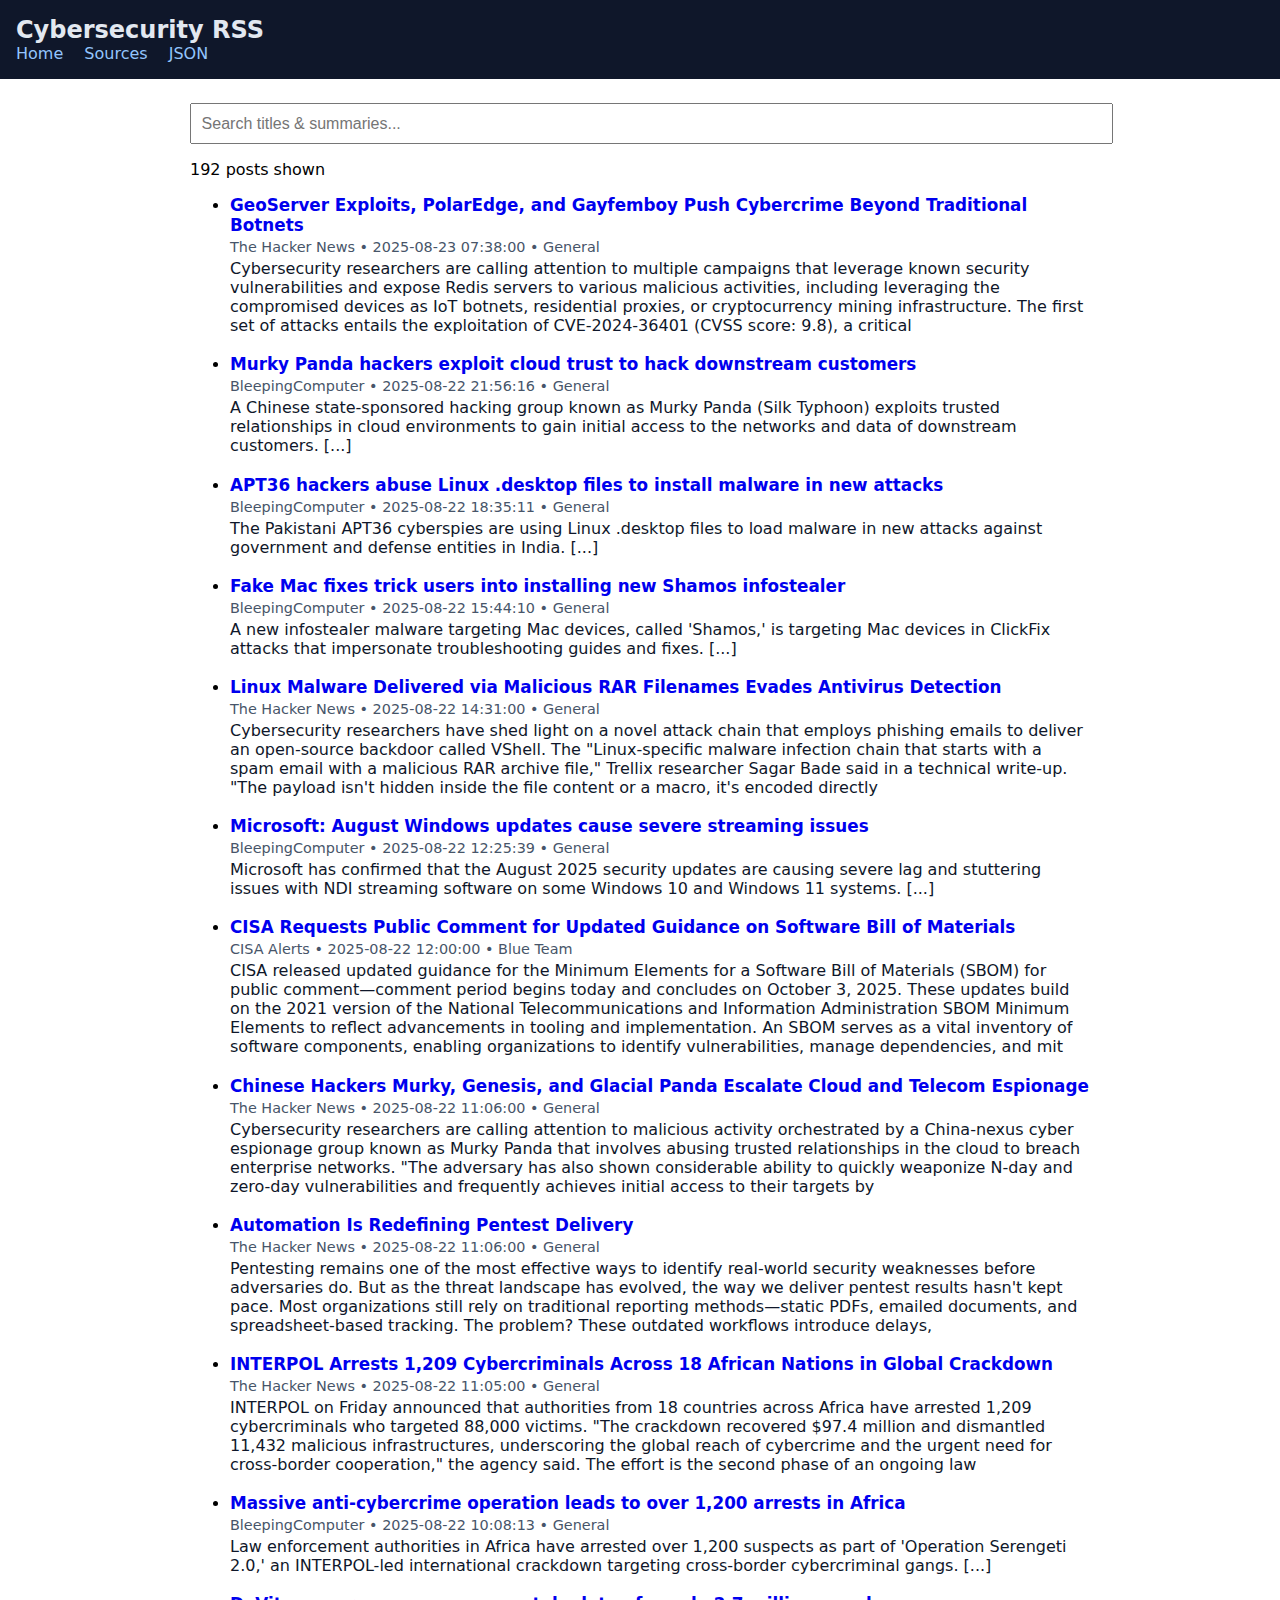
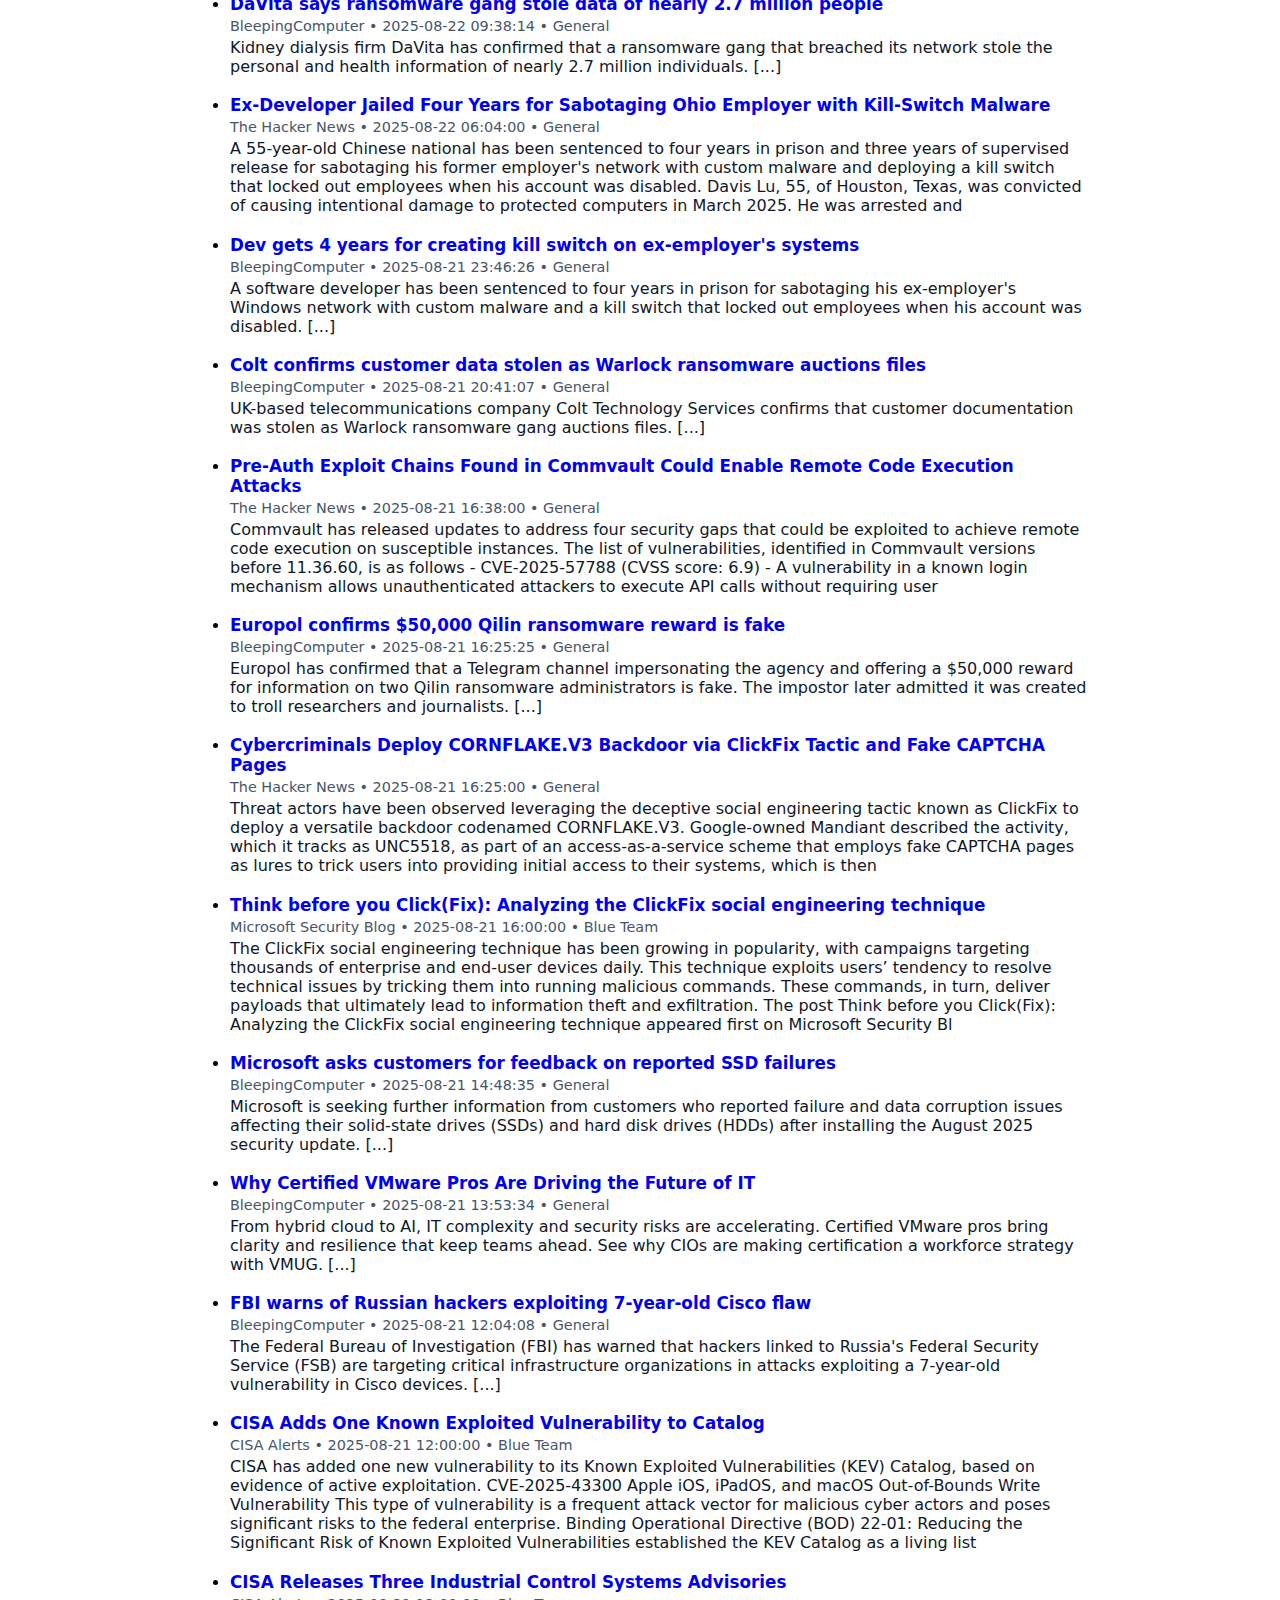
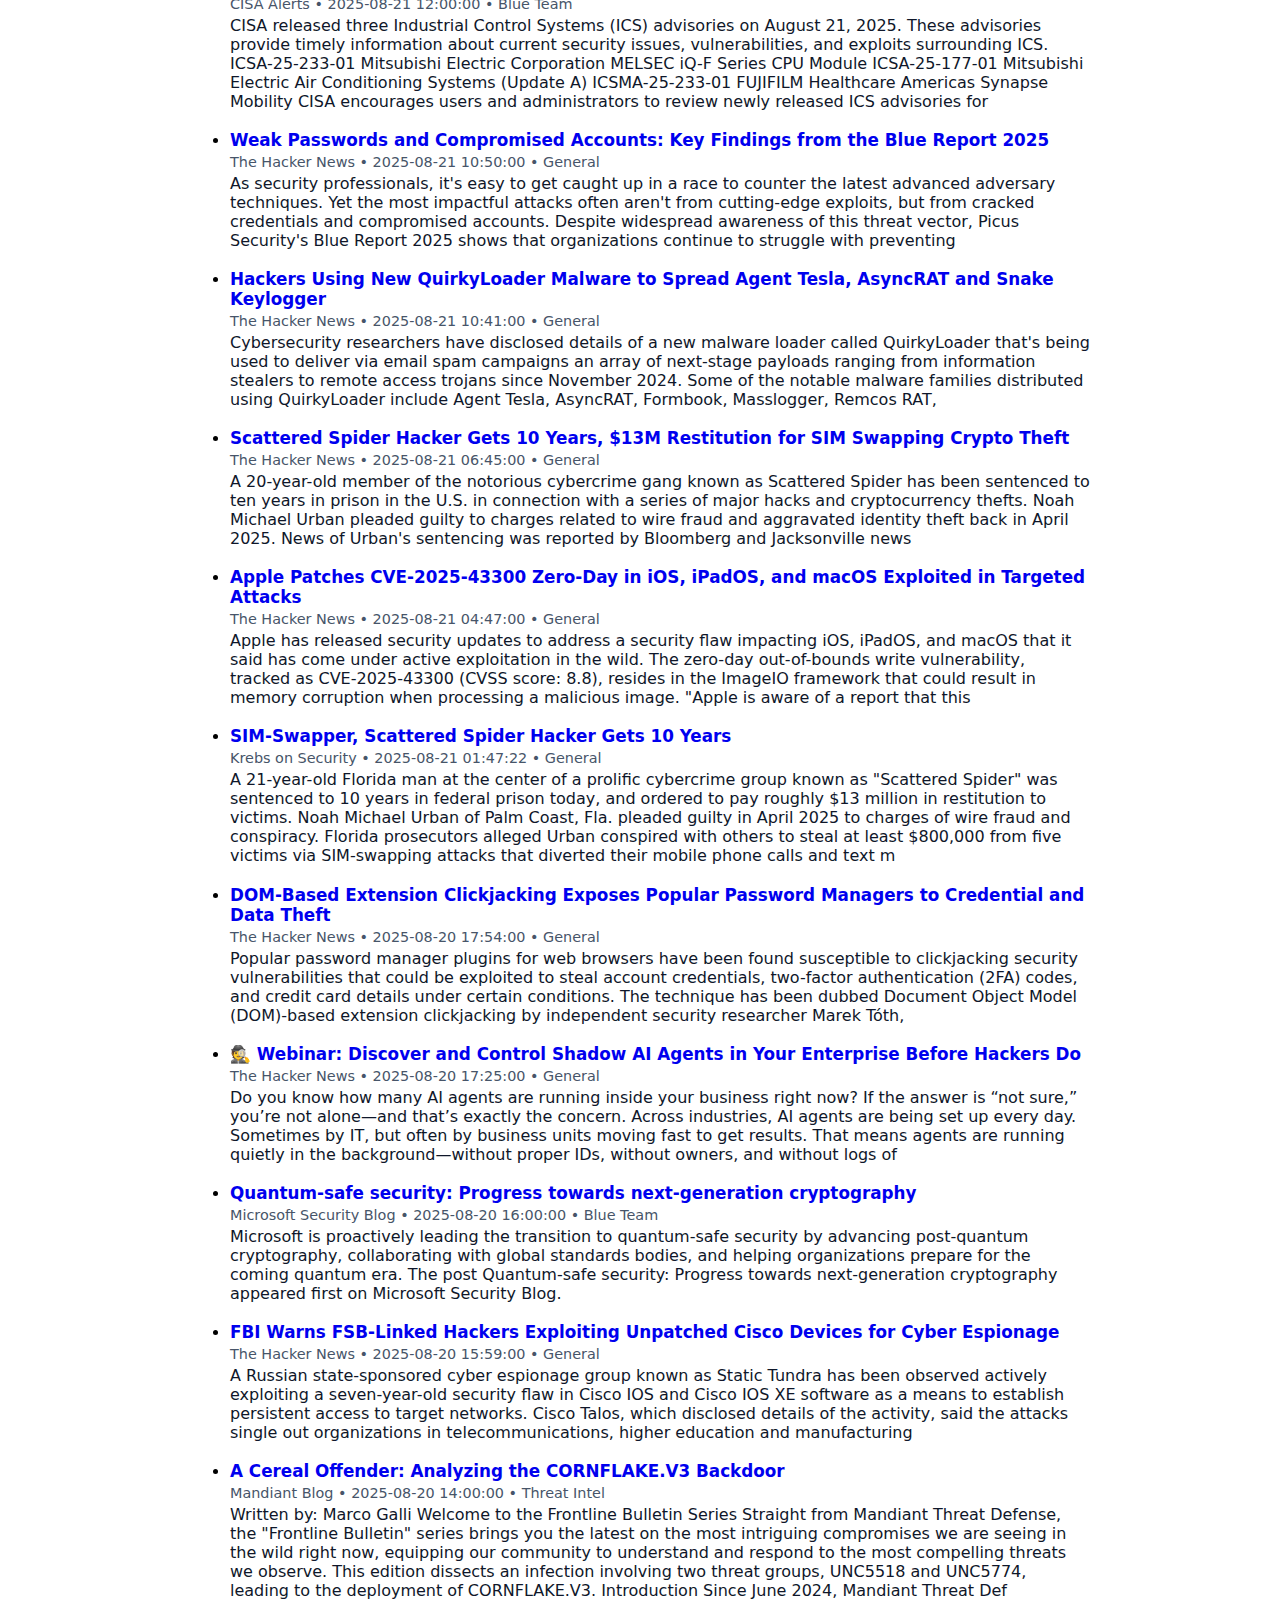
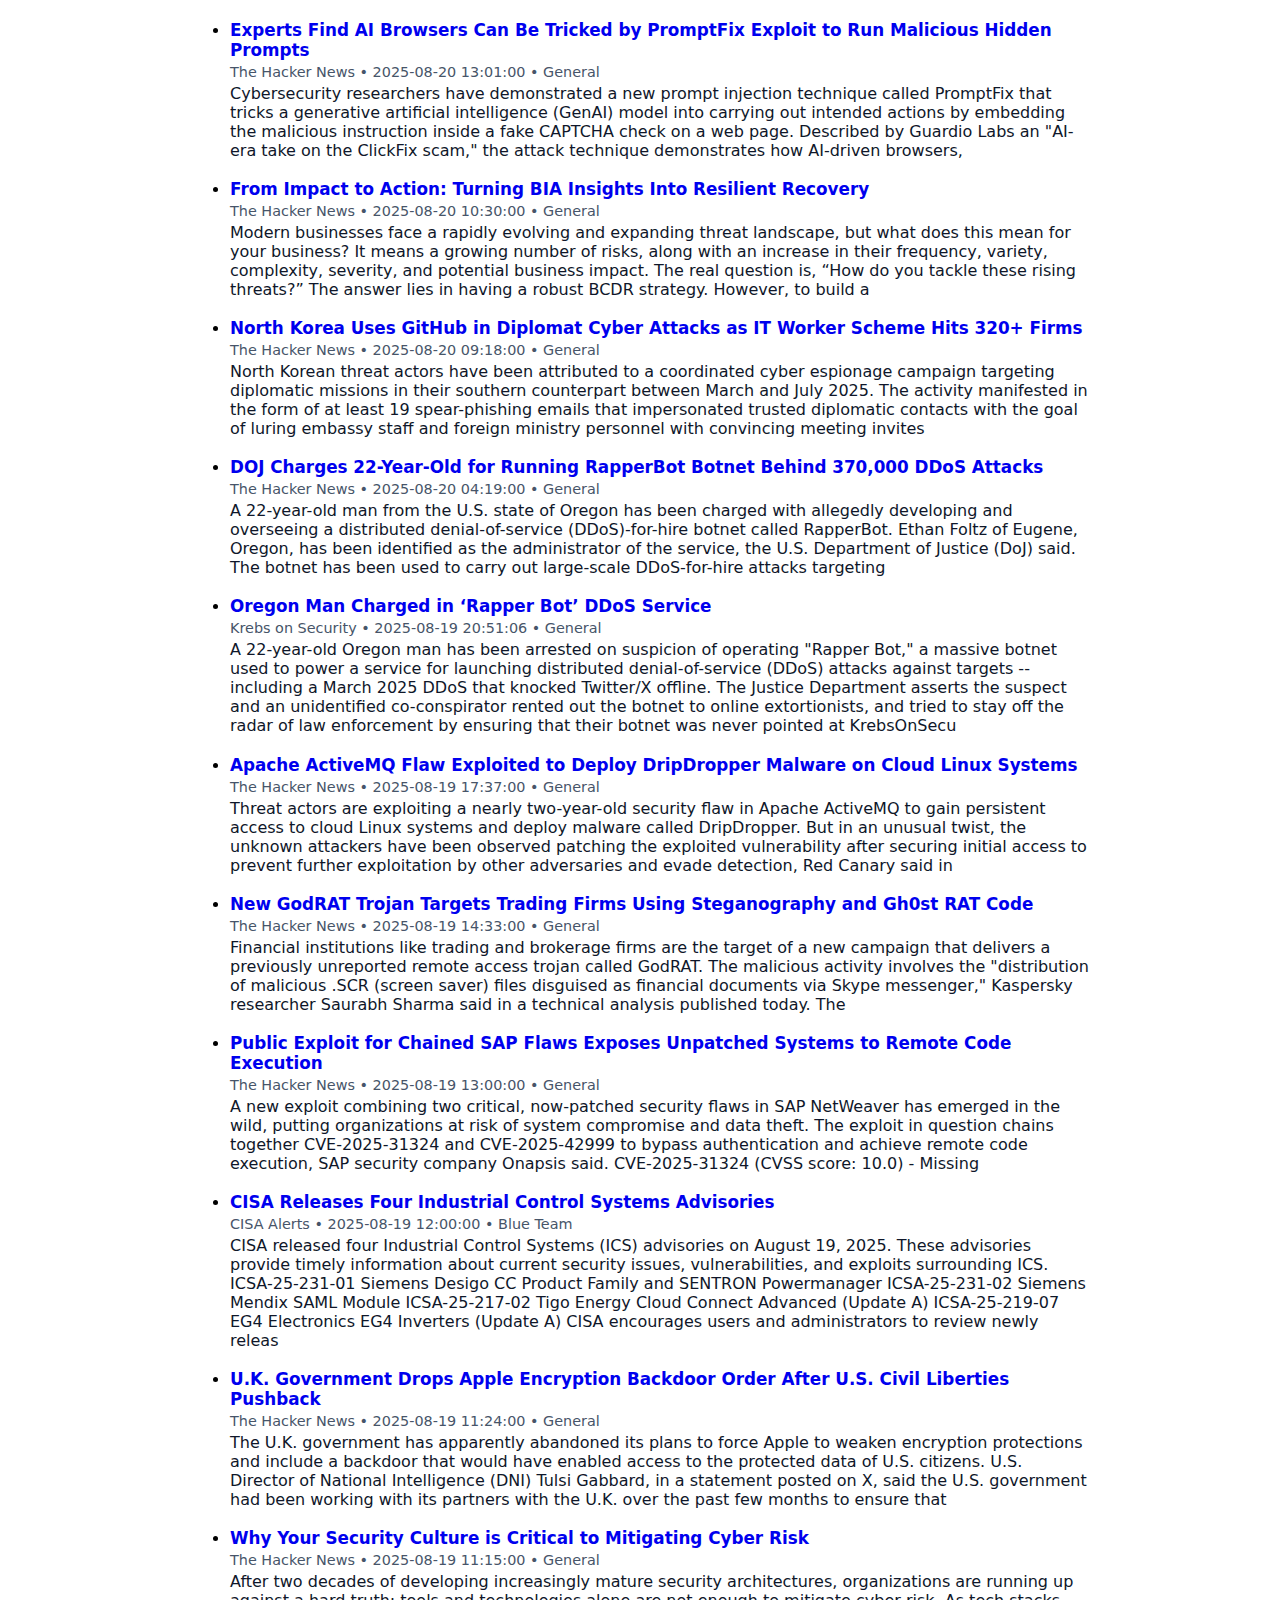
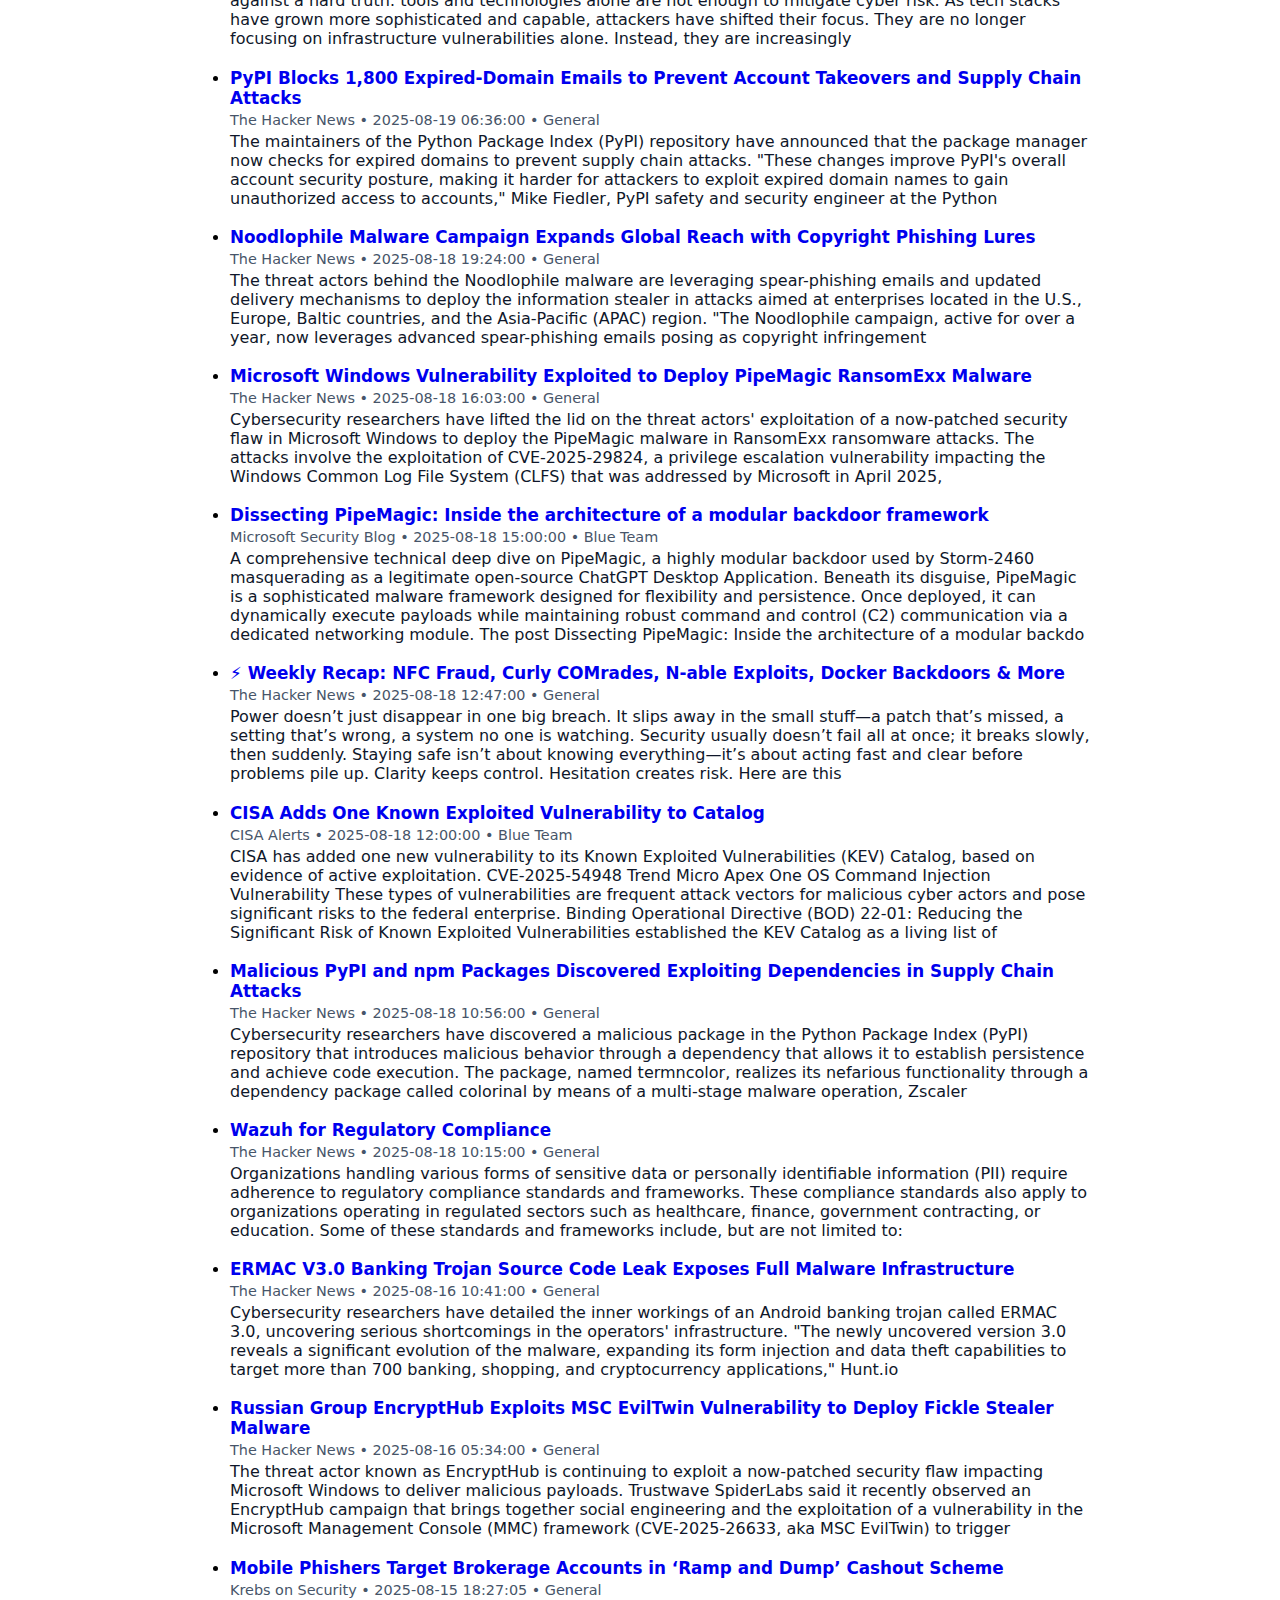
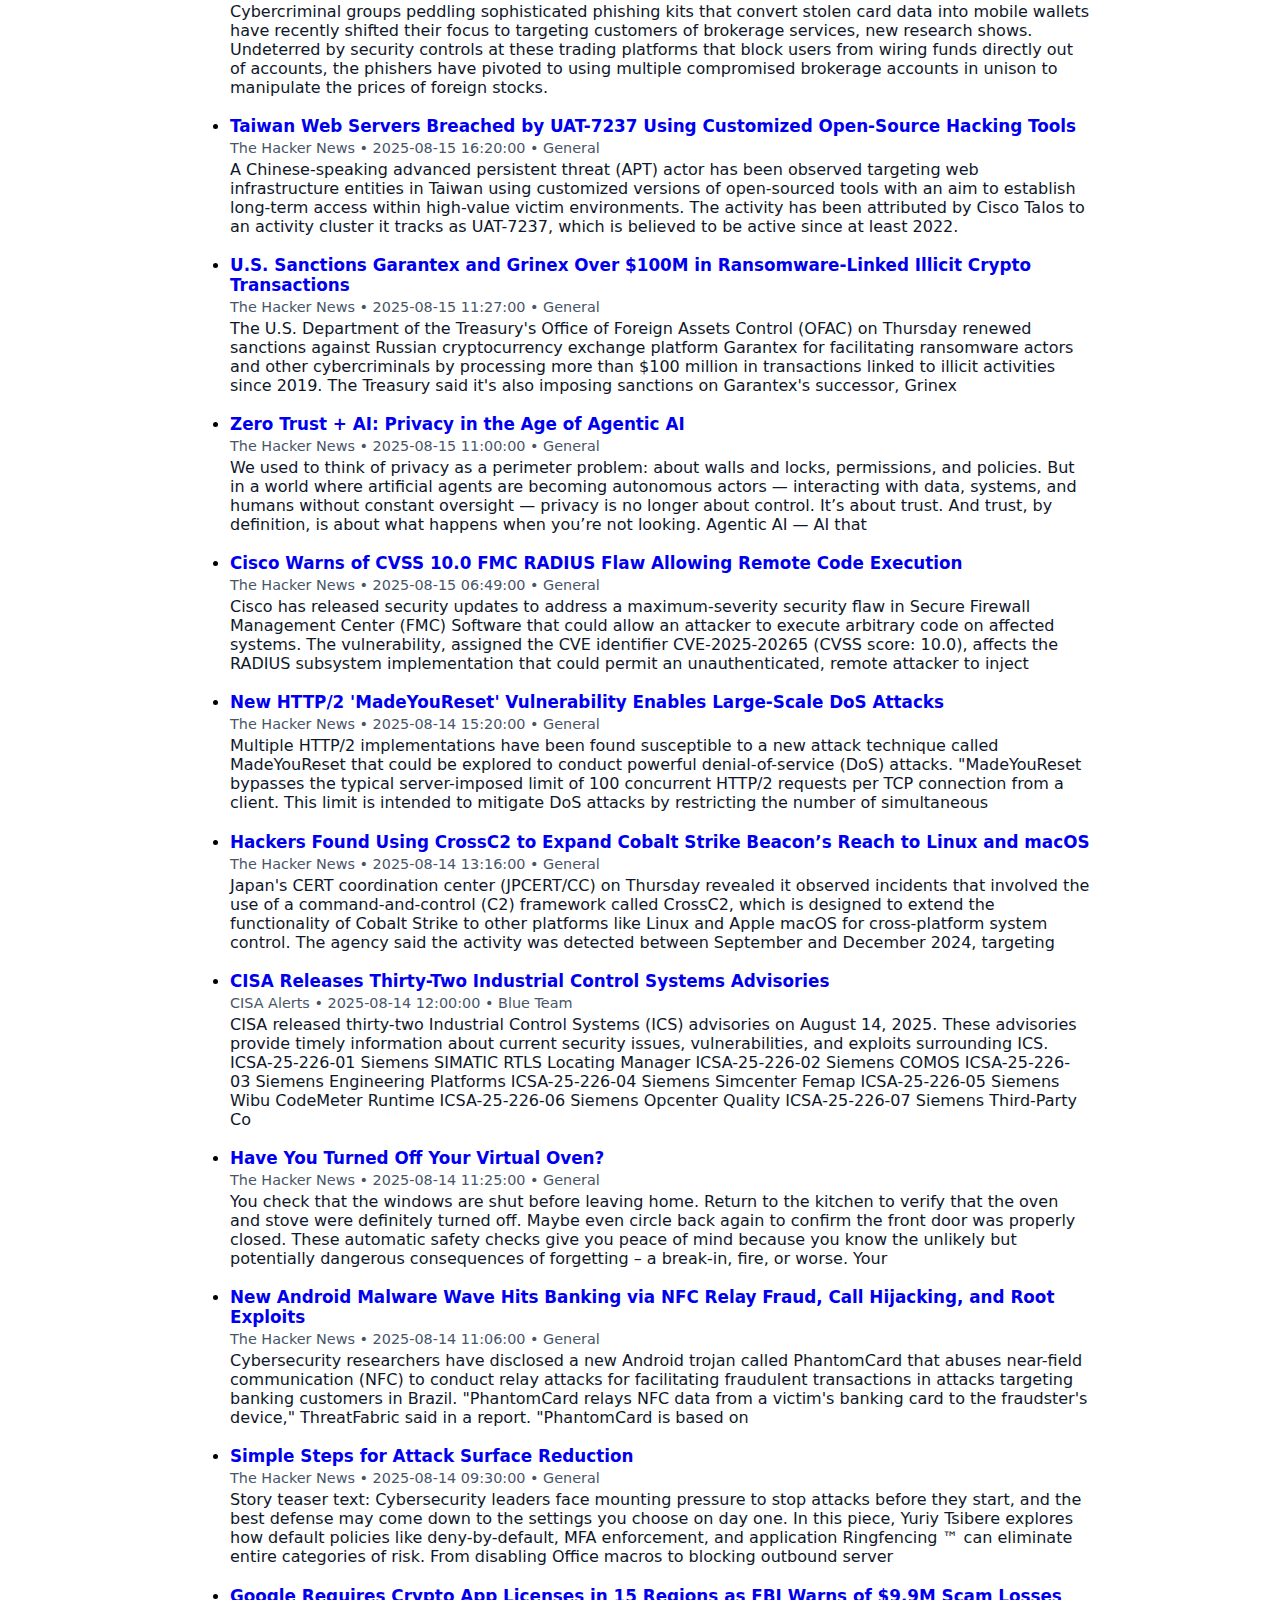
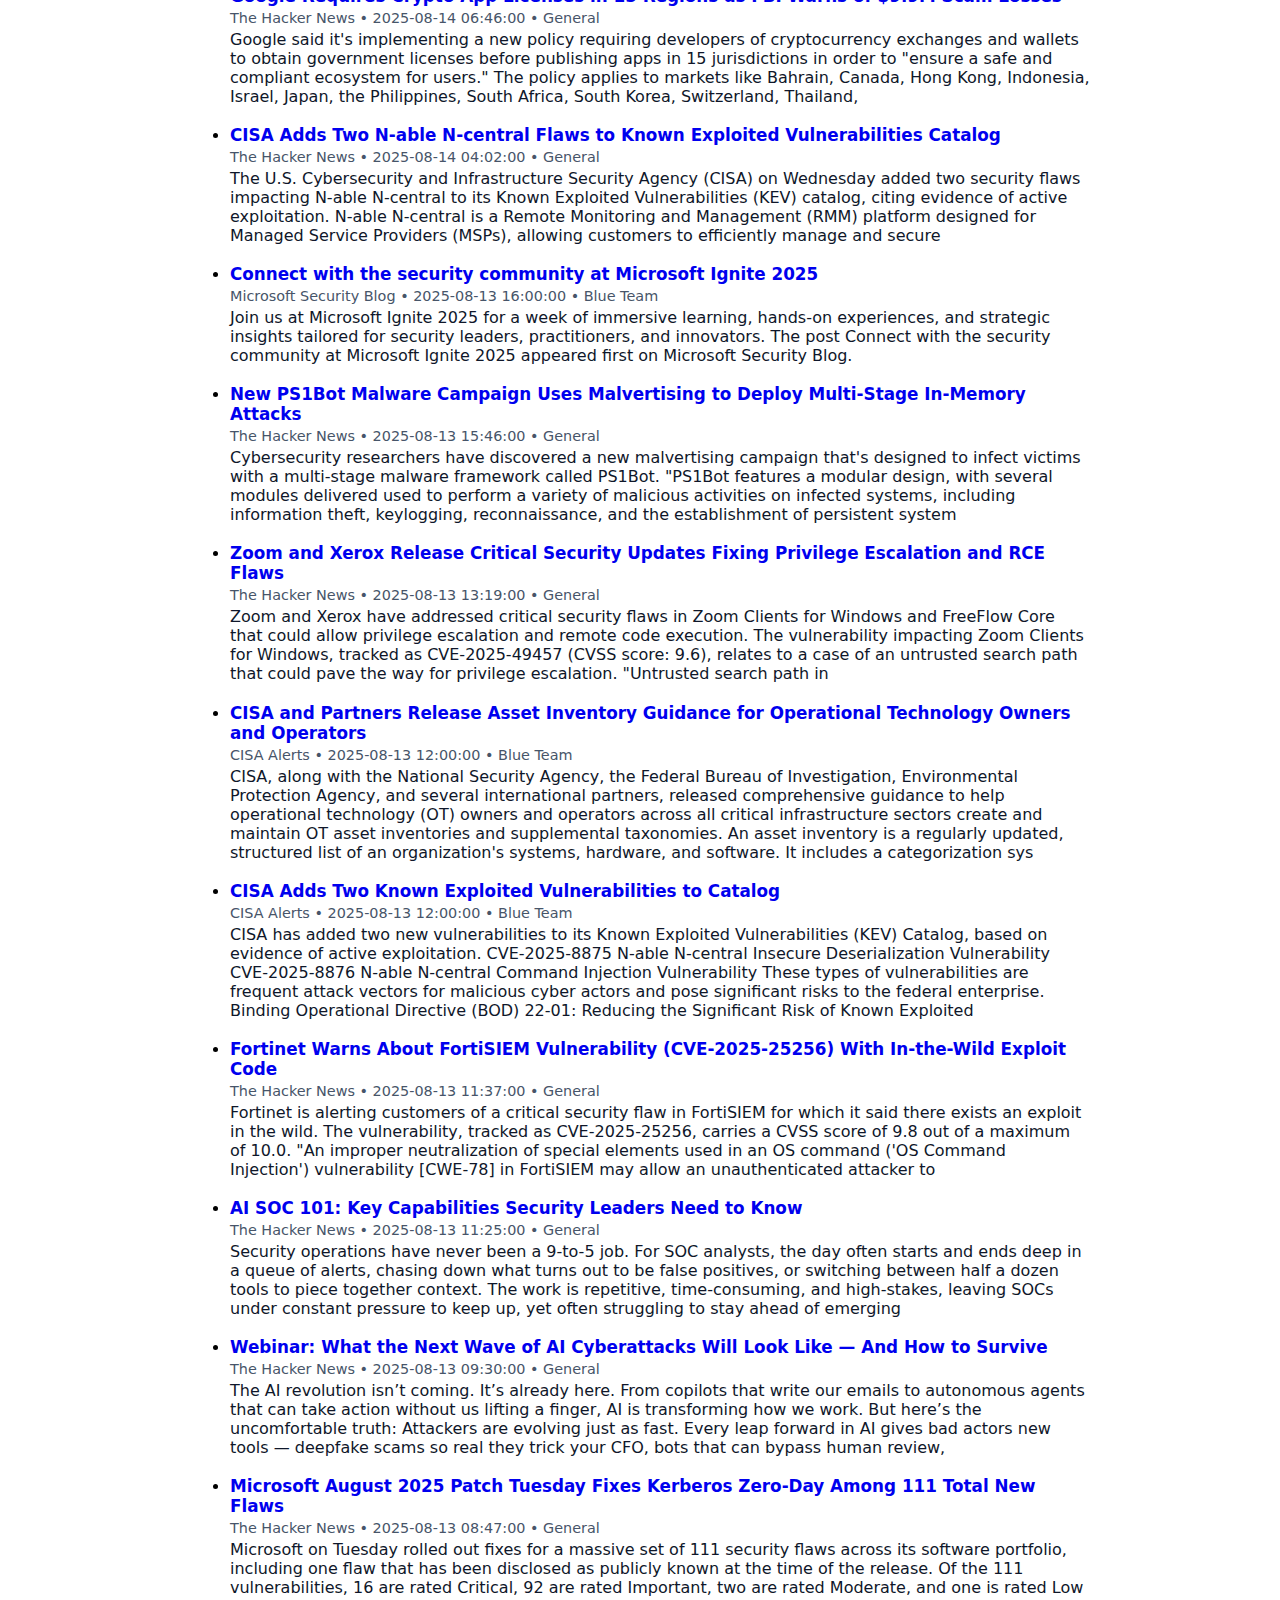
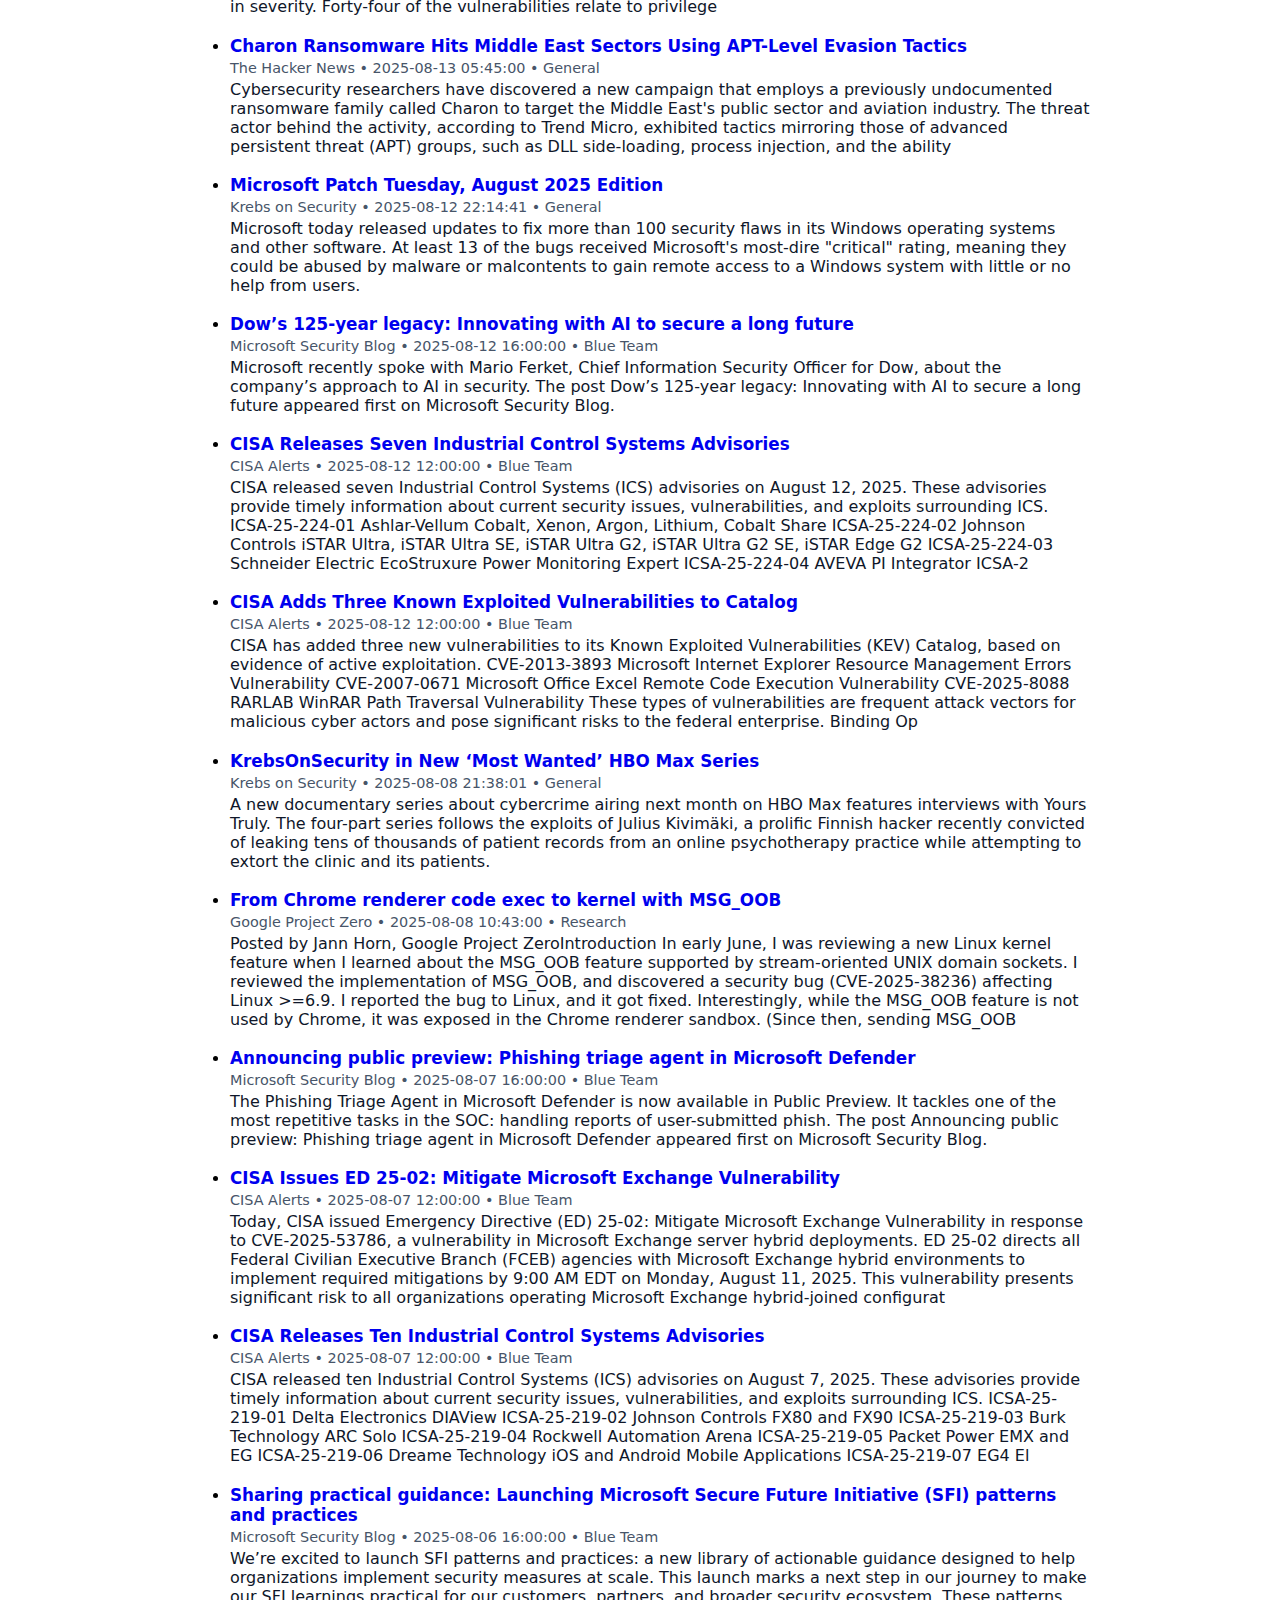
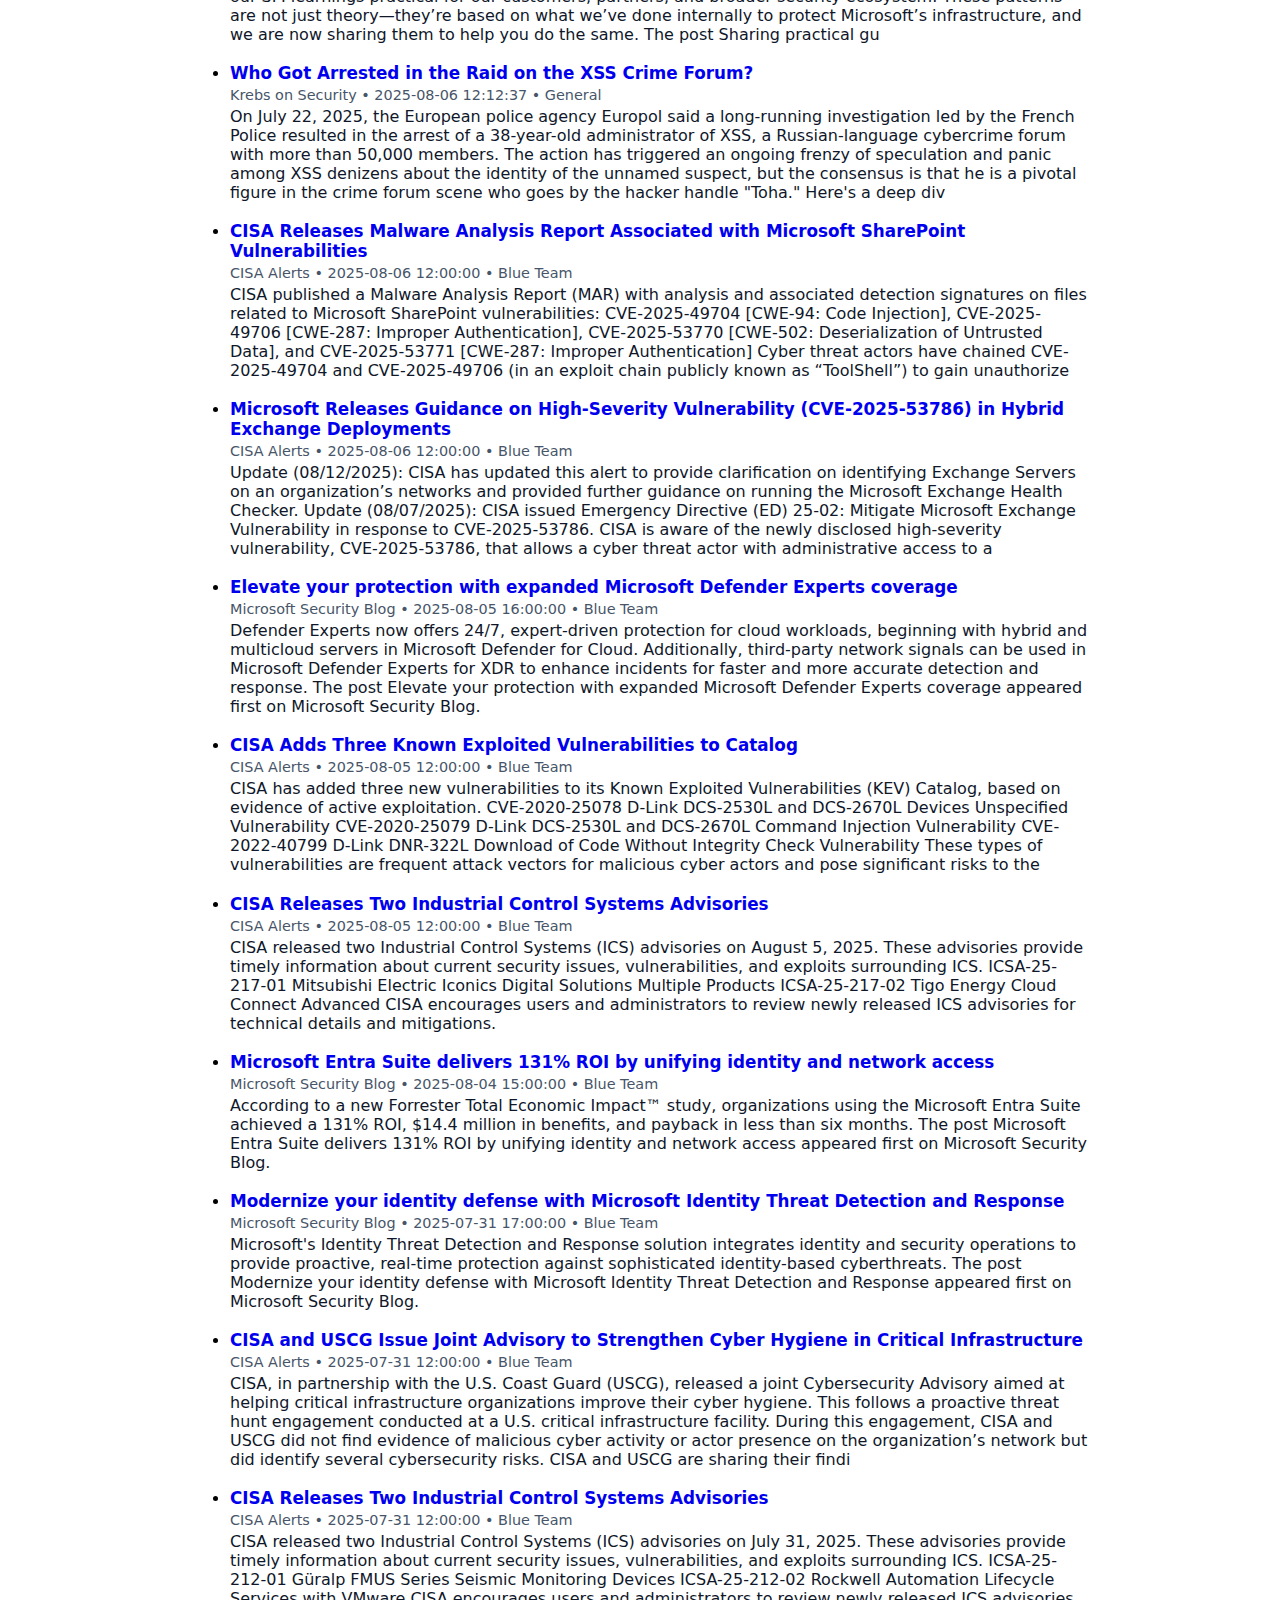
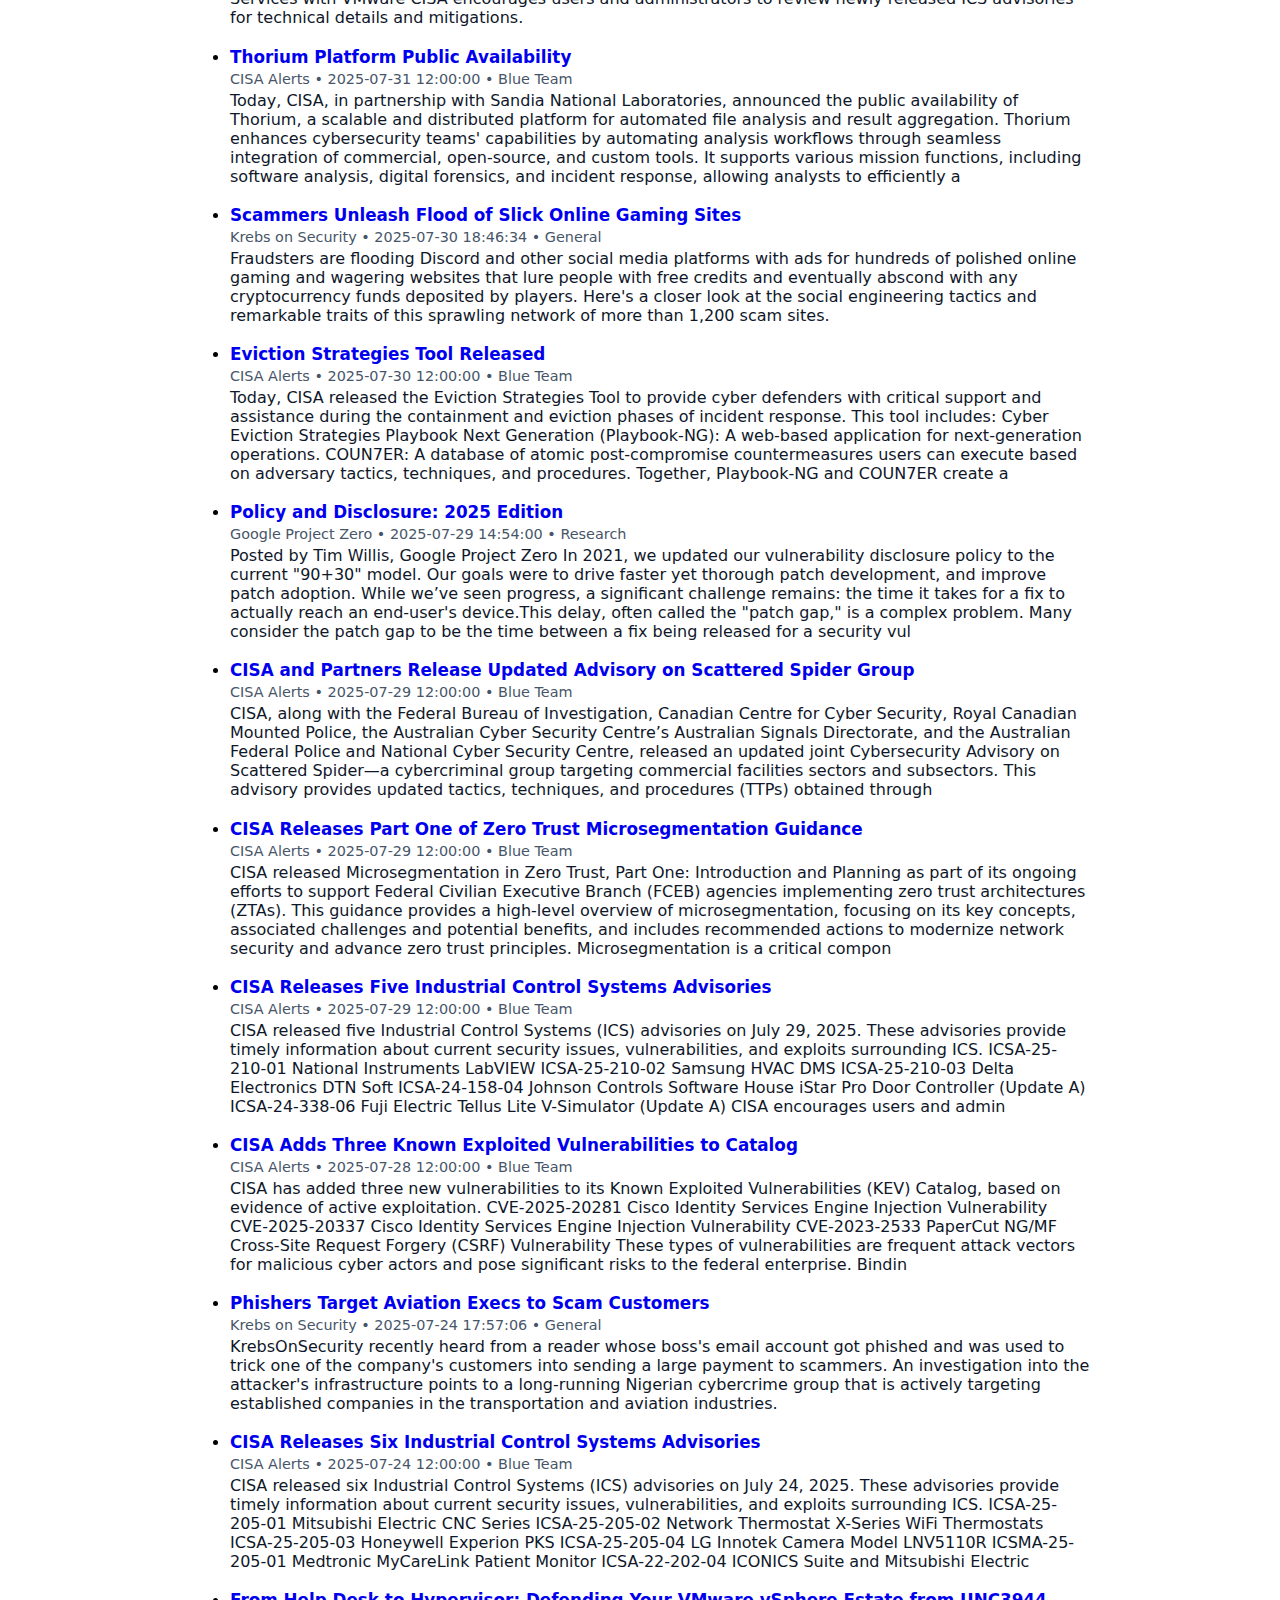
<file: index.html>
<!doctype html>
<html lang="en">
<head>
  <meta charset="utf-8">
  <meta name="viewport" content="width=device-width, initial-scale=1">
  <title>Cybersecurity RSS — Aggregated Feed</title>
  <link rel="stylesheet" href="static/style.css">
</head>
<body>
<header>
  <h1>Cybersecurity RSS</h1>
  <nav>
    <a href="index.html">Home</a>
    <a href="sources.html">Sources</a>
    <a href="data/posts.json">JSON</a>
  </nav>
</header>

<main>
  <input id="search" placeholder="Search titles & summaries..." />
  <div id="stats"></div>
  <ul id="feed">
    <li class="post">
      <a class="title" href="https://thehackernews.com/2025/08/geoserver-exploits-polaredge-and.html" target="_blank" rel="noopener">GeoServer Exploits, PolarEdge, and Gayfemboy Push Cybercrime Beyond Traditional Botnets</a>
      <div class="meta">
        <span class="source">The Hacker News</span>
        <span>•</span>
        <span class="when">2025-08-23 07:38:00</span>
        <span>•</span>
        <span class="cat">General</span>
      </div>
      <p class="summary">Cybersecurity researchers are calling attention to multiple campaigns that leverage known security vulnerabilities and expose Redis servers to various malicious activities, including leveraging the compromised devices as IoT botnets, residential proxies, or cryptocurrency mining infrastructure. The first set of attacks entails the exploitation of CVE-2024-36401 (CVSS score: 9.8), a critical</p>
    </li>
    <li class="post">
      <a class="title" href="https://www.bleepingcomputer.com/news/security/murky-panda-hackers-exploit-cloud-trust-to-hack-downstream-customers/" target="_blank" rel="noopener">Murky Panda hackers exploit cloud trust to hack downstream customers</a>
      <div class="meta">
        <span class="source">BleepingComputer</span>
        <span>•</span>
        <span class="when">2025-08-22 21:56:16</span>
        <span>•</span>
        <span class="cat">General</span>
      </div>
      <p class="summary">A Chinese state-sponsored hacking group known as Murky Panda (Silk Typhoon) exploits trusted relationships in cloud environments to gain initial access to the networks and data of downstream customers. [...]</p>
    </li>
    <li class="post">
      <a class="title" href="https://www.bleepingcomputer.com/news/security/apt36-hackers-abuse-linux-desktop-files-to-install-malware/" target="_blank" rel="noopener">APT36 hackers abuse Linux .desktop files to install malware in new attacks</a>
      <div class="meta">
        <span class="source">BleepingComputer</span>
        <span>•</span>
        <span class="when">2025-08-22 18:35:11</span>
        <span>•</span>
        <span class="cat">General</span>
      </div>
      <p class="summary">The Pakistani APT36 cyberspies are using Linux .desktop files to load malware in new attacks against government and defense entities in India. [...]</p>
    </li>
    <li class="post">
      <a class="title" href="https://www.bleepingcomputer.com/news/security/fake-mac-fixes-trick-users-into-installing-new-shamos-infostealer/" target="_blank" rel="noopener">Fake Mac fixes trick users into installing new Shamos infostealer</a>
      <div class="meta">
        <span class="source">BleepingComputer</span>
        <span>•</span>
        <span class="when">2025-08-22 15:44:10</span>
        <span>•</span>
        <span class="cat">General</span>
      </div>
      <p class="summary">A new infostealer malware targeting Mac devices, called 'Shamos,' is targeting Mac devices in ClickFix attacks that impersonate troubleshooting guides and fixes. [...]</p>
    </li>
    <li class="post">
      <a class="title" href="https://thehackernews.com/2025/08/linux-malware-delivered-via-malicious.html" target="_blank" rel="noopener">Linux Malware Delivered via Malicious RAR Filenames Evades Antivirus Detection</a>
      <div class="meta">
        <span class="source">The Hacker News</span>
        <span>•</span>
        <span class="when">2025-08-22 14:31:00</span>
        <span>•</span>
        <span class="cat">General</span>
      </div>
      <p class="summary">Cybersecurity researchers have shed light on a novel attack chain that employs phishing emails to deliver an open-source backdoor called VShell. The "Linux-specific malware infection chain that starts with a spam email with a malicious RAR archive file," Trellix researcher Sagar Bade said in a technical write-up. "The payload isn't hidden inside the file content or a macro, it's encoded directly</p>
    </li>
    <li class="post">
      <a class="title" href="https://www.bleepingcomputer.com/news/microsoft/microsoft-august-windows-updates-cause-severe-ndi-streaming-issues/" target="_blank" rel="noopener">Microsoft: August Windows updates cause severe streaming issues</a>
      <div class="meta">
        <span class="source">BleepingComputer</span>
        <span>•</span>
        <span class="when">2025-08-22 12:25:39</span>
        <span>•</span>
        <span class="cat">General</span>
      </div>
      <p class="summary">Microsoft has confirmed that the August 2025 security updates are causing severe lag and stuttering issues with NDI streaming software on some Windows 10 and Windows 11 systems. [...]</p>
    </li>
    <li class="post">
      <a class="title" href="https://www.cisa.gov/news-events/alerts/2025/08/22/cisa-requests-public-comment-updated-guidance-software-bill-materials" target="_blank" rel="noopener">CISA Requests Public Comment for Updated Guidance on Software Bill of Materials</a>
      <div class="meta">
        <span class="source">CISA Alerts</span>
        <span>•</span>
        <span class="when">2025-08-22 12:00:00</span>
        <span>•</span>
        <span class="cat">Blue Team</span>
      </div>
      <p class="summary">CISA released updated guidance for the Minimum Elements for a Software Bill of Materials (SBOM) for public comment—comment period begins today and concludes on October 3, 2025. These updates build on the 2021 version of the National Telecommunications and Information Administration SBOM Minimum Elements to reflect advancements in tooling and implementation. An SBOM serves as a vital inventory of software components, enabling organizations to identify vulnerabilities, manage dependencies, and mit</p>
    </li>
    <li class="post">
      <a class="title" href="https://thehackernews.com/2025/08/chinese-hackers-murky-genesis-and.html" target="_blank" rel="noopener">Chinese Hackers Murky, Genesis, and Glacial Panda Escalate Cloud and Telecom Espionage</a>
      <div class="meta">
        <span class="source">The Hacker News</span>
        <span>•</span>
        <span class="when">2025-08-22 11:06:00</span>
        <span>•</span>
        <span class="cat">General</span>
      </div>
      <p class="summary">Cybersecurity researchers are calling attention to malicious activity orchestrated by a China-nexus cyber espionage group known as Murky Panda that involves abusing trusted relationships in the cloud to breach enterprise networks. "The adversary has also shown considerable ability to quickly weaponize N-day and zero-day vulnerabilities and frequently achieves initial access to their targets by</p>
    </li>
    <li class="post">
      <a class="title" href="https://thehackernews.com/2025/08/automation-is-redefining-pentest.html" target="_blank" rel="noopener">Automation Is Redefining Pentest Delivery</a>
      <div class="meta">
        <span class="source">The Hacker News</span>
        <span>•</span>
        <span class="when">2025-08-22 11:06:00</span>
        <span>•</span>
        <span class="cat">General</span>
      </div>
      <p class="summary">Pentesting remains one of the most effective ways to identify real-world security weaknesses before adversaries do. But as the threat landscape has evolved, the way we deliver pentest results hasn't kept pace. Most organizations still rely on traditional reporting methods—static PDFs, emailed documents, and spreadsheet-based tracking. The problem? These outdated workflows introduce delays,</p>
    </li>
    <li class="post">
      <a class="title" href="https://thehackernews.com/2025/08/interpol-arrests-1209-cybercriminals.html" target="_blank" rel="noopener">INTERPOL Arrests 1,209 Cybercriminals Across 18 African Nations in Global Crackdown</a>
      <div class="meta">
        <span class="source">The Hacker News</span>
        <span>•</span>
        <span class="when">2025-08-22 11:05:00</span>
        <span>•</span>
        <span class="cat">General</span>
      </div>
      <p class="summary">INTERPOL on Friday announced that authorities from 18 countries across Africa have arrested 1,209 cybercriminals who targeted 88,000 victims. "The crackdown recovered $97.4 million and dismantled 11,432 malicious infrastructures, underscoring the global reach of cybercrime and the urgent need for cross-border cooperation," the agency said. The effort is the second phase of an ongoing law</p>
    </li>
    <li class="post">
      <a class="title" href="https://www.bleepingcomputer.com/news/security/massive-anti-cybercrime-operation-leads-to-over-1-200-arrests-in-africa/" target="_blank" rel="noopener">Massive anti-cybercrime operation leads to over 1,200 arrests in Africa</a>
      <div class="meta">
        <span class="source">BleepingComputer</span>
        <span>•</span>
        <span class="when">2025-08-22 10:08:13</span>
        <span>•</span>
        <span class="cat">General</span>
      </div>
      <p class="summary">Law enforcement authorities in Africa have arrested over 1,200 suspects as part of 'Operation Serengeti 2.0,' an INTERPOL-led international crackdown targeting cross-border cybercriminal gangs. [...]</p>
    </li>
    <li class="post">
      <a class="title" href="https://www.bleepingcomputer.com/news/security/davita-ransomware-attack-exposed-data-of-nearly-27-million-people/" target="_blank" rel="noopener">DaVita says ransomware gang stole data of nearly 2.7 million people</a>
      <div class="meta">
        <span class="source">BleepingComputer</span>
        <span>•</span>
        <span class="when">2025-08-22 09:38:14</span>
        <span>•</span>
        <span class="cat">General</span>
      </div>
      <p class="summary">Kidney dialysis firm DaVita has confirmed that a ransomware gang that breached its network stole the personal and health information of nearly 2.7 million individuals. [...]</p>
    </li>
    <li class="post">
      <a class="title" href="https://thehackernews.com/2025/08/ex-developer-jailed-four-years-for.html" target="_blank" rel="noopener">Ex-Developer Jailed Four Years for Sabotaging Ohio Employer with Kill-Switch Malware</a>
      <div class="meta">
        <span class="source">The Hacker News</span>
        <span>•</span>
        <span class="when">2025-08-22 06:04:00</span>
        <span>•</span>
        <span class="cat">General</span>
      </div>
      <p class="summary">A 55-year-old Chinese national has been sentenced to four years in prison and three years of supervised release for sabotaging his former employer's network with custom malware and deploying a kill switch that locked out employees when his account was disabled. Davis Lu, 55, of Houston, Texas, was convicted of causing intentional damage to protected computers in March 2025. He was arrested and</p>
    </li>
    <li class="post">
      <a class="title" href="https://www.bleepingcomputer.com/news/security/dev-gets-4-years-for-creating-kill-switch-on-ex-employers-systems/" target="_blank" rel="noopener">Dev gets 4 years for creating kill switch on ex-employer's systems</a>
      <div class="meta">
        <span class="source">BleepingComputer</span>
        <span>•</span>
        <span class="when">2025-08-21 23:46:26</span>
        <span>•</span>
        <span class="cat">General</span>
      </div>
      <p class="summary">A software developer has been sentenced to four years in prison for sabotaging his ex-employer's Windows network with custom malware and a kill switch that locked out employees when his account was disabled. [...]</p>
    </li>
    <li class="post">
      <a class="title" href="https://www.bleepingcomputer.com/news/security/colt-confirms-customer-data-stolen-as-warlock-ransomware-auctions-files/" target="_blank" rel="noopener">Colt confirms customer data stolen as Warlock ransomware auctions files</a>
      <div class="meta">
        <span class="source">BleepingComputer</span>
        <span>•</span>
        <span class="when">2025-08-21 20:41:07</span>
        <span>•</span>
        <span class="cat">General</span>
      </div>
      <p class="summary">UK-based telecommunications company Colt Technology Services confirms that customer documentation was stolen as Warlock ransomware gang auctions files. [...]</p>
    </li>
    <li class="post">
      <a class="title" href="https://thehackernews.com/2025/08/pre-auth-exploit-chains-found-in.html" target="_blank" rel="noopener">Pre-Auth Exploit Chains Found in Commvault Could Enable Remote Code Execution Attacks</a>
      <div class="meta">
        <span class="source">The Hacker News</span>
        <span>•</span>
        <span class="when">2025-08-21 16:38:00</span>
        <span>•</span>
        <span class="cat">General</span>
      </div>
      <p class="summary">Commvault has released updates to address four security gaps that could be exploited to achieve remote code execution on susceptible instances. The list of vulnerabilities, identified in Commvault versions before 11.36.60, is as follows - CVE-2025-57788 (CVSS score: 6.9) - A vulnerability in a known login mechanism allows unauthenticated attackers to execute API calls without requiring user</p>
    </li>
    <li class="post">
      <a class="title" href="https://www.bleepingcomputer.com/news/security/europol-confirms-that-qilin-ransomware-reward-is-fake/" target="_blank" rel="noopener">Europol confirms $50,000 Qilin ransomware reward is fake</a>
      <div class="meta">
        <span class="source">BleepingComputer</span>
        <span>•</span>
        <span class="when">2025-08-21 16:25:25</span>
        <span>•</span>
        <span class="cat">General</span>
      </div>
      <p class="summary">Europol has confirmed that a Telegram channel impersonating the agency and offering a $50,000 reward for information on two Qilin ransomware administrators is fake. The impostor later admitted it was created to troll researchers and journalists. [...]</p>
    </li>
    <li class="post">
      <a class="title" href="https://thehackernews.com/2025/08/cybercriminals-deploy-cornflakev3.html" target="_blank" rel="noopener">Cybercriminals Deploy CORNFLAKE.V3 Backdoor via ClickFix Tactic and Fake CAPTCHA Pages</a>
      <div class="meta">
        <span class="source">The Hacker News</span>
        <span>•</span>
        <span class="when">2025-08-21 16:25:00</span>
        <span>•</span>
        <span class="cat">General</span>
      </div>
      <p class="summary">Threat actors have been observed leveraging the deceptive social engineering tactic known as ClickFix to deploy a versatile backdoor codenamed CORNFLAKE.V3. Google-owned Mandiant described the activity, which it tracks as UNC5518, as part of an access-as-a-service scheme that employs fake CAPTCHA pages as lures to trick users into providing initial access to their systems, which is then</p>
    </li>
    <li class="post">
      <a class="title" href="https://www.microsoft.com/en-us/security/blog/2025/08/21/think-before-you-clickfix-analyzing-the-clickfix-social-engineering-technique/" target="_blank" rel="noopener">Think before you Click(Fix): Analyzing the ClickFix social engineering technique</a>
      <div class="meta">
        <span class="source">Microsoft Security Blog</span>
        <span>•</span>
        <span class="when">2025-08-21 16:00:00</span>
        <span>•</span>
        <span class="cat">Blue Team</span>
      </div>
      <p class="summary">The ClickFix social engineering technique has been growing in popularity, with campaigns targeting thousands of enterprise and end-user devices daily. This technique exploits users’ tendency to resolve technical issues by tricking them into running malicious commands. These commands, in turn, deliver payloads that ultimately lead to information theft and exfiltration. The post Think before you Click(Fix): Analyzing the ClickFix social engineering technique appeared first on Microsoft Security Bl</p>
    </li>
    <li class="post">
      <a class="title" href="https://www.bleepingcomputer.com/news/microsoft/microsoft-asks-customers-for-feedback-on-ssd-failure-issues/" target="_blank" rel="noopener">Microsoft asks customers for feedback on reported SSD failures</a>
      <div class="meta">
        <span class="source">BleepingComputer</span>
        <span>•</span>
        <span class="when">2025-08-21 14:48:35</span>
        <span>•</span>
        <span class="cat">General</span>
      </div>
      <p class="summary">​Microsoft is seeking further information from customers who reported failure and data corruption issues affecting their solid-state drives (SSDs) and hard disk drives (HDDs) after installing the August 2025 security update. [...]</p>
    </li>
    <li class="post">
      <a class="title" href="https://www.bleepingcomputer.com/news/security/why-certified-vmware-pros-are-driving-the-future-of-it/" target="_blank" rel="noopener">Why Certified VMware Pros Are Driving the Future of IT</a>
      <div class="meta">
        <span class="source">BleepingComputer</span>
        <span>•</span>
        <span class="when">2025-08-21 13:53:34</span>
        <span>•</span>
        <span class="cat">General</span>
      </div>
      <p class="summary">From hybrid cloud to AI, IT complexity and security risks are accelerating. Certified VMware pros bring clarity and resilience that keep teams ahead. See why CIOs are making certification a workforce strategy with VMUG. [...]</p>
    </li>
    <li class="post">
      <a class="title" href="https://www.bleepingcomputer.com/news/security/fbi-warns-of-russian-hackers-exploiting-cisco-flaw-in-critical-infrastructure-attacks/" target="_blank" rel="noopener">FBI warns of Russian hackers exploiting 7-year-old Cisco flaw</a>
      <div class="meta">
        <span class="source">BleepingComputer</span>
        <span>•</span>
        <span class="when">2025-08-21 12:04:08</span>
        <span>•</span>
        <span class="cat">General</span>
      </div>
      <p class="summary">The Federal Bureau of Investigation (FBI) has warned that hackers linked to Russia's Federal Security Service (FSB) are targeting critical infrastructure organizations in attacks exploiting a 7-year-old vulnerability in Cisco devices. [...]</p>
    </li>
    <li class="post">
      <a class="title" href="https://www.cisa.gov/news-events/alerts/2025/08/21/cisa-adds-one-known-exploited-vulnerability-catalog" target="_blank" rel="noopener">CISA Adds One Known Exploited Vulnerability to Catalog</a>
      <div class="meta">
        <span class="source">CISA Alerts</span>
        <span>•</span>
        <span class="when">2025-08-21 12:00:00</span>
        <span>•</span>
        <span class="cat">Blue Team</span>
      </div>
      <p class="summary">CISA has added one new vulnerability to its Known Exploited Vulnerabilities (KEV) Catalog, based on evidence of active exploitation. CVE-2025-43300 Apple iOS, iPadOS, and macOS Out-of-Bounds Write Vulnerability This type of vulnerability is a frequent attack vector for malicious cyber actors and poses significant risks to the federal enterprise. Binding Operational Directive (BOD) 22-01: Reducing the Significant Risk of Known Exploited Vulnerabilities established the KEV Catalog as a living list</p>
    </li>
    <li class="post">
      <a class="title" href="https://www.cisa.gov/news-events/alerts/2025/08/21/cisa-releases-three-industrial-control-systems-advisories" target="_blank" rel="noopener">CISA Releases Three Industrial Control Systems Advisories</a>
      <div class="meta">
        <span class="source">CISA Alerts</span>
        <span>•</span>
        <span class="when">2025-08-21 12:00:00</span>
        <span>•</span>
        <span class="cat">Blue Team</span>
      </div>
      <p class="summary">CISA released three Industrial Control Systems (ICS) advisories on August 21, 2025. These advisories provide timely information about current security issues, vulnerabilities, and exploits surrounding ICS. ICSA-25-233-01 Mitsubishi Electric Corporation MELSEC iQ-F Series CPU Module ICSA-25-177-01 Mitsubishi Electric Air Conditioning Systems (Update A) ICSMA-25-233-01 FUJIFILM Healthcare Americas Synapse Mobility CISA encourages users and administrators to review newly released ICS advisories for</p>
    </li>
    <li class="post">
      <a class="title" href="https://thehackernews.com/2025/08/weak-passwords-and-compromised-accounts.html" target="_blank" rel="noopener">Weak Passwords and Compromised Accounts: Key Findings from the Blue Report 2025</a>
      <div class="meta">
        <span class="source">The Hacker News</span>
        <span>•</span>
        <span class="when">2025-08-21 10:50:00</span>
        <span>•</span>
        <span class="cat">General</span>
      </div>
      <p class="summary">As security professionals, it's easy to get caught up in a race to counter the latest advanced adversary techniques. Yet the most impactful attacks often aren't from cutting-edge exploits, but from cracked credentials and compromised accounts. Despite widespread awareness of this threat vector, Picus Security's Blue Report 2025 shows that organizations continue to struggle with preventing</p>
    </li>
    <li class="post">
      <a class="title" href="https://thehackernews.com/2025/08/hackers-using-new-quirkyloader-malware.html" target="_blank" rel="noopener">Hackers Using New QuirkyLoader Malware to Spread Agent Tesla, AsyncRAT and Snake Keylogger</a>
      <div class="meta">
        <span class="source">The Hacker News</span>
        <span>•</span>
        <span class="when">2025-08-21 10:41:00</span>
        <span>•</span>
        <span class="cat">General</span>
      </div>
      <p class="summary">Cybersecurity researchers have disclosed details of a new malware loader called QuirkyLoader that's being used to deliver via email spam campaigns an array of next-stage payloads ranging from information stealers to remote access trojans since November 2024. Some of the notable malware families distributed using QuirkyLoader include Agent Tesla, AsyncRAT, Formbook, Masslogger, Remcos RAT,</p>
    </li>
    <li class="post">
      <a class="title" href="https://thehackernews.com/2025/08/scattered-spider-hacker-gets-10-years.html" target="_blank" rel="noopener">Scattered Spider Hacker Gets 10 Years, $13M Restitution for SIM Swapping Crypto Theft</a>
      <div class="meta">
        <span class="source">The Hacker News</span>
        <span>•</span>
        <span class="when">2025-08-21 06:45:00</span>
        <span>•</span>
        <span class="cat">General</span>
      </div>
      <p class="summary">A 20-year-old member of the notorious cybercrime gang known as Scattered Spider has been sentenced to ten years in prison in the U.S. in connection with a series of major hacks and cryptocurrency thefts. Noah Michael Urban pleaded guilty to charges related to wire fraud and aggravated identity theft back in April 2025. News of Urban's sentencing was reported by Bloomberg and Jacksonville news</p>
    </li>
    <li class="post">
      <a class="title" href="https://thehackernews.com/2025/08/apple-patches-cve-2025-43300-zero-day.html" target="_blank" rel="noopener">Apple Patches CVE-2025-43300 Zero-Day in iOS, iPadOS, and macOS Exploited in Targeted Attacks</a>
      <div class="meta">
        <span class="source">The Hacker News</span>
        <span>•</span>
        <span class="when">2025-08-21 04:47:00</span>
        <span>•</span>
        <span class="cat">General</span>
      </div>
      <p class="summary">Apple has released security updates to address a security flaw impacting iOS, iPadOS, and macOS that it said has come under active exploitation in the wild. The zero-day out-of-bounds write vulnerability, tracked as CVE-2025-43300 (CVSS score: 8.8), resides in the ImageIO framework that could result in memory corruption when processing a malicious image. "Apple is aware of a report that this</p>
    </li>
    <li class="post">
      <a class="title" href="https://krebsonsecurity.com/2025/08/sim-swapper-scattered-spider-hacker-gets-10-years/" target="_blank" rel="noopener">SIM-Swapper, Scattered Spider Hacker Gets 10 Years</a>
      <div class="meta">
        <span class="source">Krebs on Security</span>
        <span>•</span>
        <span class="when">2025-08-21 01:47:22</span>
        <span>•</span>
        <span class="cat">General</span>
      </div>
      <p class="summary">A 21-year-old Florida man at the center of a prolific cybercrime group known as "Scattered Spider" was sentenced to 10 years in federal prison today, and ordered to pay roughly $13 million in restitution to victims. Noah Michael Urban of Palm Coast, Fla. pleaded guilty in April 2025 to charges of wire fraud and conspiracy. Florida prosecutors alleged Urban conspired with others to steal at least $800,000 from five victims via SIM-swapping attacks that diverted their mobile phone calls and text m</p>
    </li>
    <li class="post">
      <a class="title" href="https://thehackernews.com/2025/08/dom-based-extension-clickjacking.html" target="_blank" rel="noopener">DOM-Based Extension Clickjacking Exposes Popular Password Managers to Credential and Data Theft</a>
      <div class="meta">
        <span class="source">The Hacker News</span>
        <span>•</span>
        <span class="when">2025-08-20 17:54:00</span>
        <span>•</span>
        <span class="cat">General</span>
      </div>
      <p class="summary">Popular password manager plugins for web browsers have been found susceptible to clickjacking security vulnerabilities that could be exploited to steal account credentials, two-factor authentication (2FA) codes, and credit card details under certain conditions. The technique has been dubbed Document Object Model (DOM)-based extension clickjacking by independent security researcher Marek Tóth,</p>
    </li>
    <li class="post">
      <a class="title" href="https://thehackernews.com/2025/08/webinar-discover-and-control-shadow-ai.html" target="_blank" rel="noopener">🕵️ Webinar: Discover and Control Shadow AI Agents in Your Enterprise Before Hackers Do</a>
      <div class="meta">
        <span class="source">The Hacker News</span>
        <span>•</span>
        <span class="when">2025-08-20 17:25:00</span>
        <span>•</span>
        <span class="cat">General</span>
      </div>
      <p class="summary">Do you know how many AI agents are running inside your business right now? If the answer is “not sure,” you’re not alone—and that’s exactly the concern. Across industries, AI agents are being set up every day. Sometimes by IT, but often by business units moving fast to get results. That means agents are running quietly in the background—without proper IDs, without owners, and without logs of</p>
    </li>
    <li class="post">
      <a class="title" href="https://www.microsoft.com/en-us/security/blog/2025/08/20/quantum-safe-security-progress-towards-next-generation-cryptography/" target="_blank" rel="noopener">Quantum-safe security: Progress towards next-generation cryptography</a>
      <div class="meta">
        <span class="source">Microsoft Security Blog</span>
        <span>•</span>
        <span class="when">2025-08-20 16:00:00</span>
        <span>•</span>
        <span class="cat">Blue Team</span>
      </div>
      <p class="summary">Microsoft is proactively leading the transition to quantum-safe security by advancing post-quantum cryptography, collaborating with global standards bodies, and helping organizations prepare for the coming quantum era. The post Quantum-safe security: Progress towards next-generation cryptography appeared first on Microsoft Security Blog.</p>
    </li>
    <li class="post">
      <a class="title" href="https://thehackernews.com/2025/08/fbi-warns-russian-fsb-linked-hackers.html" target="_blank" rel="noopener">FBI Warns FSB-Linked Hackers Exploiting Unpatched Cisco Devices for Cyber Espionage</a>
      <div class="meta">
        <span class="source">The Hacker News</span>
        <span>•</span>
        <span class="when">2025-08-20 15:59:00</span>
        <span>•</span>
        <span class="cat">General</span>
      </div>
      <p class="summary">A Russian state-sponsored cyber espionage group known as Static Tundra has been observed actively exploiting a seven-year-old security flaw in Cisco IOS and Cisco IOS XE software as a means to establish persistent access to target networks. Cisco Talos, which disclosed details of the activity, said the attacks single out organizations in telecommunications, higher education and manufacturing</p>
    </li>
    <li class="post">
      <a class="title" href="https://cloud.google.com/blog/topics/threat-intelligence/analyzing-cornflake-v3-backdoor/" target="_blank" rel="noopener">A Cereal Offender: Analyzing the CORNFLAKE.V3 Backdoor</a>
      <div class="meta">
        <span class="source">Mandiant Blog</span>
        <span>•</span>
        <span class="when">2025-08-20 14:00:00</span>
        <span>•</span>
        <span class="cat">Threat Intel</span>
      </div>
      <p class="summary">Written by: Marco Galli Welcome to the Frontline Bulletin Series Straight from Mandiant Threat Defense, the "Frontline Bulletin" series brings you the latest on the most intriguing compromises we are seeing in the wild right now, equipping our community to understand and respond to the most compelling threats we observe. This edition dissects an infection involving two threat groups, UNC5518 and UNC5774, leading to the deployment of CORNFLAKE.V3. Introduction Since June 2024, Mandiant Threat Def</p>
    </li>
    <li class="post">
      <a class="title" href="https://thehackernews.com/2025/08/experts-find-ai-browsers-can-be-tricked.html" target="_blank" rel="noopener">Experts Find AI Browsers Can Be Tricked by PromptFix Exploit to Run Malicious Hidden Prompts</a>
      <div class="meta">
        <span class="source">The Hacker News</span>
        <span>•</span>
        <span class="when">2025-08-20 13:01:00</span>
        <span>•</span>
        <span class="cat">General</span>
      </div>
      <p class="summary">Cybersecurity researchers have demonstrated a new prompt injection technique called PromptFix that tricks a generative artificial intelligence (GenAI) model into carrying out intended actions by embedding the malicious instruction inside a fake CAPTCHA check on a web page. Described by Guardio Labs an "AI-era take on the ClickFix scam," the attack technique demonstrates how AI-driven browsers,</p>
    </li>
    <li class="post">
      <a class="title" href="https://thehackernews.com/2025/08/turning-bia-insights-into-resilient-recovery.html" target="_blank" rel="noopener">From Impact to Action: Turning BIA Insights Into Resilient Recovery</a>
      <div class="meta">
        <span class="source">The Hacker News</span>
        <span>•</span>
        <span class="when">2025-08-20 10:30:00</span>
        <span>•</span>
        <span class="cat">General</span>
      </div>
      <p class="summary">Modern businesses face a rapidly evolving and expanding threat landscape, but what does this mean for your business? It means a growing number of risks, along with an increase in their frequency, variety, complexity, severity, and potential business impact. The real question is, “How do you tackle these rising threats?” The answer lies in having a robust BCDR strategy. However, to build a</p>
    </li>
    <li class="post">
      <a class="title" href="https://thehackernews.com/2025/08/north-korea-uses-github-in-diplomat.html" target="_blank" rel="noopener">North Korea Uses GitHub in Diplomat Cyber Attacks as IT Worker Scheme Hits 320+ Firms</a>
      <div class="meta">
        <span class="source">The Hacker News</span>
        <span>•</span>
        <span class="when">2025-08-20 09:18:00</span>
        <span>•</span>
        <span class="cat">General</span>
      </div>
      <p class="summary">North Korean threat actors have been attributed to a coordinated cyber espionage campaign targeting diplomatic missions in their southern counterpart between March and July 2025. The activity manifested in the form of at least 19 spear-phishing emails that impersonated trusted diplomatic contacts with the goal of luring embassy staff and foreign ministry personnel with convincing meeting invites</p>
    </li>
    <li class="post">
      <a class="title" href="https://thehackernews.com/2025/08/doj-charges-22-year-old-for-running.html" target="_blank" rel="noopener">DOJ Charges 22-Year-Old for Running RapperBot Botnet Behind 370,000 DDoS Attacks</a>
      <div class="meta">
        <span class="source">The Hacker News</span>
        <span>•</span>
        <span class="when">2025-08-20 04:19:00</span>
        <span>•</span>
        <span class="cat">General</span>
      </div>
      <p class="summary">A 22-year-old man from the U.S. state of Oregon has been charged with allegedly developing and overseeing a distributed denial-of-service (DDoS)-for-hire botnet called RapperBot. Ethan Foltz of Eugene, Oregon, has been identified as the administrator of the service, the U.S. Department of Justice (DoJ) said. The botnet has been used to carry out large-scale DDoS-for-hire attacks targeting</p>
    </li>
    <li class="post">
      <a class="title" href="https://krebsonsecurity.com/2025/08/oregon-man-charged-in-rapper-bot-ddos-service/" target="_blank" rel="noopener">Oregon Man Charged in ‘Rapper Bot’ DDoS Service</a>
      <div class="meta">
        <span class="source">Krebs on Security</span>
        <span>•</span>
        <span class="when">2025-08-19 20:51:06</span>
        <span>•</span>
        <span class="cat">General</span>
      </div>
      <p class="summary">A 22-year-old Oregon man has been arrested on suspicion of operating "Rapper Bot," a massive botnet used to power a service for launching distributed denial-of-service (DDoS) attacks against targets -- including a March 2025 DDoS that knocked Twitter/X offline. The Justice Department asserts the suspect and an unidentified co-conspirator rented out the botnet to online extortionists, and tried to stay off the radar of law enforcement by ensuring that their botnet was never pointed at KrebsOnSecu</p>
    </li>
    <li class="post">
      <a class="title" href="https://thehackernews.com/2025/08/apache-activemq-flaw-exploited-to.html" target="_blank" rel="noopener">Apache ActiveMQ Flaw Exploited to Deploy DripDropper Malware on Cloud Linux Systems</a>
      <div class="meta">
        <span class="source">The Hacker News</span>
        <span>•</span>
        <span class="when">2025-08-19 17:37:00</span>
        <span>•</span>
        <span class="cat">General</span>
      </div>
      <p class="summary">Threat actors are exploiting a nearly two-year-old security flaw in Apache ActiveMQ to gain persistent access to cloud Linux systems and deploy malware called DripDropper. But in an unusual twist, the unknown attackers have been observed patching the exploited vulnerability after securing initial access to prevent further exploitation by other adversaries and evade detection, Red Canary said in</p>
    </li>
    <li class="post">
      <a class="title" href="https://thehackernews.com/2025/08/new-godrat-trojan-targets-trading-firms.html" target="_blank" rel="noopener">New GodRAT Trojan Targets Trading Firms Using Steganography and Gh0st RAT Code</a>
      <div class="meta">
        <span class="source">The Hacker News</span>
        <span>•</span>
        <span class="when">2025-08-19 14:33:00</span>
        <span>•</span>
        <span class="cat">General</span>
      </div>
      <p class="summary">Financial institutions like trading and brokerage firms are the target of a new campaign that delivers a previously unreported remote access trojan called GodRAT. The malicious activity involves the "distribution of malicious .SCR (screen saver) files disguised as financial documents via Skype messenger," Kaspersky researcher Saurabh Sharma said in a technical analysis published today. The</p>
    </li>
    <li class="post">
      <a class="title" href="https://thehackernews.com/2025/08/public-exploit-for-chained-sap-flaws.html" target="_blank" rel="noopener">Public Exploit for Chained SAP Flaws Exposes Unpatched Systems to Remote Code Execution</a>
      <div class="meta">
        <span class="source">The Hacker News</span>
        <span>•</span>
        <span class="when">2025-08-19 13:00:00</span>
        <span>•</span>
        <span class="cat">General</span>
      </div>
      <p class="summary">A new exploit combining two critical, now-patched security flaws in SAP NetWeaver has emerged in the wild, putting organizations at risk of system compromise and data theft. The exploit in question chains together CVE-2025-31324 and CVE-2025-42999 to bypass authentication and achieve remote code execution, SAP security company Onapsis said. CVE-2025-31324 (CVSS score: 10.0) - Missing</p>
    </li>
    <li class="post">
      <a class="title" href="https://www.cisa.gov/news-events/alerts/2025/08/19/cisa-releases-four-industrial-control-systems-advisories" target="_blank" rel="noopener">CISA Releases Four Industrial Control Systems Advisories</a>
      <div class="meta">
        <span class="source">CISA Alerts</span>
        <span>•</span>
        <span class="when">2025-08-19 12:00:00</span>
        <span>•</span>
        <span class="cat">Blue Team</span>
      </div>
      <p class="summary">CISA released four Industrial Control Systems (ICS) advisories on August 19, 2025. These advisories provide timely information about current security issues, vulnerabilities, and exploits surrounding ICS. ICSA-25-231-01 Siemens Desigo CC Product Family and SENTRON Powermanager ICSA-25-231-02 Siemens Mendix SAML Module ICSA-25-217-02 Tigo Energy Cloud Connect Advanced (Update A) ICSA-25-219-07 EG4 Electronics EG4 Inverters (Update A) CISA encourages users and administrators to review newly releas</p>
    </li>
    <li class="post">
      <a class="title" href="https://thehackernews.com/2025/08/uk-government-drops-apple-encryption.html" target="_blank" rel="noopener">U.K. Government Drops Apple Encryption Backdoor Order After U.S. Civil Liberties Pushback</a>
      <div class="meta">
        <span class="source">The Hacker News</span>
        <span>•</span>
        <span class="when">2025-08-19 11:24:00</span>
        <span>•</span>
        <span class="cat">General</span>
      </div>
      <p class="summary">The U.K. government has apparently abandoned its plans to force Apple to weaken encryption protections and include a backdoor that would have enabled access to the protected data of U.S. citizens. U.S. Director of National Intelligence (DNI) Tulsi Gabbard, in a statement posted on X, said the U.S. government had been working with its partners with the U.K. over the past few months to ensure that</p>
    </li>
    <li class="post">
      <a class="title" href="https://thehackernews.com/2025/08/why-your-security-culture-is-critical.html" target="_blank" rel="noopener">Why Your Security Culture is Critical to Mitigating Cyber Risk</a>
      <div class="meta">
        <span class="source">The Hacker News</span>
        <span>•</span>
        <span class="when">2025-08-19 11:15:00</span>
        <span>•</span>
        <span class="cat">General</span>
      </div>
      <p class="summary">After two decades of developing increasingly mature security architectures, organizations are running up against a hard truth: tools and technologies alone are not enough to mitigate cyber risk. As tech stacks have grown more sophisticated and capable, attackers have shifted their focus. They are no longer focusing on infrastructure vulnerabilities alone. Instead, they are increasingly</p>
    </li>
    <li class="post">
      <a class="title" href="https://thehackernews.com/2025/08/pypi-blocks-1800-expired-domain-emails.html" target="_blank" rel="noopener">PyPI Blocks 1,800 Expired-Domain Emails to Prevent Account Takeovers and Supply Chain Attacks</a>
      <div class="meta">
        <span class="source">The Hacker News</span>
        <span>•</span>
        <span class="when">2025-08-19 06:36:00</span>
        <span>•</span>
        <span class="cat">General</span>
      </div>
      <p class="summary">The maintainers of the Python Package Index (PyPI) repository have announced that the package manager now checks for expired domains to prevent supply chain attacks. "These changes improve PyPI's overall account security posture, making it harder for attackers to exploit expired domain names to gain unauthorized access to accounts," Mike Fiedler, PyPI safety and security engineer at the Python</p>
    </li>
    <li class="post">
      <a class="title" href="https://thehackernews.com/2025/08/noodlophile-malware-campaign-expands.html" target="_blank" rel="noopener">Noodlophile Malware Campaign Expands Global Reach with Copyright Phishing Lures</a>
      <div class="meta">
        <span class="source">The Hacker News</span>
        <span>•</span>
        <span class="when">2025-08-18 19:24:00</span>
        <span>•</span>
        <span class="cat">General</span>
      </div>
      <p class="summary">The threat actors behind the Noodlophile malware are leveraging spear-phishing emails and updated delivery mechanisms to deploy the information stealer in attacks aimed at enterprises located in the U.S., Europe, Baltic countries, and the Asia-Pacific (APAC) region. "The Noodlophile campaign, active for over a year, now leverages advanced spear-phishing emails posing as copyright infringement</p>
    </li>
    <li class="post">
      <a class="title" href="https://thehackernews.com/2025/08/microsoft-windows-vulnerability.html" target="_blank" rel="noopener">Microsoft Windows Vulnerability Exploited to Deploy PipeMagic RansomExx Malware</a>
      <div class="meta">
        <span class="source">The Hacker News</span>
        <span>•</span>
        <span class="when">2025-08-18 16:03:00</span>
        <span>•</span>
        <span class="cat">General</span>
      </div>
      <p class="summary">Cybersecurity researchers have lifted the lid on the threat actors' exploitation of a now-patched security flaw in Microsoft Windows to deploy the PipeMagic malware in RansomExx ransomware attacks. The attacks involve the exploitation of CVE-2025-29824, a privilege escalation vulnerability impacting the Windows Common Log File System (CLFS) that was addressed by Microsoft in April 2025,</p>
    </li>
    <li class="post">
      <a class="title" href="https://www.microsoft.com/en-us/security/blog/2025/08/18/dissecting-pipemagic-inside-the-architecture-of-a-modular-backdoor-framework/" target="_blank" rel="noopener">Dissecting PipeMagic: Inside the architecture of a modular backdoor framework</a>
      <div class="meta">
        <span class="source">Microsoft Security Blog</span>
        <span>•</span>
        <span class="when">2025-08-18 15:00:00</span>
        <span>•</span>
        <span class="cat">Blue Team</span>
      </div>
      <p class="summary">A comprehensive technical deep dive on PipeMagic, a highly modular backdoor used by Storm-2460 masquerading as a legitimate open-source ChatGPT Desktop Application. Beneath its disguise, PipeMagic is a sophisticated malware framework designed for flexibility and persistence. Once deployed, it can dynamically execute payloads while maintaining robust command and control (C2) communication via a dedicated networking module. The post Dissecting PipeMagic: Inside the architecture of a modular backdo</p>
    </li>
    <li class="post">
      <a class="title" href="https://thehackernews.com/2025/08/weekly-recap-nfc-fraud-curly-comrades-n.html" target="_blank" rel="noopener">⚡ Weekly Recap: NFC Fraud, Curly COMrades, N-able Exploits, Docker Backdoors & More</a>
      <div class="meta">
        <span class="source">The Hacker News</span>
        <span>•</span>
        <span class="when">2025-08-18 12:47:00</span>
        <span>•</span>
        <span class="cat">General</span>
      </div>
      <p class="summary">Power doesn’t just disappear in one big breach. It slips away in the small stuff—a patch that’s missed, a setting that’s wrong, a system no one is watching. Security usually doesn’t fail all at once; it breaks slowly, then suddenly. Staying safe isn’t about knowing everything—it’s about acting fast and clear before problems pile up. Clarity keeps control. Hesitation creates risk. Here are this</p>
    </li>
    <li class="post">
      <a class="title" href="https://www.cisa.gov/news-events/alerts/2025/08/18/cisa-adds-one-known-exploited-vulnerability-catalog" target="_blank" rel="noopener">CISA Adds One Known Exploited Vulnerability to Catalog</a>
      <div class="meta">
        <span class="source">CISA Alerts</span>
        <span>•</span>
        <span class="when">2025-08-18 12:00:00</span>
        <span>•</span>
        <span class="cat">Blue Team</span>
      </div>
      <p class="summary">CISA has added one new vulnerability to its Known Exploited Vulnerabilities (KEV) Catalog, based on evidence of active exploitation. CVE-2025-54948 Trend Micro Apex One OS Command Injection Vulnerability These types of vulnerabilities are frequent attack vectors for malicious cyber actors and pose significant risks to the federal enterprise. Binding Operational Directive (BOD) 22-01: Reducing the Significant Risk of Known Exploited Vulnerabilities established the KEV Catalog as a living list of </p>
    </li>
    <li class="post">
      <a class="title" href="https://thehackernews.com/2025/08/malicious-pypi-and-npm-packages.html" target="_blank" rel="noopener">Malicious PyPI and npm Packages Discovered Exploiting Dependencies in Supply Chain Attacks</a>
      <div class="meta">
        <span class="source">The Hacker News</span>
        <span>•</span>
        <span class="when">2025-08-18 10:56:00</span>
        <span>•</span>
        <span class="cat">General</span>
      </div>
      <p class="summary">Cybersecurity researchers have discovered a malicious package in the Python Package Index (PyPI) repository that introduces malicious behavior through a dependency that allows it to establish persistence and achieve code execution. The package, named termncolor, realizes its nefarious functionality through a dependency package called colorinal by means of a multi-stage malware operation, Zscaler</p>
    </li>
    <li class="post">
      <a class="title" href="https://thehackernews.com/2025/08/wazuh-for-regulatory-compliance.html" target="_blank" rel="noopener">Wazuh for Regulatory Compliance</a>
      <div class="meta">
        <span class="source">The Hacker News</span>
        <span>•</span>
        <span class="when">2025-08-18 10:15:00</span>
        <span>•</span>
        <span class="cat">General</span>
      </div>
      <p class="summary">Organizations handling various forms of sensitive data or personally identifiable information (PII) require adherence to regulatory compliance standards and frameworks. These compliance standards also apply to organizations operating in regulated sectors such as healthcare, finance, government contracting, or education. Some of these standards and frameworks include, but are not limited to:</p>
    </li>
    <li class="post">
      <a class="title" href="https://thehackernews.com/2025/08/ermac-v30-banking-trojan-source-code.html" target="_blank" rel="noopener">ERMAC V3.0 Banking Trojan Source Code Leak Exposes Full Malware Infrastructure</a>
      <div class="meta">
        <span class="source">The Hacker News</span>
        <span>•</span>
        <span class="when">2025-08-16 10:41:00</span>
        <span>•</span>
        <span class="cat">General</span>
      </div>
      <p class="summary">Cybersecurity researchers have detailed the inner workings of an Android banking trojan called ERMAC 3.0, uncovering serious shortcomings in the operators' infrastructure. "The newly uncovered version 3.0 reveals a significant evolution of the malware, expanding its form injection and data theft capabilities to target more than 700 banking, shopping, and cryptocurrency applications," Hunt.io</p>
    </li>
    <li class="post">
      <a class="title" href="https://thehackernews.com/2025/08/russian-group-encrypthub-exploits-msc.html" target="_blank" rel="noopener">Russian Group EncryptHub Exploits MSC EvilTwin Vulnerability to Deploy Fickle Stealer Malware</a>
      <div class="meta">
        <span class="source">The Hacker News</span>
        <span>•</span>
        <span class="when">2025-08-16 05:34:00</span>
        <span>•</span>
        <span class="cat">General</span>
      </div>
      <p class="summary">The threat actor known as EncryptHub is continuing to exploit a now-patched security flaw impacting Microsoft Windows to deliver malicious payloads. Trustwave SpiderLabs said it recently observed an EncryptHub campaign that brings together social engineering and the exploitation of a vulnerability in the Microsoft Management Console (MMC) framework (CVE-2025-26633, aka MSC EvilTwin) to trigger</p>
    </li>
    <li class="post">
      <a class="title" href="https://krebsonsecurity.com/2025/08/mobile-phishers-target-brokerage-accounts-in-ramp-and-dump-cashout-scheme/" target="_blank" rel="noopener">Mobile Phishers Target Brokerage Accounts in ‘Ramp and Dump’ Cashout Scheme</a>
      <div class="meta">
        <span class="source">Krebs on Security</span>
        <span>•</span>
        <span class="when">2025-08-15 18:27:05</span>
        <span>•</span>
        <span class="cat">General</span>
      </div>
      <p class="summary">Cybercriminal groups peddling sophisticated phishing kits that convert stolen card data into mobile wallets have recently shifted their focus to targeting customers of brokerage services, new research shows. Undeterred by security controls at these trading platforms that block users from wiring funds directly out of accounts, the phishers have pivoted to using multiple compromised brokerage accounts in unison to manipulate the prices of foreign stocks.</p>
    </li>
    <li class="post">
      <a class="title" href="https://thehackernews.com/2025/08/taiwan-web-servers-breached-by-uat-7237.html" target="_blank" rel="noopener">Taiwan Web Servers Breached by UAT-7237 Using Customized Open-Source Hacking Tools</a>
      <div class="meta">
        <span class="source">The Hacker News</span>
        <span>•</span>
        <span class="when">2025-08-15 16:20:00</span>
        <span>•</span>
        <span class="cat">General</span>
      </div>
      <p class="summary">A Chinese-speaking advanced persistent threat (APT) actor has been observed targeting web infrastructure entities in Taiwan using customized versions of open-sourced tools with an aim to establish long-term access within high-value victim environments. The activity has been attributed by Cisco Talos to an activity cluster it tracks as UAT-7237, which is believed to be active since at least 2022.</p>
    </li>
    <li class="post">
      <a class="title" href="https://thehackernews.com/2025/08/us-sanctions-garantex-and-grinex-over.html" target="_blank" rel="noopener">U.S. Sanctions Garantex and Grinex Over $100M in Ransomware-Linked Illicit Crypto Transactions</a>
      <div class="meta">
        <span class="source">The Hacker News</span>
        <span>•</span>
        <span class="when">2025-08-15 11:27:00</span>
        <span>•</span>
        <span class="cat">General</span>
      </div>
      <p class="summary">The U.S. Department of the Treasury's Office of Foreign Assets Control (OFAC) on Thursday renewed sanctions against Russian cryptocurrency exchange platform Garantex for facilitating ransomware actors and other cybercriminals by processing more than $100 million in transactions linked to illicit activities since 2019. The Treasury said it's also imposing sanctions on Garantex's successor, Grinex</p>
    </li>
    <li class="post">
      <a class="title" href="https://thehackernews.com/2025/08/zero-trust-ai-privacy-in-age-of-agentic.html" target="_blank" rel="noopener">Zero Trust + AI: Privacy in the Age of Agentic AI</a>
      <div class="meta">
        <span class="source">The Hacker News</span>
        <span>•</span>
        <span class="when">2025-08-15 11:00:00</span>
        <span>•</span>
        <span class="cat">General</span>
      </div>
      <p class="summary">We used to think of privacy as a perimeter problem: about walls and locks, permissions, and policies. But in a world where artificial agents are becoming autonomous actors — interacting with data, systems, and humans without constant oversight — privacy is no longer about control. It’s about trust. And trust, by definition, is about what happens when you’re not looking. Agentic AI — AI that</p>
    </li>
    <li class="post">
      <a class="title" href="https://thehackernews.com/2025/08/cisco-warns-of-cvss-100-fmc-radius-flaw.html" target="_blank" rel="noopener">Cisco Warns of CVSS 10.0 FMC RADIUS Flaw Allowing Remote Code Execution</a>
      <div class="meta">
        <span class="source">The Hacker News</span>
        <span>•</span>
        <span class="when">2025-08-15 06:49:00</span>
        <span>•</span>
        <span class="cat">General</span>
      </div>
      <p class="summary">Cisco has released security updates to address a maximum-severity security flaw in Secure Firewall Management Center (FMC) Software that could allow an attacker to execute arbitrary code on affected systems. The vulnerability, assigned the CVE identifier CVE-2025-20265 (CVSS score: 10.0), affects the RADIUS subsystem implementation that could permit an unauthenticated, remote attacker to inject</p>
    </li>
    <li class="post">
      <a class="title" href="https://thehackernews.com/2025/08/new-http2-madeyoureset-vulnerability.html" target="_blank" rel="noopener">New HTTP/2 'MadeYouReset' Vulnerability Enables Large-Scale DoS Attacks</a>
      <div class="meta">
        <span class="source">The Hacker News</span>
        <span>•</span>
        <span class="when">2025-08-14 15:20:00</span>
        <span>•</span>
        <span class="cat">General</span>
      </div>
      <p class="summary">Multiple HTTP/2 implementations have been found susceptible to a new attack technique called MadeYouReset that could be explored to conduct powerful denial-of-service (DoS) attacks. "MadeYouReset bypasses the typical server-imposed limit of 100 concurrent HTTP/2 requests per TCP connection from a client. This limit is intended to mitigate DoS attacks by restricting the number of simultaneous</p>
    </li>
    <li class="post">
      <a class="title" href="https://thehackernews.com/2025/08/researchers-warn-crossc2-expands-cobalt.html" target="_blank" rel="noopener">Hackers Found Using CrossC2 to Expand Cobalt Strike Beacon’s Reach to Linux and macOS</a>
      <div class="meta">
        <span class="source">The Hacker News</span>
        <span>•</span>
        <span class="when">2025-08-14 13:16:00</span>
        <span>•</span>
        <span class="cat">General</span>
      </div>
      <p class="summary">Japan's CERT coordination center (JPCERT/CC) on Thursday revealed it observed incidents that involved the use of a command-and-control (C2) framework called CrossC2, which is designed to extend the functionality of Cobalt Strike to other platforms like Linux and Apple macOS for cross-platform system control. The agency said the activity was detected between September and December 2024, targeting</p>
    </li>
    <li class="post">
      <a class="title" href="https://www.cisa.gov/news-events/alerts/2025/08/14/cisa-releases-thirty-two-industrial-control-systems-advisories" target="_blank" rel="noopener">CISA Releases Thirty-Two Industrial Control Systems Advisories</a>
      <div class="meta">
        <span class="source">CISA Alerts</span>
        <span>•</span>
        <span class="when">2025-08-14 12:00:00</span>
        <span>•</span>
        <span class="cat">Blue Team</span>
      </div>
      <p class="summary">CISA released thirty-two Industrial Control Systems (ICS) advisories on August 14, 2025. These advisories provide timely information about current security issues, vulnerabilities, and exploits surrounding ICS. ICSA-25-226-01 Siemens SIMATIC RTLS Locating Manager ICSA-25-226-02 Siemens COMOS ICSA-25-226-03 Siemens Engineering Platforms ICSA-25-226-04 Siemens Simcenter Femap ICSA-25-226-05 Siemens Wibu CodeMeter Runtime ICSA-25-226-06 Siemens Opcenter Quality ICSA-25-226-07 Siemens Third-Party Co</p>
    </li>
    <li class="post">
      <a class="title" href="https://thehackernews.com/2025/08/have-you-turned-off-your-virtual-oven.html" target="_blank" rel="noopener">Have You Turned Off Your Virtual Oven?</a>
      <div class="meta">
        <span class="source">The Hacker News</span>
        <span>•</span>
        <span class="when">2025-08-14 11:25:00</span>
        <span>•</span>
        <span class="cat">General</span>
      </div>
      <p class="summary">You check that the windows are shut before leaving home. Return to the kitchen to verify that the oven and stove were definitely turned off. Maybe even circle back again to confirm the front door was properly closed. These automatic safety checks give you peace of mind because you know the unlikely but potentially dangerous consequences of forgetting – a break-in, fire, or worse. Your</p>
    </li>
    <li class="post">
      <a class="title" href="https://thehackernews.com/2025/08/new-android-malware-wave-hits-banking.html" target="_blank" rel="noopener">New Android Malware Wave Hits Banking via NFC Relay Fraud, Call Hijacking, and Root Exploits</a>
      <div class="meta">
        <span class="source">The Hacker News</span>
        <span>•</span>
        <span class="when">2025-08-14 11:06:00</span>
        <span>•</span>
        <span class="cat">General</span>
      </div>
      <p class="summary">Cybersecurity researchers have disclosed a new Android trojan called PhantomCard that abuses near-field communication (NFC) to conduct relay attacks for facilitating fraudulent transactions in attacks targeting banking customers in Brazil. "PhantomCard relays NFC data from a victim's banking card to the fraudster's device," ThreatFabric said in a report. "PhantomCard is based on</p>
    </li>
    <li class="post">
      <a class="title" href="https://thehackernews.com/2025/08/simple-steps-for-attack-surface.html" target="_blank" rel="noopener">Simple Steps for Attack Surface Reduction</a>
      <div class="meta">
        <span class="source">The Hacker News</span>
        <span>•</span>
        <span class="when">2025-08-14 09:30:00</span>
        <span>•</span>
        <span class="cat">General</span>
      </div>
      <p class="summary">Story teaser text: Cybersecurity leaders face mounting pressure to stop attacks before they start, and the best defense may come down to the settings you choose on day one. In this piece, Yuriy Tsibere explores how default policies like deny-by-default, MFA enforcement, and application Ringfencing ™ can eliminate entire categories of risk. From disabling Office macros to blocking outbound server</p>
    </li>
    <li class="post">
      <a class="title" href="https://thehackernews.com/2025/08/google-requires-crypto-app-licenses-in.html" target="_blank" rel="noopener">Google Requires Crypto App Licenses in 15 Regions as FBI Warns of $9.9M Scam Losses</a>
      <div class="meta">
        <span class="source">The Hacker News</span>
        <span>•</span>
        <span class="when">2025-08-14 06:46:00</span>
        <span>•</span>
        <span class="cat">General</span>
      </div>
      <p class="summary">Google said it's implementing a new policy requiring developers of cryptocurrency exchanges and wallets to obtain government licenses before publishing apps in 15 jurisdictions in order to "ensure a safe and compliant ecosystem for users." The policy applies to markets like Bahrain, Canada, Hong Kong, Indonesia, Israel, Japan, the Philippines, South Africa, South Korea, Switzerland, Thailand,</p>
    </li>
    <li class="post">
      <a class="title" href="https://thehackernews.com/2025/08/cisa-adds-two-n-able-n-central-flaws-to.html" target="_blank" rel="noopener">CISA Adds Two N-able N-central Flaws to Known Exploited Vulnerabilities Catalog</a>
      <div class="meta">
        <span class="source">The Hacker News</span>
        <span>•</span>
        <span class="when">2025-08-14 04:02:00</span>
        <span>•</span>
        <span class="cat">General</span>
      </div>
      <p class="summary">The U.S. Cybersecurity and Infrastructure Security Agency (CISA) on Wednesday added two security flaws impacting N-able N-central to its Known Exploited Vulnerabilities (KEV) catalog, citing evidence of active exploitation. N-able N-central is a Remote Monitoring and Management (RMM) platform designed for Managed Service Providers (MSPs), allowing customers to efficiently manage and secure</p>
    </li>
    <li class="post">
      <a class="title" href="https://www.microsoft.com/en-us/security/blog/2025/08/13/connect-with-the-security-community-at-microsoft-ignite-2025/" target="_blank" rel="noopener">Connect with the security community at Microsoft Ignite 2025</a>
      <div class="meta">
        <span class="source">Microsoft Security Blog</span>
        <span>•</span>
        <span class="when">2025-08-13 16:00:00</span>
        <span>•</span>
        <span class="cat">Blue Team</span>
      </div>
      <p class="summary">Join us at Microsoft Ignite 2025 for a week of immersive learning, hands-on experiences, and strategic insights tailored for security leaders, practitioners, and innovators. The post Connect with the security community at Microsoft Ignite 2025 appeared first on Microsoft Security Blog.</p>
    </li>
    <li class="post">
      <a class="title" href="https://thehackernews.com/2025/08/new-ps1bot-malware-campaign-uses.html" target="_blank" rel="noopener">New PS1Bot Malware Campaign Uses Malvertising to Deploy Multi-Stage In-Memory Attacks</a>
      <div class="meta">
        <span class="source">The Hacker News</span>
        <span>•</span>
        <span class="when">2025-08-13 15:46:00</span>
        <span>•</span>
        <span class="cat">General</span>
      </div>
      <p class="summary">Cybersecurity researchers have discovered a new malvertising campaign that's designed to infect victims with a multi-stage malware framework called PS1Bot. "PS1Bot features a modular design, with several modules delivered used to perform a variety of malicious activities on infected systems, including information theft, keylogging, reconnaissance, and the establishment of persistent system</p>
    </li>
    <li class="post">
      <a class="title" href="https://thehackernews.com/2025/08/zoom-and-xerox-release-critical.html" target="_blank" rel="noopener">Zoom and Xerox Release Critical Security Updates Fixing Privilege Escalation and RCE Flaws</a>
      <div class="meta">
        <span class="source">The Hacker News</span>
        <span>•</span>
        <span class="when">2025-08-13 13:19:00</span>
        <span>•</span>
        <span class="cat">General</span>
      </div>
      <p class="summary">Zoom and Xerox have addressed critical security flaws in Zoom Clients for Windows and FreeFlow Core that could allow privilege escalation and remote code execution. The vulnerability impacting Zoom Clients for Windows, tracked as CVE-2025-49457 (CVSS score: 9.6), relates to a case of an untrusted search path that could pave the way for privilege escalation. "Untrusted search path in</p>
    </li>
    <li class="post">
      <a class="title" href="https://www.cisa.gov/news-events/alerts/2025/08/13/cisa-and-partners-release-asset-inventory-guidance-operational-technology-owners-and-operators" target="_blank" rel="noopener">CISA and Partners Release Asset Inventory Guidance for Operational Technology Owners and Operators</a>
      <div class="meta">
        <span class="source">CISA Alerts</span>
        <span>•</span>
        <span class="when">2025-08-13 12:00:00</span>
        <span>•</span>
        <span class="cat">Blue Team</span>
      </div>
      <p class="summary">CISA, along with the National Security Agency, the Federal Bureau of Investigation, Environmental Protection Agency, and several international partners, released comprehensive guidance to help operational technology (OT) owners and operators across all critical infrastructure sectors create and maintain OT asset inventories and supplemental taxonomies. An asset inventory is a regularly updated, structured list of an organization's systems, hardware, and software. It includes a categorization sys</p>
    </li>
    <li class="post">
      <a class="title" href="https://www.cisa.gov/news-events/alerts/2025/08/13/cisa-adds-two-known-exploited-vulnerabilities-catalog" target="_blank" rel="noopener">CISA Adds Two Known Exploited Vulnerabilities to Catalog</a>
      <div class="meta">
        <span class="source">CISA Alerts</span>
        <span>•</span>
        <span class="when">2025-08-13 12:00:00</span>
        <span>•</span>
        <span class="cat">Blue Team</span>
      </div>
      <p class="summary">CISA has added two new vulnerabilities to its Known Exploited Vulnerabilities (KEV) Catalog, based on evidence of active exploitation. CVE-2025-8875 N-able N-central Insecure Deserialization Vulnerability CVE-2025-8876 N-able N-central Command Injection Vulnerability These types of vulnerabilities are frequent attack vectors for malicious cyber actors and pose significant risks to the federal enterprise. Binding Operational Directive (BOD) 22-01: Reducing the Significant Risk of Known Exploited </p>
    </li>
    <li class="post">
      <a class="title" href="https://thehackernews.com/2025/08/fortinet-warns-about-fortisiem.html" target="_blank" rel="noopener">Fortinet Warns About FortiSIEM Vulnerability (CVE-2025-25256) With In-the-Wild Exploit Code</a>
      <div class="meta">
        <span class="source">The Hacker News</span>
        <span>•</span>
        <span class="when">2025-08-13 11:37:00</span>
        <span>•</span>
        <span class="cat">General</span>
      </div>
      <p class="summary">Fortinet is alerting customers of a critical security flaw in FortiSIEM for which it said there exists an exploit in the wild. The vulnerability, tracked as CVE-2025-25256, carries a CVSS score of 9.8 out of a maximum of 10.0. "An improper neutralization of special elements used in an OS command ('OS Command Injection') vulnerability [CWE-78] in FortiSIEM may allow an unauthenticated attacker to</p>
    </li>
    <li class="post">
      <a class="title" href="https://thehackernews.com/2025/08/ai-soc-101-key-capabilities-security.html" target="_blank" rel="noopener">AI SOC 101: Key Capabilities Security Leaders Need to Know</a>
      <div class="meta">
        <span class="source">The Hacker News</span>
        <span>•</span>
        <span class="when">2025-08-13 11:25:00</span>
        <span>•</span>
        <span class="cat">General</span>
      </div>
      <p class="summary">Security operations have never been a 9-to-5 job. For SOC analysts, the day often starts and ends deep in a queue of alerts, chasing down what turns out to be false positives, or switching between half a dozen tools to piece together context. The work is repetitive, time-consuming, and high-stakes, leaving SOCs under constant pressure to keep up, yet often struggling to stay ahead of emerging</p>
    </li>
    <li class="post">
      <a class="title" href="https://thehackernews.com/2025/08/webinar-what-next-wave-of-ai.html" target="_blank" rel="noopener">Webinar: What the Next Wave of AI Cyberattacks Will Look Like — And How to Survive</a>
      <div class="meta">
        <span class="source">The Hacker News</span>
        <span>•</span>
        <span class="when">2025-08-13 09:30:00</span>
        <span>•</span>
        <span class="cat">General</span>
      </div>
      <p class="summary">The AI revolution isn’t coming. It’s already here. From copilots that write our emails to autonomous agents that can take action without us lifting a finger, AI is transforming how we work. But here’s the uncomfortable truth: Attackers are evolving just as fast. Every leap forward in AI gives bad actors new tools — deepfake scams so real they trick your CFO, bots that can bypass human review,</p>
    </li>
    <li class="post">
      <a class="title" href="https://thehackernews.com/2025/08/microsoft-august-2025-patch-tuesday.html" target="_blank" rel="noopener">Microsoft August 2025 Patch Tuesday Fixes Kerberos Zero-Day Among 111 Total New Flaws</a>
      <div class="meta">
        <span class="source">The Hacker News</span>
        <span>•</span>
        <span class="when">2025-08-13 08:47:00</span>
        <span>•</span>
        <span class="cat">General</span>
      </div>
      <p class="summary">Microsoft on Tuesday rolled out fixes for a massive set of 111 security flaws across its software portfolio, including one flaw that has been disclosed as publicly known at the time of the release. Of the 111 vulnerabilities, 16 are rated Critical, 92 are rated Important, two are rated Moderate, and one is rated Low in severity. Forty-four of the vulnerabilities relate to privilege</p>
    </li>
    <li class="post">
      <a class="title" href="https://thehackernews.com/2025/08/charon-ransomware-hits-middle-east.html" target="_blank" rel="noopener">Charon Ransomware Hits Middle East Sectors Using APT-Level Evasion Tactics</a>
      <div class="meta">
        <span class="source">The Hacker News</span>
        <span>•</span>
        <span class="when">2025-08-13 05:45:00</span>
        <span>•</span>
        <span class="cat">General</span>
      </div>
      <p class="summary">Cybersecurity researchers have discovered a new campaign that employs a previously undocumented ransomware family called Charon to target the Middle East's public sector and aviation industry. The threat actor behind the activity, according to Trend Micro, exhibited tactics mirroring those of advanced persistent threat (APT) groups, such as DLL side-loading, process injection, and the ability</p>
    </li>
    <li class="post">
      <a class="title" href="https://krebsonsecurity.com/2025/08/microsoft-patch-tuesday-august-2025-edition/" target="_blank" rel="noopener">Microsoft Patch Tuesday, August 2025 Edition</a>
      <div class="meta">
        <span class="source">Krebs on Security</span>
        <span>•</span>
        <span class="when">2025-08-12 22:14:41</span>
        <span>•</span>
        <span class="cat">General</span>
      </div>
      <p class="summary">Microsoft today released updates to fix more than 100 security flaws in its Windows operating systems and other software. At least 13 of the bugs received Microsoft's most-dire "critical" rating, meaning they could be abused by malware or malcontents to gain remote access to a Windows system with little or no help from users.</p>
    </li>
    <li class="post">
      <a class="title" href="https://www.microsoft.com/en-us/security/blog/2025/08/12/dows-125-year-legacy-innovating-with-ai-to-secure-a-long-future/" target="_blank" rel="noopener">Dow’s 125-year legacy: Innovating with AI to secure a long future</a>
      <div class="meta">
        <span class="source">Microsoft Security Blog</span>
        <span>•</span>
        <span class="when">2025-08-12 16:00:00</span>
        <span>•</span>
        <span class="cat">Blue Team</span>
      </div>
      <p class="summary">Microsoft recently spoke with Mario Ferket, Chief Information Security Officer for Dow, about the company’s approach to AI in security. The post Dow’s 125-year legacy: Innovating with AI to secure a long future appeared first on Microsoft Security Blog.</p>
    </li>
    <li class="post">
      <a class="title" href="https://www.cisa.gov/news-events/alerts/2025/08/12/cisa-releases-seven-industrial-control-systems-advisories" target="_blank" rel="noopener">CISA Releases Seven Industrial Control Systems Advisories</a>
      <div class="meta">
        <span class="source">CISA Alerts</span>
        <span>•</span>
        <span class="when">2025-08-12 12:00:00</span>
        <span>•</span>
        <span class="cat">Blue Team</span>
      </div>
      <p class="summary">CISA released seven Industrial Control Systems (ICS) advisories on August 12, 2025. These advisories provide timely information about current security issues, vulnerabilities, and exploits surrounding ICS. ICSA-25-224-01 Ashlar-Vellum Cobalt, Xenon, Argon, Lithium, Cobalt Share ICSA-25-224-02 Johnson Controls iSTAR Ultra, iSTAR Ultra SE, iSTAR Ultra G2, iSTAR Ultra G2 SE, iSTAR Edge G2 ICSA-25-224-03 Schneider Electric EcoStruxure Power Monitoring Expert ICSA-25-224-04 AVEVA PI Integrator ICSA-2</p>
    </li>
    <li class="post">
      <a class="title" href="https://www.cisa.gov/news-events/alerts/2025/08/12/cisa-adds-three-known-exploited-vulnerabilities-catalog" target="_blank" rel="noopener">CISA Adds Three Known Exploited Vulnerabilities to Catalog</a>
      <div class="meta">
        <span class="source">CISA Alerts</span>
        <span>•</span>
        <span class="when">2025-08-12 12:00:00</span>
        <span>•</span>
        <span class="cat">Blue Team</span>
      </div>
      <p class="summary">CISA has added three new vulnerabilities to its Known Exploited Vulnerabilities (KEV) Catalog, based on evidence of active exploitation. CVE-2013-3893 Microsoft Internet Explorer Resource Management Errors Vulnerability CVE-2007-0671 Microsoft Office Excel Remote Code Execution Vulnerability CVE-2025-8088 RARLAB WinRAR Path Traversal Vulnerability These types of vulnerabilities are frequent attack vectors for malicious cyber actors and pose significant risks to the federal enterprise. Binding Op</p>
    </li>
    <li class="post">
      <a class="title" href="https://krebsonsecurity.com/2025/08/krebsonsecurity-in-new-most-wanted-hbo-max-series/" target="_blank" rel="noopener">KrebsOnSecurity in New ‘Most Wanted’ HBO Max Series</a>
      <div class="meta">
        <span class="source">Krebs on Security</span>
        <span>•</span>
        <span class="when">2025-08-08 21:38:01</span>
        <span>•</span>
        <span class="cat">General</span>
      </div>
      <p class="summary">A new documentary series about cybercrime airing next month on HBO Max features interviews with Yours Truly. The four-part series follows the exploits of Julius Kivimäki, a prolific Finnish hacker recently convicted of leaking tens of thousands of patient records from an online psychotherapy practice while attempting to extort the clinic and its patients.</p>
    </li>
    <li class="post">
      <a class="title" href="https://googleprojectzero.blogspot.com/2025/08/from-chrome-renderer-code-exec-to-kernel.html" target="_blank" rel="noopener">From Chrome renderer code exec to kernel with MSG_OOB</a>
      <div class="meta">
        <span class="source">Google Project Zero</span>
        <span>•</span>
        <span class="when">2025-08-08 10:43:00</span>
        <span>•</span>
        <span class="cat">Research</span>
      </div>
      <p class="summary">Posted by Jann Horn, Google Project ZeroIntroduction In early June, I was reviewing a new Linux kernel feature when I learned about the MSG_OOB feature supported by stream-oriented UNIX domain sockets. I reviewed the implementation of MSG_OOB, and discovered a security bug (CVE-2025-38236) affecting Linux >=6.9. I reported the bug to Linux, and it got fixed. Interestingly, while the MSG_OOB feature is not used by Chrome, it was exposed in the Chrome renderer sandbox. (Since then, sending MSG_OOB</p>
    </li>
    <li class="post">
      <a class="title" href="https://techcommunity.microsoft.com/blog/microsoftthreatprotectionblog/announcing-public-preview-phishing-triage-agent-in-microsoft-defender/4438301" target="_blank" rel="noopener">Announcing public preview: Phishing triage agent in Microsoft Defender</a>
      <div class="meta">
        <span class="source">Microsoft Security Blog</span>
        <span>•</span>
        <span class="when">2025-08-07 16:00:00</span>
        <span>•</span>
        <span class="cat">Blue Team</span>
      </div>
      <p class="summary">The Phishing Triage Agent in Microsoft Defender is now available in Public Preview. It tackles one of the most repetitive tasks in the SOC: handling reports of user-submitted phish. The post Announcing public preview: Phishing triage agent in Microsoft Defender appeared first on Microsoft Security Blog.</p>
    </li>
    <li class="post">
      <a class="title" href="https://www.cisa.gov/news-events/alerts/2025/08/07/cisa-issues-ed-25-02-mitigate-microsoft-exchange-vulnerability" target="_blank" rel="noopener">CISA Issues ED 25-02: Mitigate Microsoft Exchange Vulnerability</a>
      <div class="meta">
        <span class="source">CISA Alerts</span>
        <span>•</span>
        <span class="when">2025-08-07 12:00:00</span>
        <span>•</span>
        <span class="cat">Blue Team</span>
      </div>
      <p class="summary">Today, CISA issued Emergency Directive (ED) 25-02: Mitigate Microsoft Exchange Vulnerability in response to CVE-2025-53786, a vulnerability in Microsoft Exchange server hybrid deployments. ED 25-02 directs all Federal Civilian Executive Branch (FCEB) agencies with Microsoft Exchange hybrid environments to implement required mitigations by 9:00 AM EDT on Monday, August 11, 2025. This vulnerability presents significant risk to all organizations operating Microsoft Exchange hybrid-joined configurat</p>
    </li>
    <li class="post">
      <a class="title" href="https://www.cisa.gov/news-events/alerts/2025/08/07/cisa-releases-ten-industrial-control-systems-advisories" target="_blank" rel="noopener">CISA Releases Ten Industrial Control Systems Advisories</a>
      <div class="meta">
        <span class="source">CISA Alerts</span>
        <span>•</span>
        <span class="when">2025-08-07 12:00:00</span>
        <span>•</span>
        <span class="cat">Blue Team</span>
      </div>
      <p class="summary">CISA released ten Industrial Control Systems (ICS) advisories on August 7, 2025. These advisories provide timely information about current security issues, vulnerabilities, and exploits surrounding ICS. ICSA-25-219-01 Delta Electronics DIAView ICSA-25-219-02 Johnson Controls FX80 and FX90 ICSA-25-219-03 Burk Technology ARC Solo ICSA-25-219-04 Rockwell Automation Arena ICSA-25-219-05 Packet Power EMX and EG ICSA-25-219-06 Dreame Technology iOS and Android Mobile Applications ICSA-25-219-07 EG4 El</p>
    </li>
    <li class="post">
      <a class="title" href="https://www.microsoft.com/en-us/security/blog/2025/08/06/sharing-practical-guidance-launching-microsoft-secure-future-initiative-sfi-patterns-and-practices/" target="_blank" rel="noopener">Sharing practical guidance: Launching Microsoft Secure Future Initiative (SFI) patterns and practices</a>
      <div class="meta">
        <span class="source">Microsoft Security Blog</span>
        <span>•</span>
        <span class="when">2025-08-06 16:00:00</span>
        <span>•</span>
        <span class="cat">Blue Team</span>
      </div>
      <p class="summary">We’re excited to launch SFI patterns and practices: a new library of actionable guidance designed to help organizations implement security measures at scale. This launch marks a next step in our journey to make our SFI learnings practical for our customers, partners, and broader security ecosystem. These patterns are not just theory—they’re based on what we’ve done internally to protect Microsoft’s infrastructure, and we are now sharing them to help you do the same. The post Sharing practical gu</p>
    </li>
    <li class="post">
      <a class="title" href="https://krebsonsecurity.com/2025/08/who-got-arrested-in-the-raid-on-the-xss-crime-forum/" target="_blank" rel="noopener">Who Got Arrested in the Raid on the XSS Crime Forum?</a>
      <div class="meta">
        <span class="source">Krebs on Security</span>
        <span>•</span>
        <span class="when">2025-08-06 12:12:37</span>
        <span>•</span>
        <span class="cat">General</span>
      </div>
      <p class="summary">On July 22, 2025, the European police agency Europol said a long-running investigation led by the French Police resulted in the arrest of a 38-year-old administrator of XSS, a Russian-language cybercrime forum with more than 50,000 members. The action has triggered an ongoing frenzy of speculation and panic among XSS denizens about the identity of the unnamed suspect, but the consensus is that he is a pivotal figure in the crime forum scene who goes by the hacker handle "Toha." Here's a deep div</p>
    </li>
    <li class="post">
      <a class="title" href="https://www.cisa.gov/news-events/alerts/2025/08/06/cisa-releases-malware-analysis-report-associated-microsoft-sharepoint-vulnerabilities" target="_blank" rel="noopener">CISA Releases Malware Analysis Report Associated with Microsoft SharePoint Vulnerabilities</a>
      <div class="meta">
        <span class="source">CISA Alerts</span>
        <span>•</span>
        <span class="when">2025-08-06 12:00:00</span>
        <span>•</span>
        <span class="cat">Blue Team</span>
      </div>
      <p class="summary">CISA published a Malware Analysis Report (MAR) with analysis and associated detection signatures on files related to Microsoft SharePoint vulnerabilities: CVE-2025-49704 [CWE-94: Code Injection], CVE-2025-49706 [CWE-287: Improper Authentication], CVE-2025-53770 [CWE-502: Deserialization of Untrusted Data], and CVE-2025-53771 [CWE-287: Improper Authentication] Cyber threat actors have chained CVE-2025-49704 and CVE-2025-49706 (in an exploit chain publicly known as “ToolShell”) to gain unauthorize</p>
    </li>
    <li class="post">
      <a class="title" href="https://www.cisa.gov/news-events/alerts/2025/08/06/microsoft-releases-guidance-high-severity-vulnerability-cve-2025-53786-hybrid-exchange-deployments" target="_blank" rel="noopener">Microsoft Releases Guidance on High-Severity Vulnerability (CVE-2025-53786) in Hybrid Exchange Deployments</a>
      <div class="meta">
        <span class="source">CISA Alerts</span>
        <span>•</span>
        <span class="when">2025-08-06 12:00:00</span>
        <span>•</span>
        <span class="cat">Blue Team</span>
      </div>
      <p class="summary">Update (08/12/2025): CISA has updated this alert to provide clarification on identifying Exchange Servers on an organization’s networks and provided further guidance on running the Microsoft Exchange Health Checker. Update (08/07/2025): CISA issued Emergency Directive (ED) 25-02: Mitigate Microsoft Exchange Vulnerability in response to CVE-2025-53786. CISA is aware of the newly disclosed high-severity vulnerability, CVE-2025-53786, that allows a cyber threat actor with administrative access to a</p>
    </li>
    <li class="post">
      <a class="title" href="https://techcommunity.microsoft.com/blog/microsoftsecurityexperts/elevate-your-protection-with-expanded-microsoft-defender-experts-coverage/4439134" target="_blank" rel="noopener">Elevate your protection with expanded Microsoft Defender Experts coverage</a>
      <div class="meta">
        <span class="source">Microsoft Security Blog</span>
        <span>•</span>
        <span class="when">2025-08-05 16:00:00</span>
        <span>•</span>
        <span class="cat">Blue Team</span>
      </div>
      <p class="summary">Defender Experts now offers 24/7, expert-driven protection for cloud workloads, beginning with hybrid and multicloud servers in Microsoft Defender for Cloud. Additionally, third-party network signals can be used in Microsoft Defender Experts for XDR to enhance incidents for faster and more accurate detection and response. The post Elevate your protection with expanded Microsoft Defender Experts coverage appeared first on Microsoft Security Blog.</p>
    </li>
    <li class="post">
      <a class="title" href="https://www.cisa.gov/news-events/alerts/2025/08/05/cisa-adds-three-known-exploited-vulnerabilities-catalog" target="_blank" rel="noopener">CISA Adds Three Known Exploited Vulnerabilities to Catalog</a>
      <div class="meta">
        <span class="source">CISA Alerts</span>
        <span>•</span>
        <span class="when">2025-08-05 12:00:00</span>
        <span>•</span>
        <span class="cat">Blue Team</span>
      </div>
      <p class="summary">CISA has added three new vulnerabilities to its Known Exploited Vulnerabilities (KEV) Catalog, based on evidence of active exploitation. CVE-2020-25078 D-Link DCS-2530L and DCS-2670L Devices Unspecified Vulnerability CVE-2020-25079 D-Link DCS-2530L and DCS-2670L Command Injection Vulnerability CVE-2022-40799 D-Link DNR-322L Download of Code Without Integrity Check Vulnerability These types of vulnerabilities are frequent attack vectors for malicious cyber actors and pose significant risks to the</p>
    </li>
    <li class="post">
      <a class="title" href="https://www.cisa.gov/news-events/alerts/2025/08/05/cisa-releases-two-industrial-control-systems-advisories" target="_blank" rel="noopener">CISA Releases Two Industrial Control Systems Advisories</a>
      <div class="meta">
        <span class="source">CISA Alerts</span>
        <span>•</span>
        <span class="when">2025-08-05 12:00:00</span>
        <span>•</span>
        <span class="cat">Blue Team</span>
      </div>
      <p class="summary">CISA released two Industrial Control Systems (ICS) advisories on August 5, 2025. These advisories provide timely information about current security issues, vulnerabilities, and exploits surrounding ICS. ICSA-25-217-01 Mitsubishi Electric Iconics Digital Solutions Multiple Products ICSA-25-217-02 Tigo Energy Cloud Connect Advanced CISA encourages users and administrators to review newly released ICS advisories for technical details and mitigations.</p>
    </li>
    <li class="post">
      <a class="title" href="https://www.microsoft.com/en-us/security/blog/2025/08/04/microsoft-entra-suite-delivers-131-roi-by-unifying-identity-and-network-access/" target="_blank" rel="noopener">Microsoft Entra Suite delivers 131% ROI by unifying identity and network access</a>
      <div class="meta">
        <span class="source">Microsoft Security Blog</span>
        <span>•</span>
        <span class="when">2025-08-04 15:00:00</span>
        <span>•</span>
        <span class="cat">Blue Team</span>
      </div>
      <p class="summary">According to a new Forrester Total Economic Impact™ study, organizations using the Microsoft Entra Suite achieved a 131% ROI, $14.4 million in benefits, and payback in less than six months. The post Microsoft Entra Suite delivers 131% ROI by unifying identity and network access appeared first on Microsoft Security Blog.</p>
    </li>
    <li class="post">
      <a class="title" href="https://www.microsoft.com/en-us/security/blog/2025/07/31/modernize-your-identity-defense-with-microsoft-identity-threat-detection-and-response/" target="_blank" rel="noopener">Modernize your identity defense with Microsoft Identity Threat Detection and Response</a>
      <div class="meta">
        <span class="source">Microsoft Security Blog</span>
        <span>•</span>
        <span class="when">2025-07-31 17:00:00</span>
        <span>•</span>
        <span class="cat">Blue Team</span>
      </div>
      <p class="summary">Microsoft's Identity Threat Detection and Response solution integrates identity and security operations to provide proactive, real-time protection against sophisticated identity-based cyberthreats. The post Modernize your identity defense with Microsoft Identity Threat Detection and Response appeared first on Microsoft Security Blog.</p>
    </li>
    <li class="post">
      <a class="title" href="https://www.cisa.gov/news-events/alerts/2025/07/31/cisa-and-uscg-issue-joint-advisory-strengthen-cyber-hygiene-critical-infrastructure" target="_blank" rel="noopener">CISA and USCG Issue Joint Advisory to Strengthen Cyber Hygiene in Critical Infrastructure</a>
      <div class="meta">
        <span class="source">CISA Alerts</span>
        <span>•</span>
        <span class="when">2025-07-31 12:00:00</span>
        <span>•</span>
        <span class="cat">Blue Team</span>
      </div>
      <p class="summary">CISA, in partnership with the U.S. Coast Guard (USCG), released a joint Cybersecurity Advisory aimed at helping critical infrastructure organizations improve their cyber hygiene. This follows a proactive threat hunt engagement conducted at a U.S. critical infrastructure facility. During this engagement, CISA and USCG did not find evidence of malicious cyber activity or actor presence on the organization’s network but did identify several cybersecurity risks. CISA and USCG are sharing their findi</p>
    </li>
    <li class="post">
      <a class="title" href="https://www.cisa.gov/news-events/alerts/2025/07/31/cisa-releases-two-industrial-control-systems-advisories" target="_blank" rel="noopener">CISA Releases Two Industrial Control Systems Advisories</a>
      <div class="meta">
        <span class="source">CISA Alerts</span>
        <span>•</span>
        <span class="when">2025-07-31 12:00:00</span>
        <span>•</span>
        <span class="cat">Blue Team</span>
      </div>
      <p class="summary">CISA released two Industrial Control Systems (ICS) advisories on July 31, 2025. These advisories provide timely information about current security issues, vulnerabilities, and exploits surrounding ICS. ICSA-25-212-01 Güralp FMUS Series Seismic Monitoring Devices ICSA-25-212-02 Rockwell Automation Lifecycle Services with VMware CISA encourages users and administrators to review newly released ICS advisories for technical details and mitigations.</p>
    </li>
    <li class="post">
      <a class="title" href="https://www.cisa.gov/news-events/alerts/2025/07/31/thorium-platform-public-availability" target="_blank" rel="noopener">Thorium Platform Public Availability</a>
      <div class="meta">
        <span class="source">CISA Alerts</span>
        <span>•</span>
        <span class="when">2025-07-31 12:00:00</span>
        <span>•</span>
        <span class="cat">Blue Team</span>
      </div>
      <p class="summary">Today, CISA, in partnership with Sandia National Laboratories, announced the public availability of Thorium, a scalable and distributed platform for automated file analysis and result aggregation. Thorium enhances cybersecurity teams' capabilities by automating analysis workflows through seamless integration of commercial, open-source, and custom tools. It supports various mission functions, including software analysis, digital forensics, and incident response, allowing analysts to efficiently a</p>
    </li>
    <li class="post">
      <a class="title" href="https://krebsonsecurity.com/2025/07/scammers-unleash-flood-of-slick-online-gaming-sites/" target="_blank" rel="noopener">Scammers Unleash Flood of Slick Online Gaming Sites</a>
      <div class="meta">
        <span class="source">Krebs on Security</span>
        <span>•</span>
        <span class="when">2025-07-30 18:46:34</span>
        <span>•</span>
        <span class="cat">General</span>
      </div>
      <p class="summary">Fraudsters are flooding Discord and other social media platforms with ads for hundreds of polished online gaming and wagering websites that lure people with free credits and eventually abscond with any cryptocurrency funds deposited by players. Here's a closer look at the social engineering tactics and remarkable traits of this sprawling network of more than 1,200 scam sites.</p>
    </li>
    <li class="post">
      <a class="title" href="https://www.cisa.gov/news-events/alerts/2025/07/30/eviction-strategies-tool-released" target="_blank" rel="noopener">Eviction Strategies Tool Released</a>
      <div class="meta">
        <span class="source">CISA Alerts</span>
        <span>•</span>
        <span class="when">2025-07-30 12:00:00</span>
        <span>•</span>
        <span class="cat">Blue Team</span>
      </div>
      <p class="summary">Today, CISA released the Eviction Strategies Tool to provide cyber defenders with critical support and assistance during the containment and eviction phases of incident response. This tool includes: Cyber Eviction Strategies Playbook Next Generation (Playbook-NG): A web-based application for next-generation operations. COUN7ER: A database of atomic post-compromise countermeasures users can execute based on adversary tactics, techniques, and procedures. Together, Playbook-NG and COUN7ER create a </p>
    </li>
    <li class="post">
      <a class="title" href="https://googleprojectzero.blogspot.com/2025/07/reporting-transparency.html" target="_blank" rel="noopener">Policy and Disclosure: 2025 Edition</a>
      <div class="meta">
        <span class="source">Google Project Zero</span>
        <span>•</span>
        <span class="when">2025-07-29 14:54:00</span>
        <span>•</span>
        <span class="cat">Research</span>
      </div>
      <p class="summary">Posted by Tim Willis, Google Project Zero In 2021, we updated our vulnerability disclosure policy to the current "90+30" model. Our goals were to drive faster yet thorough patch development, and improve patch adoption. While we’ve seen progress, a significant challenge remains: the time it takes for a fix to actually reach an end-user's device.This delay, often called the "patch gap," is a complex problem. Many consider the patch gap to be the time between a fix being released for a security vul</p>
    </li>
    <li class="post">
      <a class="title" href="https://www.cisa.gov/news-events/alerts/2025/07/29/cisa-and-partners-release-updated-advisory-scattered-spider-group" target="_blank" rel="noopener">CISA and Partners Release Updated Advisory on Scattered Spider Group</a>
      <div class="meta">
        <span class="source">CISA Alerts</span>
        <span>•</span>
        <span class="when">2025-07-29 12:00:00</span>
        <span>•</span>
        <span class="cat">Blue Team</span>
      </div>
      <p class="summary">CISA, along with the Federal Bureau of Investigation, Canadian Centre for Cyber Security, Royal Canadian Mounted Police, the Australian Cyber Security Centre’s Australian Signals Directorate, and the Australian Federal Police and National Cyber Security Centre, released an updated joint Cybersecurity Advisory on Scattered Spider—a cybercriminal group targeting commercial facilities sectors and subsectors. This advisory provides updated tactics, techniques, and procedures (TTPs) obtained through </p>
    </li>
    <li class="post">
      <a class="title" href="https://www.cisa.gov/news-events/alerts/2025/07/29/cisa-releases-part-one-zero-trust-microsegmentation-guidance" target="_blank" rel="noopener">CISA Releases Part One of Zero Trust Microsegmentation Guidance</a>
      <div class="meta">
        <span class="source">CISA Alerts</span>
        <span>•</span>
        <span class="when">2025-07-29 12:00:00</span>
        <span>•</span>
        <span class="cat">Blue Team</span>
      </div>
      <p class="summary">CISA released Microsegmentation in Zero Trust, Part One: Introduction and Planning as part of its ongoing efforts to support Federal Civilian Executive Branch (FCEB) agencies implementing zero trust architectures (ZTAs). This guidance provides a high-level overview of microsegmentation, focusing on its key concepts, associated challenges and potential benefits, and includes recommended actions to modernize network security and advance zero trust principles. Microsegmentation is a critical compon</p>
    </li>
    <li class="post">
      <a class="title" href="https://www.cisa.gov/news-events/alerts/2025/07/29/cisa-releases-five-industrial-control-systems-advisories" target="_blank" rel="noopener">CISA Releases Five Industrial Control Systems Advisories</a>
      <div class="meta">
        <span class="source">CISA Alerts</span>
        <span>•</span>
        <span class="when">2025-07-29 12:00:00</span>
        <span>•</span>
        <span class="cat">Blue Team</span>
      </div>
      <p class="summary">CISA released five Industrial Control Systems (ICS) advisories on July 29, 2025. These advisories provide timely information about current security issues, vulnerabilities, and exploits surrounding ICS. ICSA-25-210-01 National Instruments LabVIEW ICSA-25-210-02 Samsung HVAC DMS ICSA-25-210-03 Delta Electronics DTN Soft ICSA-24-158-04 Johnson Controls Software House iStar Pro Door Controller (Update A) ICSA-24-338-06 Fuji Electric Tellus Lite V-Simulator (Update A) CISA encourages users and admin</p>
    </li>
    <li class="post">
      <a class="title" href="https://www.cisa.gov/news-events/alerts/2025/07/28/cisa-adds-three-known-exploited-vulnerabilities-catalog" target="_blank" rel="noopener">CISA Adds Three Known Exploited Vulnerabilities to Catalog</a>
      <div class="meta">
        <span class="source">CISA Alerts</span>
        <span>•</span>
        <span class="when">2025-07-28 12:00:00</span>
        <span>•</span>
        <span class="cat">Blue Team</span>
      </div>
      <p class="summary">CISA has added three new vulnerabilities to its Known Exploited Vulnerabilities (KEV) Catalog, based on evidence of active exploitation. CVE-2025-20281 Cisco Identity Services Engine Injection Vulnerability CVE-2025-20337 Cisco Identity Services Engine Injection Vulnerability CVE-2023-2533 PaperCut NG/MF Cross-Site Request Forgery (CSRF) Vulnerability These types of vulnerabilities are frequent attack vectors for malicious cyber actors and pose significant risks to the federal enterprise. Bindin</p>
    </li>
    <li class="post">
      <a class="title" href="https://krebsonsecurity.com/2025/07/phishers-target-aviation-execs-to-scam-customers/" target="_blank" rel="noopener">Phishers Target Aviation Execs to Scam Customers</a>
      <div class="meta">
        <span class="source">Krebs on Security</span>
        <span>•</span>
        <span class="when">2025-07-24 17:57:06</span>
        <span>•</span>
        <span class="cat">General</span>
      </div>
      <p class="summary">KrebsOnSecurity recently heard from a reader whose boss's email account got phished and was used to trick one of the company's customers into sending a large payment to scammers. An investigation into the attacker's infrastructure points to a long-running Nigerian cybercrime group that is actively targeting established companies in the transportation and aviation industries.</p>
    </li>
    <li class="post">
      <a class="title" href="https://www.cisa.gov/news-events/alerts/2025/07/24/cisa-releases-six-industrial-control-systems-advisories" target="_blank" rel="noopener">CISA Releases Six Industrial Control Systems Advisories</a>
      <div class="meta">
        <span class="source">CISA Alerts</span>
        <span>•</span>
        <span class="when">2025-07-24 12:00:00</span>
        <span>•</span>
        <span class="cat">Blue Team</span>
      </div>
      <p class="summary">CISA released six Industrial Control Systems (ICS) advisories on July 24, 2025. These advisories provide timely information about current security issues, vulnerabilities, and exploits surrounding ICS. ICSA-25-205-01 Mitsubishi Electric CNC Series ICSA-25-205-02 Network Thermostat X-Series WiFi Thermostats ICSA-25-205-03 Honeywell Experion PKS ICSA-25-205-04 LG Innotek Camera Model LNV5110R ICSMA-25-205-01 Medtronic MyCareLink Patient Monitor ICSA-22-202-04 ICONICS Suite and Mitsubishi Electric </p>
    </li>
    <li class="post">
      <a class="title" href="https://cloud.google.com/blog/topics/threat-intelligence/defending-vsphere-from-unc3944/" target="_blank" rel="noopener">From Help Desk to Hypervisor: Defending Your VMware vSphere Estate from UNC3944</a>
      <div class="meta">
        <span class="source">Mandiant Blog</span>
        <span>•</span>
        <span class="when">2025-07-23 14:00:00</span>
        <span>•</span>
        <span class="cat">Threat Intel</span>
      </div>
      <p class="summary">Introduction In mid 2025, Google Threat Intelligence Group (GTIG) identified a sophisticated and aggressive cyber campaign targeting multiple industries, including retail, airline, and insurance. This was the work of UNC3944, a financially motivated threat group that has exhibited overlaps with public reporting of "0ktapus," "Octo Tempest," and "Scattered Spider." Following public alerts from the Federal Bureau of Investigation (FBI), the group's targeting became clear. GTIG observed that the gr</p>
    </li>
    <li class="post">
      <a class="title" href="https://cloud.google.com/blog/topics/threat-intelligence/vsphere-active-directory-integration-risks/" target="_blank" rel="noopener">Beyond Convenience: Exposing the Risks of VMware vSphere Active Directory Integration</a>
      <div class="meta">
        <span class="source">Mandiant Blog</span>
        <span>•</span>
        <span class="when">2025-07-23 14:00:00</span>
        <span>•</span>
        <span class="cat">Threat Intel</span>
      </div>
      <p class="summary">Written by: Stuart Carrera, Brian Meyer Executive Summary Broadcom's VMware vSphere product continues to be a top choice for private cloud virtualization, underpinning important systems and critical infrastructure. Far from losing its appeal, organizations still rely heavily on vSphere for its stability and control. Mandiant is also observing a clear trend where critical workloads are moving back from public cloud services to these on-premises vSphere environments, often driven by strategies tha</p>
    </li>
    <li class="post">
      <a class="title" href="https://www.cisa.gov/news-events/alerts/2025/07/22/cisa-adds-four-known-exploited-vulnerabilities-catalog" target="_blank" rel="noopener">CISA Adds Four Known Exploited Vulnerabilities to Catalog</a>
      <div class="meta">
        <span class="source">CISA Alerts</span>
        <span>•</span>
        <span class="when">2025-07-22 12:00:00</span>
        <span>•</span>
        <span class="cat">Blue Team</span>
      </div>
      <p class="summary">CISA has added four new vulnerabilities to its Known Exploited Vulnerabilities (KEV) Catalog, based on evidence of active exploitation. CVE-2025-54309 CrushFTP Unprotected Alternate Channel Vulnerability CVE-2025-6558 Google Chromium ANGLE and GPU Improper Input Validation Vulnerability CVE-2025-2776 SysAid On-Prem Improper Restriction of XML External Entity Reference Vulnerability CVE-2025-2775 SysAid On-Prem Improper Restriction of XML External Entity Reference Vulnerability These types of vul</p>
    </li>
    <li class="post">
      <a class="title" href="https://www.cisa.gov/news-events/alerts/2025/07/22/joint-advisory-issued-protecting-against-interlock-ransomware" target="_blank" rel="noopener">Joint Advisory Issued on Protecting Against Interlock Ransomware</a>
      <div class="meta">
        <span class="source">CISA Alerts</span>
        <span>•</span>
        <span class="when">2025-07-22 12:00:00</span>
        <span>•</span>
        <span class="cat">Blue Team</span>
      </div>
      <p class="summary">CISA, in partnership with the Federal Bureau of Investigation (FBI), the Department of Health and Human Services, and the Multi-State Information Sharing and Analysis Center issued a joint Cybersecurity Advisory to help protect businesses and critical infrastructure organizations in North America and Europe against Interlock ransomware. This advisory highlights known Interlock ransomware indicators of compromise and tactics, techniques, and procedures identified through recent FBI investigations</p>
    </li>
    <li class="post">
      <a class="title" href="https://www.cisa.gov/news-events/alerts/2025/07/22/cisa-adds-two-known-exploited-vulnerabilities-catalog" target="_blank" rel="noopener">CISA Adds Two Known Exploited Vulnerabilities to Catalog</a>
      <div class="meta">
        <span class="source">CISA Alerts</span>
        <span>•</span>
        <span class="when">2025-07-22 12:00:00</span>
        <span>•</span>
        <span class="cat">Blue Team</span>
      </div>
      <p class="summary">CISA has added two new vulnerabilities to its Known Exploited Vulnerabilities (KEV) Catalog, based on evidence of active exploitation. CVE-2025-49704 Microsoft SharePoint Code Injection Vulnerability CVE-2025-49706 Microsoft SharePoint Improper Authentication Vulnerability These types of vulnerabilities are frequent attack vectors for malicious cyber actors and pose significant risks to the federal enterprise. Binding Operational Directive (BOD) 22-01: Reducing the Significant Risk of Known Expl</p>
    </li>
    <li class="post">
      <a class="title" href="https://www.cisa.gov/news-events/alerts/2025/07/22/cisa-releases-nine-industrial-control-systems-advisories" target="_blank" rel="noopener">CISA Releases Nine Industrial Control Systems Advisories</a>
      <div class="meta">
        <span class="source">CISA Alerts</span>
        <span>•</span>
        <span class="when">2025-07-22 12:00:00</span>
        <span>•</span>
        <span class="cat">Blue Team</span>
      </div>
      <p class="summary">CISA released nine Industrial Control Systems (ICS) advisories on July 22, 2025. These advisories provide timely information about current security issues, vulnerabilities, and exploits surrounding ICS. ICSA-25-203-01 DuraComm DP-10iN-100-MU ICSA-25-203-02 Lantronix Provisioning Manager ICSA-25-203-03 Schneider Electric EcoStruxure ICSA-25-203-04 Schneider Electric EcoStruxure Power Operation ICSA-25-203-05 Schneider Electric System Monitor Application ICSA-25-203-06 Schneider Electric EcoStruxt</p>
    </li>
    <li class="post">
      <a class="title" href="https://krebsonsecurity.com/2025/07/microsoft-fix-targets-attacks-on-sharepoint-zero-day/" target="_blank" rel="noopener">Microsoft Fix Targets Attacks on SharePoint Zero-Day</a>
      <div class="meta">
        <span class="source">Krebs on Security</span>
        <span>•</span>
        <span class="when">2025-07-21 14:45:46</span>
        <span>•</span>
        <span class="cat">General</span>
      </div>
      <p class="summary">On Sunday, July 20, Microsoft Corp. issued an emergency security update for a vulnerability in SharePoint Server that is actively being exploited to compromise vulnerable organizations. The patch comes amid reports that malicious hackers have used the Sharepoint flaw to breach U.S. federal and state agencies, universities, and energy companies.</p>
    </li>
    <li class="post">
      <a class="title" href="https://www.cisa.gov/news-events/alerts/2025/07/20/cisa-adds-one-known-exploited-vulnerability-cve-2025-53770-toolshell-catalog" target="_blank" rel="noopener">CISA Adds One Known Exploited Vulnerability, CVE-2025-53770 “ToolShell,” to Catalog</a>
      <div class="meta">
        <span class="source">CISA Alerts</span>
        <span>•</span>
        <span class="when">2025-07-20 12:00:00</span>
        <span>•</span>
        <span class="cat">Blue Team</span>
      </div>
      <p class="summary">CISA has added one new vulnerability to its Known Exploited Vulnerabilities Catalog, based on evidence of active exploitation. See CISA’s Alert Microsoft Releases Guidance on Exploitation of SharePoint Vulnerability (CVE-2025-53770) for more information and to apply the recommended mitigations. CVE-2025-53770: Microsoft SharePoint Server Remote Code Execution Vulnerability These types of vulnerabilities are frequent attack vectors for malicious cyber actors and pose significant risks to the fede</p>
    </li>
    <li class="post">
      <a class="title" href="https://krebsonsecurity.com/2025/07/poor-passwords-tattle-on-ai-hiring-bot-maker-paradox-ai/" target="_blank" rel="noopener">Poor Passwords Tattle on AI Hiring Bot Maker Paradox.ai</a>
      <div class="meta">
        <span class="source">Krebs on Security</span>
        <span>•</span>
        <span class="when">2025-07-18 01:23:20</span>
        <span>•</span>
        <span class="cat">General</span>
      </div>
      <p class="summary">Security researchers recently revealed that the personal information of millions of people who applied for jobs at McDonald's was exposed after they guessed the password ("123456") for the fast food chain's account at Paradox.ai, a company that makes artificial intelligence based hiring chatbots used by many Fortune 500 companies. Paradox.ai said the security oversight was an isolated incident that did not affect its other customers, but recent security breaches involving its employees in Vietna</p>
    </li>
    <li class="post">
      <a class="title" href="https://cloud.google.com/blog/topics/threat-intelligence/sonicwall-secure-mobile-access-exploitation-overstep-backdoor/" target="_blank" rel="noopener">Ongoing SonicWall Secure Mobile Access (SMA) Exploitation Campaign using the OVERSTEP Backdoor</a>
      <div class="meta">
        <span class="source">Mandiant Blog</span>
        <span>•</span>
        <span class="when">2025-07-16 14:00:00</span>
        <span>•</span>
        <span class="cat">Threat Intel</span>
      </div>
      <p class="summary">Written by: Josh Goddard, Zander Work, Dimiter Andonov UPDATE (July 30): Added additional network IOC identified by Sonicwall as being associated with OVERSTEP. Introduction Google Threat Intelligence Group (GTIG) has identified an ongoing campaign by a suspected financially-motivated threat actor we track as UNC6148, targeting fully patched end-of-life SonicWall Secure Mobile Access (SMA) 100 series appliances. GTIG assesses with high confidence that UNC6148 is leveraging credentials and one-ti</p>
    </li>
    <li class="post">
      <a class="title" href="https://cloud.google.com/blog/topics/threat-intelligence/isolated-recovery-environments-modern-cyber-resilience/" target="_blank" rel="noopener">Isolated Recovery Environments: A Critical Layer in Modern Cyber Resilience</a>
      <div class="meta">
        <span class="source">Mandiant Blog</span>
        <span>•</span>
        <span class="when">2025-07-07 14:00:00</span>
        <span>•</span>
        <span class="cat">Threat Intel</span>
      </div>
      <p class="summary">Written by: Jaysn Rye Executive Summary As adversaries grow faster, stealthier, and more destructive, traditional recovery strategies are increasingly insufficient. Mandiant's M-Trends 2025 report reinforces this shift, highlighting that ransomware operators now routinely target not just production systems but also backups. This evolution demands that organizations re-evaluate their resilience posture. One approach gaining traction is the implementation of an isolated recovery environment (IRE)—</p>
    </li>
    <li class="post">
      <a class="title" href="https://cloud.google.com/blog/topics/threat-intelligence/securing-protection-relays-modern-substations/" target="_blank" rel="noopener">Protecting the Core: Securing Protection Relays in Modern Substations</a>
      <div class="meta">
        <span class="source">Mandiant Blog</span>
        <span>•</span>
        <span class="when">2025-06-30 14:00:00</span>
        <span>•</span>
        <span class="cat">Threat Intel</span>
      </div>
      <p class="summary">Written by: Seemant Bisht, Chris Sistrunk, Shishir Gupta, Anthony Candarini, Glen Chason, Camille Felx Leduc Introduction — Why Securing Protection Relays Matters More Than Ever Substations are critical nexus points in the power grid, transforming high-voltage electricity to ensure its safe and efficient delivery from power plants to millions of end-users. At the core of a modern substation lies the protection relay: an intelligent electronic device (IED) that plays a critical role in maintainin</p>
    </li>
    <li class="post">
      <a class="title" href="https://cloud.google.com/blog/topics/threat-intelligence/creative-phishing-academics-critics-of-russia/" target="_blank" rel="noopener">What’s in an ASP? Creative Phishing Attack on Prominent Academics and Critics of Russia</a>
      <div class="meta">
        <span class="source">Mandiant Blog</span>
        <span>•</span>
        <span class="when">2025-06-18 14:00:00</span>
        <span>•</span>
        <span class="cat">Threat Intel</span>
      </div>
      <p class="summary">Written by: Gabby Roncone, Wesley Shields UPDATE (July 10): In late June 2025, Google Threat Intelligence Group (GTIG) discovered continued UNC6293 operations that demonstrate an evolution in the group’s tradecraft. Using similar lure themes as previously observed activity, UNC6293 continued the ASP phishing campaign against prominent academics, critics of Russia, and journalists using different ASP names, potentially as a response to our publication of their tradecraft. In a different campaign,</p>
    </li>
    <li class="post">
      <a class="title" href="https://cloud.google.com/blog/topics/threat-intelligence/technical-analysis-vishing-threats/" target="_blank" rel="noopener">Hello, Operator? A Technical Analysis of Vishing Threats</a>
      <div class="meta">
        <span class="source">Mandiant Blog</span>
        <span>•</span>
        <span class="when">2025-06-04 15:00:00</span>
        <span>•</span>
        <span class="cat">Threat Intel</span>
      </div>
      <p class="summary">Written by: Nick Guttilla Introduction Organizations are increasingly relying on diverse digital communication channels for essential business operations. The way employees interact with colleagues, access corporate resources, and especially, receive information technology (IT) support is often conducted through calls, chat platforms, and other remote technologies. While these various available methods enhance both efficiency and global accessibility, they also introduce an expanded attack surfa</p>
    </li>
    <li class="post">
      <a class="title" href="https://cloud.google.com/blog/topics/threat-intelligence/voice-phishing-data-extortion/" target="_blank" rel="noopener">The Cost of a Call: From Voice Phishing to Data Extortion</a>
      <div class="meta">
        <span class="source">Mandiant Blog</span>
        <span>•</span>
        <span class="when">2025-06-04 14:00:00</span>
        <span>•</span>
        <span class="cat">Threat Intel</span>
      </div>
      <p class="summary">Update (August 8): Google has completed its email notifications to those affected by this incident.Update (August 8): Emails are actively being sent to those affected by this incident. Another update will be posted here once these alerts have been issued. Update (August 5): In June, one of Google’s corporate Salesforce instances was impacted by similar UNC6040 activity described in this post. Google responded to the activity, performed an impact analysis and began mitigations. The instance was u</p>
    </li>
    <li class="post">
      <a class="title" href="https://googleprojectzero.blogspot.com/2025/05/the-windows-registry-adventure-8-exploitation.html" target="_blank" rel="noopener">The Windows Registry Adventure #8: Practical exploitation of hive memory corruption</a>
      <div class="meta">
        <span class="source">Google Project Zero</span>
        <span>•</span>
        <span class="when">2025-05-28 18:09:00</span>
        <span>•</span>
        <span class="cat">Research</span>
      </div>
      <p class="summary">Posted by Mateusz Jurczyk, Google Project Zero In the previous blog post, we focused on the general security analysis of the registry and how to effectively approach finding vulnerabilities in it. Here, we will direct our attention to the exploitation of hive-based memory corruption bugs, i.e., those that allow an attacker to overwrite data within an active hive mapping in memory. This is a class of issues characteristic of the Windows registry, but universal enough that the techniques described</p>
    </li>
    <li class="post">
      <a class="title" href="https://cloud.google.com/blog/topics/threat-intelligence/apt41-innovative-tactics/" target="_blank" rel="noopener">Mark Your Calendar: APT41 Innovative Tactics</a>
      <div class="meta">
        <span class="source">Mandiant Blog</span>
        <span>•</span>
        <span class="when">2025-05-28 14:00:00</span>
        <span>•</span>
        <span class="cat">Threat Intel</span>
      </div>
      <p class="summary">Written by: Patrick Whitsell Google Threat Intelligence Group’s (GTIG) mission is to protect Google’s billions of users and Google’s multitude of products and services. In late October 2024, GTIG discovered an exploited government website hosting malware being used to target multiple other government entities. The exploited site delivered a malware payload, which we have dubbed “TOUGHPROGRESS”, that took advantage of Google Calendar for command and control (C2). Misuse of cloud services for C2 i</p>
    </li>
    <li class="post">
      <a class="title" href="https://cloud.google.com/blog/topics/threat-intelligence/cybercriminals-weaponize-fake-ai-websites/" target="_blank" rel="noopener">Text-to-Malware: How Cybercriminals Weaponize Fake AI-Themed Websites</a>
      <div class="meta">
        <span class="source">Mandiant Blog</span>
        <span>•</span>
        <span class="when">2025-05-27 05:00:00</span>
        <span>•</span>
        <span class="cat">Threat Intel</span>
      </div>
      <p class="summary">Written by: Diana Ion, Rommel Joven, Yash Gupta Since November 2024, Mandiant Threat Defense has been investigating an UNC6032 campaign that weaponizes the interest around AI tools, in particular those tools which can be used to generate videos based on user prompts. UNC6032 utilizes fake “AI video generator” websites to distribute malware leading to the deployment of payloads such as Python-based infostealers and several backdoors. Victims are typically directed to these fake websites via malic</p>
    </li>
    <li class="post">
      <a class="title" href="https://googleprojectzero.blogspot.com/2025/05/the-windows-registry-adventure-7-attack-surface.html" target="_blank" rel="noopener">The Windows Registry Adventure #7: Attack surface analysis</a>
      <div class="meta">
        <span class="source">Google Project Zero</span>
        <span>•</span>
        <span class="when">2025-05-23 09:05:00</span>
        <span>•</span>
        <span class="cat">Research</span>
      </div>
      <p class="summary">Posted by Mateusz Jurczyk, Google Project Zero In the first three blog posts of this series, I sought to outline what the Windows Registry actually is, its role, history, and where to find further information about it. In the subsequent three posts, my goal was to describe in detail how this mechanism works internally – from the perspective of its clients (e.g., user-mode applications running on Windows), the regf format used to encode hives, and finally the kernel itself, which contains its can</p>
    </li>
    <li class="post">
      <a class="title" href="https://googleprojectzero.blogspot.com/2025/05/breaking-sound-barrier-part-i-fuzzing.html" target="_blank" rel="noopener">Breaking the Sound Barrier Part I: Fuzzing CoreAudio with Mach Messages</a>
      <div class="meta">
        <span class="source">Google Project Zero</span>
        <span>•</span>
        <span class="when">2025-05-09 17:38:00</span>
        <span>•</span>
        <span class="cat">Research</span>
      </div>
      <p class="summary">Guest post by Dillon Franke, Senior Security Engineer, 20% time on Project Zero Every second, highly-privileged MacOS system daemons accept and process hundreds of IPC messages. In some cases, these message handlers accept data from sandboxed or unprivileged processes. In this blog post, I’ll explore using Mach IPC messages as an attack vector to find and exploit sandbox escapes. I’ll detail how I used a custom fuzzing harness, dynamic instrumentation, and plenty of debugging/static analysis to </p>
    </li>
    <li class="post">
      <a class="title" href="https://cloud.google.com/blog/topics/threat-intelligence/coldriver-steal-documents-western-targets-ngos/" target="_blank" rel="noopener">COLDRIVER Using New Malware To Steal Documents From Western Targets and NGOs</a>
      <div class="meta">
        <span class="source">Mandiant Blog</span>
        <span>•</span>
        <span class="when">2025-05-07 14:00:00</span>
        <span>•</span>
        <span class="cat">Threat Intel</span>
      </div>
      <p class="summary">Written by: Wesley Shields Google Threat Intelligence Group (GTIG) has identified a new piece of malware called LOSTKEYS, attributed to the Russian government-backed threat group COLDRIVER (also known as UNC4057, Star Blizzard, and Callisto). LOSTKEYS is capable of stealing files from a hard-coded list of extensions and directories, along with sending system information and running processes to the attacker. Observed in January, March, and April 2025, LOSTKEYS marks a new development in the tool</p>
    </li>
    <li class="post">
      <a class="title" href="https://cloud.google.com/blog/topics/threat-intelligence/unc3944-proactive-hardening-recommendations/" target="_blank" rel="noopener">Defending Against UNC3944: Cybercrime Hardening Guidance from the Frontlines</a>
      <div class="meta">
        <span class="source">Mandiant Blog</span>
        <span>•</span>
        <span class="when">2025-05-06 14:00:00</span>
        <span>•</span>
        <span class="cat">Threat Intel</span>
      </div>
      <p class="summary">Background UNC3944, which overlaps with public reporting on Scattered Spider, is a financially-motivated threat actor characterized by its persistent use of social engineering and brazen communications with victims. In early operations, UNC3944 largely targeted telecommunications-related organizations to support SIM swap operations. However, after shifting to ransomware and data theft extortion in early 2023, they impacted organizations in a broader range of industries. Since then, we have regul</p>
    </li>
    <li class="post">
      <a class="title" href="https://cloud.google.com/blog/topics/threat-intelligence/2024-zero-day-trends/" target="_blank" rel="noopener">Hello 0-Days, My Old Friend: A 2024 Zero-Day Exploitation Analysis</a>
      <div class="meta">
        <span class="source">Mandiant Blog</span>
        <span>•</span>
        <span class="when">2025-04-29 05:00:00</span>
        <span>•</span>
        <span class="cat">Threat Intel</span>
      </div>
      <p class="summary">Written by: Casey Charrier, James Sadowski, Clement Lecigne, Vlad Stolyarov Executive Summary Google Threat Intelligence Group (GTIG) tracked 75 zero-day vulnerabilities exploited in the wild in 2024, a decrease from the number we identified in 2023 (98 vulnerabilities), but still an increase from 2022 (63 vulnerabilities). We divided the reviewed vulnerabilities into two main categories: end-user platforms and products (e.g., mobile devices, operating systems, and browsers) and enterprise-focus</p>
    </li>
    <li class="post">
      <a class="title" href="https://cloud.google.com/blog/topics/threat-intelligence/m-trends-2025/" target="_blank" rel="noopener">M-Trends 2025: Data, Insights, and Recommendations From the Frontlines</a>
      <div class="meta">
        <span class="source">Mandiant Blog</span>
        <span>•</span>
        <span class="when">2025-04-23 14:00:00</span>
        <span>•</span>
        <span class="cat">Threat Intel</span>
      </div>
      <p class="summary">One of the ways threat actors keep up with the constantly evolving cyber defense landscape is by raising the level of sophistication of their attacks. This trend can be seen across many of our engagements, particularly when responding to China-nexus groups. These actors have demonstrated the ability to create custom malware ecosystems, identify and use zero-day vulnerabilities in security and other appliances, leverage proxy networks akin to botnets, target edge devices and platforms that tradit</p>
    </li>
    <li class="post">
      <a class="title" href="https://googleprojectzero.blogspot.com/2025/04/the-windows-registry-adventure-6-kernel.html" target="_blank" rel="noopener">The Windows Registry Adventure #6: Kernel-mode objects</a>
      <div class="meta">
        <span class="source">Google Project Zero</span>
        <span>•</span>
        <span class="when">2025-04-16 21:19:00</span>
        <span>•</span>
        <span class="cat">Research</span>
      </div>
      <p class="summary">Posted by Mateusz Jurczyk, Google Project Zero Welcome back to the Windows Registry Adventure! In the previous installment of the series, we took a deep look into the internals of the regf hive format. Understanding this foundational aspect of the registry is crucial, as it illuminates the design principles behind the mechanism, as well as its inherent strengths and weaknesses. The data stored within the regf file represents the definitive state of the hive. Knowing how to parse this data is suf</p>
    </li>
    <li class="post">
      <a class="title" href="https://cloud.google.com/blog/topics/threat-intelligence/windows-rogue-remote-desktop-protocol/" target="_blank" rel="noopener">Windows Remote Desktop Protocol: Remote to Rogue</a>
      <div class="meta">
        <span class="source">Mandiant Blog</span>
        <span>•</span>
        <span class="when">2025-04-07 10:00:00</span>
        <span>•</span>
        <span class="cat">Threat Intel</span>
      </div>
      <p class="summary">Written by: Rohit Nambiar Executive Summary In October 2024, Google Threat Intelligence Group (GTIG) observed a novel phishing campaign targeting European government and military organizations that was attributed to a suspected Russia-nexus espionage actor we track as UNC5837. The campaign employed signed .rdp file attachments to establish Remote Desktop Protocol (RDP) connections from victims' machines. Unlike typical RDP attacks focused on interactive sessions, this campaign creatively leverag</p>
    </li>
    <li class="post">
      <a class="title" href="https://cloud.google.com/blog/topics/threat-intelligence/china-nexus-exploiting-critical-ivanti-vulnerability/" target="_blank" rel="noopener">Suspected China-Nexus Threat Actor Actively Exploiting Critical Ivanti Connect Secure Vulnerability (CVE-2025-22457)</a>
      <div class="meta">
        <span class="source">Mandiant Blog</span>
        <span>•</span>
        <span class="when">2025-04-03 14:00:00</span>
        <span>•</span>
        <span class="cat">Threat Intel</span>
      </div>
      <p class="summary">Written by: John Wolfram, Michael Edie, Jacob Thompson, Matt Lin, Josh Murchie On Thursday, April 3, 2025, Ivanti disclosed a critical security vulnerability, CVE-2025-22457, impacting Ivanti Connect Secure (“ICS”) VPN appliances version 22.7R2.5 and earlier. CVE-2025-22457 is a buffer overflow vulnerability, and successful exploitation would result in remote code execution. Mandiant and Ivanti have identified evidence of active exploitation in the wild against ICS 9.X (end of life) and 22.7R2.5</p>
    </li>
    <li class="post">
      <a class="title" href="https://cloud.google.com/blog/topics/threat-intelligence/dprk-it-workers-expanding-scope-scale/" target="_blank" rel="noopener">DPRK IT Workers Expanding in Scope and Scale</a>
      <div class="meta">
        <span class="source">Mandiant Blog</span>
        <span>•</span>
        <span class="when">2025-04-01 12:00:00</span>
        <span>•</span>
        <span class="cat">Threat Intel</span>
      </div>
      <p class="summary">Written by: Jamie Collier Since our September 2024 report outlining the Democratic People's Republic of Korea (DPRK) IT worker threat, the scope and scale of their operations has continued to expand. These individuals pose as legitimate remote workers to infiltrate companies and generate revenue for the regime. This places organizations that hire DPRK IT workers at risk of espionage, data theft, and disruption. In collaboration with partners, Google Threat Intelligence Group (GTIG) has identifie</p>
    </li>
    <li class="post">
      <a class="title" href="https://googleprojectzero.blogspot.com/2025/03/blasting-past-webp.html" target="_blank" rel="noopener">Blasting Past Webp</a>
      <div class="meta">
        <span class="source">Google Project Zero</span>
        <span>•</span>
        <span class="when">2025-03-26 17:30:00</span>
        <span>•</span>
        <span class="cat">Research</span>
      </div>
      <p class="summary">An analysis of the NSO BLASTPASS iMessage exploit Posted by Ian Beer, Google Project Zero On September 7, 2023 Apple issued an out-of-band security update for iOS: Around the same time on September 7th 2023, Citizen Lab published a blog post linking the two CVEs fixed in iOS 16.6.1 to an "NSO Group Zero-Click, Zero-Day exploit captured in the wild": "[The target was] an individual employed by a Washington DC-based civil society organization with international offices... The exploit chain was cap</p>
    </li>
    <li class="post">
      <a class="title" href="https://cloud.google.com/blog/topics/threat-intelligence/session-stealing-browser-in-the-middle/" target="_blank" rel="noopener">BitM Up! Session Stealing in Seconds Using the Browser-in-the-Middle Technique</a>
      <div class="meta">
        <span class="source">Mandiant Blog</span>
        <span>•</span>
        <span class="when">2025-03-17 05:00:00</span>
        <span>•</span>
        <span class="cat">Threat Intel</span>
      </div>
      <p class="summary">Written by: Truman Brown, Emily Astranova, Steven Karschnia, Jacob Paullus, Nick McClendon, Chris Higgins Executive Summary The Rise of Browser in the Middle (BitM): BitM attacks offer a streamlined approach, allowing attackers to quickly compromise sessions across various web applications. MFA Remains Crucial, But Not Invulnerable: Multi-factor authentication (MFA) is a vital security measure, yet sophisticated social engineering tactics now effectively bypass it by targeting session tokens. St</p>
    </li>
    <li class="post">
      <a class="title" href="https://cloud.google.com/blog/topics/threat-intelligence/china-nexus-espionage-targets-juniper-routers/" target="_blank" rel="noopener">Ghost in the Router: China-Nexus Espionage Actor UNC3886 Targets Juniper Routers</a>
      <div class="meta">
        <span class="source">Mandiant Blog</span>
        <span>•</span>
        <span class="when">2025-03-11 20:00:00</span>
        <span>•</span>
        <span class="cat">Threat Intel</span>
      </div>
      <p class="summary">Written by: Lukasz Lamparski, Punsaen Boonyakarn, Shawn Chew, Frank Tse, Jakub Jozwiak, Mathew Potaczek, Logeswaran Nadarajan, Nick Harbour, Mustafa Nasser Introduction In mid 2024, Mandiant discovered threat actors deployed custom backdoors on Juniper Networks’ Junos OS routers. Mandiant attributed these backdoors to the China-nexus espionage group, UNC3886. Mandiant uncovered several TINYSHELL-based backdoors operating on Juniper Networks’ Junos OS routers. The backdoors had varying custom cap</p>
    </li>
    <li class="post">
      <a class="title" href="https://googleprojectzero.blogspot.com/2025/01/windows-bug-class-accessing-trapped-com.html" target="_blank" rel="noopener">Windows Bug Class: Accessing Trapped COM Objects with IDispatch</a>
      <div class="meta">
        <span class="source">Google Project Zero</span>
        <span>•</span>
        <span class="when">2025-01-30 17:57:00</span>
        <span>•</span>
        <span class="cat">Research</span>
      </div>
      <p class="summary">Posted by James Forshaw, Google Project Zero Object orientated remoting technologies such as DCOM and .NET Remoting make it very easy to develop an object-orientated interface to a service which can cross process and security boundaries. This is because they're designed to support a wide range of objects, not just those implemented in the service, but any other object compatible with being remoted. For example, if you wanted to expose an XML document across the client-server boundary, you could </p>
    </li>
    <li class="post">
      <a class="title" href="https://googleprojectzero.blogspot.com/2025/01/windows-exploitation-tricks-trapping.html" target="_blank" rel="noopener">Windows Exploitation Tricks: Trapping Virtual Memory Access (2025 Update)</a>
      <div class="meta">
        <span class="source">Google Project Zero</span>
        <span>•</span>
        <span class="when">2025-01-30 17:57:00</span>
        <span>•</span>
        <span class="cat">Research</span>
      </div>
      <p class="summary">Posted by James Forshaw, Google Project Zero Back in 2021 I wrote a blog post about various ways you can build a virtual memory access trap primitive on Windows. The goal was to cause a reader or writer of a virtual memory address to halt for a significant (e.g. 1 or more seconds) amount of time, generally for the purpose of exploiting TOCTOU memory access bugs in the kernel. The solutions proposed in the blog post were to either map an SMB file on a remote server, or abuse the Cloud Filter API.</p>
    </li>
    <li class="post">
      <a class="title" href="https://googleprojectzero.blogspot.com/2024/12/the-windows-registry-adventure-5-regf.html" target="_blank" rel="noopener">The Windows Registry Adventure #5: The regf file format</a>
      <div class="meta">
        <span class="source">Google Project Zero</span>
        <span>•</span>
        <span class="when">2024-12-19 19:03:00</span>
        <span>•</span>
        <span class="cat">Research</span>
      </div>
      <p class="summary">Posted by Mateusz Jurczyk, Google Project Zero As previously mentioned in the second installment of the blog post series ("A brief history of the feature"), the binary format used to encode registry hives from Windows NT 3.1 up to the modern Windows 11 is called regf. In a way, it is quite special, because it represents a registry subtree simultaneously on disk and in memory, as opposed to most other common file formats. Documents, images, videos, etc. are generally designed to store data effici</p>
    </li>
    <li class="post">
      <a class="title" href="https://web.nvd.nist.gov/view/vuln/detail?vulnId=CVE-2022-48192" target="_blank" rel="noopener">CVE-2022-48192</a>
      <div class="meta">
        <span class="source">NIST NVD Recent CVEs</span>
        <span>•</span>
        <span class="when">2023-11-06 20:15:07</span>
        <span>•</span>
        <span class="cat">Vulnerabilities</span>
      </div>
      <p class="summary">Cross-site Scripting vulnerability in Softing smartLink SW-HT before 1.30, which allows an attacker to execute a dynamic script (JavaScript, VBScript) in the context of the application.</p>
    </li>
    <li class="post">
      <a class="title" href="https://web.nvd.nist.gov/view/vuln/detail?vulnId=CVE-2022-48193" target="_blank" rel="noopener">CVE-2022-48193</a>
      <div class="meta">
        <span class="source">NIST NVD Recent CVEs</span>
        <span>•</span>
        <span class="when">2023-11-06 20:15:07</span>
        <span>•</span>
        <span class="cat">Vulnerabilities</span>
      </div>
      <p class="summary">Weak ciphers in Softing smartLink SW-HT before 1.30 are enabled during secure communication (SSL).</p>
    </li>
    <li class="post">
      <a class="title" href="https://web.nvd.nist.gov/view/vuln/detail?vulnId=CVE-2021-4430" target="_blank" rel="noopener">CVE-2021-4430</a>
      <div class="meta">
        <span class="source">NIST NVD Recent CVEs</span>
        <span>•</span>
        <span class="when">2023-11-06 08:15:21</span>
        <span>•</span>
        <span class="cat">Vulnerabilities</span>
      </div>
      <p class="summary">A vulnerability classified as problematic has been found in Ortus Solutions ColdBox Elixir 3.1.6. This affects an unknown part of the file src/defaultConfig.js of the component ENV Variable Handler. The manipulation leads to information disclosure. Upgrading to version 3.1.7 is able to address this issue. The identifier of the patch is a3aa62daea2e44c76d08d1eac63768cd928cd69e. It is recommended to upgrade the affected component. The identifier VDB-244485 was assigned to this vulnerability.</p>
    </li>
    <li class="post">
      <a class="title" href="https://web.nvd.nist.gov/view/vuln/detail?vulnId=CVE-2022-45373" target="_blank" rel="noopener">CVE-2022-45373</a>
      <div class="meta">
        <span class="source">NIST NVD Recent CVEs</span>
        <span>•</span>
        <span class="when">2023-11-06 08:15:21</span>
        <span>•</span>
        <span class="cat">Vulnerabilities</span>
      </div>
      <p class="summary">Improper Neutralization of Special Elements used in an SQL Command ('SQL Injection') vulnerability in Jason Crouse, VeronaLabs Slimstat Analytics allows SQL Injection.This issue affects Slimstat Analytics: from n/a through 5.0.4.</p>
    </li>
    <li class="post">
      <a class="title" href="https://web.nvd.nist.gov/view/vuln/detail?vulnId=CVE-2022-46849" target="_blank" rel="noopener">CVE-2022-46849</a>
      <div class="meta">
        <span class="source">NIST NVD Recent CVEs</span>
        <span>•</span>
        <span class="when">2023-11-06 08:15:21</span>
        <span>•</span>
        <span class="cat">Vulnerabilities</span>
      </div>
      <p class="summary">Improper Neutralization of Special Elements used in an SQL Command ('SQL Injection') vulnerability in Weblizar Coming Soon Page â€“ Responsive Coming Soon & Maintenance Mode allows SQL Injection.This issue affects Coming Soon Page â€“ Responsive Coming Soon & Maintenance Mode: from n/a through 1.5.9.</p>
    </li>
    <li class="post">
      <a class="title" href="https://web.nvd.nist.gov/view/vuln/detail?vulnId=CVE-2022-46860" target="_blank" rel="noopener">CVE-2022-46860</a>
      <div class="meta">
        <span class="source">NIST NVD Recent CVEs</span>
        <span>•</span>
        <span class="when">2023-11-06 08:15:21</span>
        <span>•</span>
        <span class="cat">Vulnerabilities</span>
      </div>
      <p class="summary">Improper Neutralization of Special Elements used in an SQL Command ('SQL Injection') vulnerability in KaizenCoders Short URL allows SQL Injection.This issue affects Short URL: from n/a through 1.6.4.</p>
    </li>
    <li class="post">
      <a class="title" href="https://web.nvd.nist.gov/view/vuln/detail?vulnId=CVE-2022-47420" target="_blank" rel="noopener">CVE-2022-47420</a>
      <div class="meta">
        <span class="source">NIST NVD Recent CVEs</span>
        <span>•</span>
        <span class="when">2023-11-06 08:15:21</span>
        <span>•</span>
        <span class="cat">Vulnerabilities</span>
      </div>
      <p class="summary">Improper Neutralization of Special Elements used in an SQL Command ('SQL Injection') vulnerability in Online ADA Accessibility Suite by Online ADA allows SQL Injection.This issue affects Accessibility Suite by Online ADA: from n/a through 4.11.</p>
    </li>
    <li class="post">
      <a class="title" href="https://web.nvd.nist.gov/view/vuln/detail?vulnId=CVE-2022-47428" target="_blank" rel="noopener">CVE-2022-47428</a>
      <div class="meta">
        <span class="source">NIST NVD Recent CVEs</span>
        <span>•</span>
        <span class="when">2023-11-06 08:15:21</span>
        <span>•</span>
        <span class="cat">Vulnerabilities</span>
      </div>
      <p class="summary">Improper Neutralization of Special Elements used in an SQL Command ('SQL Injection') vulnerability in WpDevArt Booking calendar, Appointment Booking System allows SQL Injection.This issue affects Booking calendar, Appointment Booking System: from n/a through 3.2.7.</p>
    </li>
    <li class="post">
      <a class="title" href="https://web.nvd.nist.gov/view/vuln/detail?vulnId=CVE-2022-47430" target="_blank" rel="noopener">CVE-2022-47430</a>
      <div class="meta">
        <span class="source">NIST NVD Recent CVEs</span>
        <span>•</span>
        <span class="when">2023-11-06 08:15:21</span>
        <span>•</span>
        <span class="cat">Vulnerabilities</span>
      </div>
      <p class="summary">Improper Neutralization of Special Elements used in an SQL Command ('SQL Injection') vulnerability in Weblizar The School Management â€“ Education & Learning Management allows SQL Injection.This issue affects The School Management â€“ Education & Learning Management: from n/a through 4.1.</p>
    </li>
    <li class="post">
      <a class="title" href="https://web.nvd.nist.gov/view/vuln/detail?vulnId=CVE-2022-47432" target="_blank" rel="noopener">CVE-2022-47432</a>
      <div class="meta">
        <span class="source">NIST NVD Recent CVEs</span>
        <span>•</span>
        <span class="when">2023-11-06 08:15:21</span>
        <span>•</span>
        <span class="cat">Vulnerabilities</span>
      </div>
      <p class="summary">Improper Neutralization of Special Elements used in an SQL Command ('SQL Injection') vulnerability in Kemal YAZICI - PluginPress Shortcode IMDB allows SQL Injection.This issue affects Shortcode IMDB: from n/a through 6.0.8.</p>
    </li>
    <li class="post">
      <a class="title" href="https://web.nvd.nist.gov/view/vuln/detail?vulnId=CVE-2018-25093" target="_blank" rel="noopener">CVE-2018-25093</a>
      <div class="meta">
        <span class="source">NIST NVD Recent CVEs</span>
        <span>•</span>
        <span class="when">2023-11-06 01:15:08</span>
        <span>•</span>
        <span class="cat">Vulnerabilities</span>
      </div>
      <p class="summary">A vulnerability was found in Vaerys-Dawn DiscordSailv2 up to 2.10.2. It has been rated as critical. Affected by this issue is some unknown functionality of the component Tag Handler. The manipulation leads to improper access controls. Upgrading to version 2.10.3 is able to address this issue. The name of the patch is cc12e0be82a5d05d9f359ed8e56088f4f8b8eb69. It is recommended to upgrade the affected component. The identifier of this vulnerability is VDB-244484.</p>
    </li>
    <li class="post">
      <a class="title" href="https://web.nvd.nist.gov/view/vuln/detail?vulnId=CVE-2017-20187" target="_blank" rel="noopener">CVE-2017-20187</a>
      <div class="meta">
        <span class="source">NIST NVD Recent CVEs</span>
        <span>•</span>
        <span class="when">2023-11-05 21:15:09</span>
        <span>•</span>
        <span class="cat">Vulnerabilities</span>
      </div>
      <p class="summary">** UNSUPPPORTED WHEN ASSIGNED ** ** UNSUPPORTED WHEN ASSIGNED ** A vulnerability was found in Magnesium-PHP up to 0.3.0. It has been classified as problematic. Affected is the function formatEmailString of the file src/Magnesium/Message/Base.php. The manipulation of the argument email/name leads to injection. Upgrading to version 0.3.1 is able to address this issue. The patch is identified as 500d340e1f6421007413cc08a8383475221c2604. It is recommended to upgrade the affected component. VDB-24448</p>
    </li>
    <li class="post">
      <a class="title" href="https://web.nvd.nist.gov/view/vuln/detail?vulnId=CVE-2018-25092" target="_blank" rel="noopener">CVE-2018-25092</a>
      <div class="meta">
        <span class="source">NIST NVD Recent CVEs</span>
        <span>•</span>
        <span class="when">2023-11-05 21:15:09</span>
        <span>•</span>
        <span class="cat">Vulnerabilities</span>
      </div>
      <p class="summary">A vulnerability was found in Vaerys-Dawn DiscordSailv2 up to 2.10.2. It has been declared as critical. Affected by this vulnerability is an unknown functionality of the component Command Mention Handler. The manipulation leads to improper access controls. Upgrading to version 2.10.3 is able to address this issue. The patch is named cc12e0be82a5d05d9f359ed8e56088f4f8b8eb69. It is recommended to upgrade the affected component. The associated identifier of this vulnerability is VDB-244483.</p>
    </li>
    <li class="post">
      <a class="title" href="https://web.nvd.nist.gov/view/vuln/detail?vulnId=CVE-2022-3172" target="_blank" rel="noopener">CVE-2022-3172</a>
      <div class="meta">
        <span class="source">NIST NVD Recent CVEs</span>
        <span>•</span>
        <span class="when">2023-11-03 20:15:08</span>
        <span>•</span>
        <span class="cat">Vulnerabilities</span>
      </div>
      <p class="summary">A security issue was discovered in kube-apiserver that allows an aggregated API server to redirect client traffic to any URL. This could lead to the client performing unexpected actions as well as forwarding the client's API server credentials to third parties.</p>
    </li>
    <li class="post">
      <a class="title" href="https://web.nvd.nist.gov/view/vuln/detail?vulnId=CVE-2022-43554" target="_blank" rel="noopener">CVE-2022-43554</a>
      <div class="meta">
        <span class="source">NIST NVD Recent CVEs</span>
        <span>•</span>
        <span class="when">2023-11-03 20:15:08</span>
        <span>•</span>
        <span class="cat">Vulnerabilities</span>
      </div>
      <p class="summary">Ivanti Avalanche Smart Device Service Missing Authentication Local Privilege Escalation Vulnerability</p>
    </li>
    <li class="post">
      <a class="title" href="https://web.nvd.nist.gov/view/vuln/detail?vulnId=CVE-2022-43555" target="_blank" rel="noopener">CVE-2022-43555</a>
      <div class="meta">
        <span class="source">NIST NVD Recent CVEs</span>
        <span>•</span>
        <span class="when">2023-11-03 20:15:08</span>
        <span>•</span>
        <span class="cat">Vulnerabilities</span>
      </div>
      <p class="summary">Ivanti Avalanche Printer Device Service Missing Authentication Local Privilege Escalation Vulnerability</p>
    </li>
    <li class="post">
      <a class="title" href="https://web.nvd.nist.gov/view/vuln/detail?vulnId=CVE-2022-44569" target="_blank" rel="noopener">CVE-2022-44569</a>
      <div class="meta">
        <span class="source">NIST NVD Recent CVEs</span>
        <span>•</span>
        <span class="when">2023-11-03 20:15:08</span>
        <span>•</span>
        <span class="cat">Vulnerabilities</span>
      </div>
      <p class="summary">A locally authenticated attacker with low privileges can bypass authentication due to insecure inter-process communication.</p>
    </li>
    <li class="post">
      <a class="title" href="https://web.nvd.nist.gov/view/vuln/detail?vulnId=CVE-2022-46818" target="_blank" rel="noopener">CVE-2022-46818</a>
      <div class="meta">
        <span class="source">NIST NVD Recent CVEs</span>
        <span>•</span>
        <span class="when">2023-11-03 16:15:30</span>
        <span>•</span>
        <span class="cat">Vulnerabilities</span>
      </div>
      <p class="summary">Improper Neutralization of Special Elements used in an SQL Command ('SQL Injection') vulnerability in Gopi Ramasamy Email posts to subscribers allows SQL Injection.This issue affects Email posts to subscribers: from n/a through 6.2.</p>
    </li>
    <li class="post">
      <a class="title" href="https://web.nvd.nist.gov/view/vuln/detail?vulnId=CVE-2022-45805" target="_blank" rel="noopener">CVE-2022-45805</a>
      <div class="meta">
        <span class="source">NIST NVD Recent CVEs</span>
        <span>•</span>
        <span class="when">2023-11-03 13:15:08</span>
        <span>•</span>
        <span class="cat">Vulnerabilities</span>
      </div>
      <p class="summary">Improper Neutralization of Special Elements used in an SQL Command ('SQL Injection') vulnerability in Paytm Paytm Payment Gateway paytm-payments allows SQL Injection.This issue affects Paytm Payment Gateway: from n/a through 2.7.3.</p>
    </li>
    <li class="post">
      <a class="title" href="https://web.nvd.nist.gov/view/vuln/detail?vulnId=CVE-2022-46808" target="_blank" rel="noopener">CVE-2022-46808</a>
      <div class="meta">
        <span class="source">NIST NVD Recent CVEs</span>
        <span>•</span>
        <span class="when">2023-11-03 13:15:08</span>
        <span>•</span>
        <span class="cat">Vulnerabilities</span>
      </div>
      <p class="summary">Improper Neutralization of Special Elements used in an SQL Command ('SQL Injection') vulnerability in Repute Infosystems ARMember armember-membership allows SQL Injection.This issue affects ARMember: from n/a through 3.4.11.</p>
    </li>
    <li class="post">
      <a class="title" href="https://web.nvd.nist.gov/view/vuln/detail?vulnId=CVE-2022-46859" target="_blank" rel="noopener">CVE-2022-46859</a>
      <div class="meta">
        <span class="source">NIST NVD Recent CVEs</span>
        <span>•</span>
        <span class="when">2023-11-03 13:15:08</span>
        <span>•</span>
        <span class="cat">Vulnerabilities</span>
      </div>
      <p class="summary">Improper Neutralization of Special Elements used in an SQL Command ('SQL Injection') vulnerability in Spiffy Plugins Spiffy Calendar spiffy-calendar allows SQL Injection.This issue affects Spiffy Calendar: from n/a through 4.9.1.</p>
    </li>
    <li class="post">
      <a class="title" href="https://web.nvd.nist.gov/view/vuln/detail?vulnId=CVE-2022-47426" target="_blank" rel="noopener">CVE-2022-47426</a>
      <div class="meta">
        <span class="source">NIST NVD Recent CVEs</span>
        <span>•</span>
        <span class="when">2023-11-03 13:15:08</span>
        <span>•</span>
        <span class="cat">Vulnerabilities</span>
      </div>
      <p class="summary">Improper Neutralization of Special Elements used in an SQL Command ('SQL Injection') vulnerability in Neshan Maps Platform Neshan Maps neshan-maps allows SQL Injection.This issue affects Neshan Maps: from n/a through 1.1.4.</p>
    </li>
    <li class="post">
      <a class="title" href="https://web.nvd.nist.gov/view/vuln/detail?vulnId=CVE-2022-47445" target="_blank" rel="noopener">CVE-2022-47445</a>
      <div class="meta">
        <span class="source">NIST NVD Recent CVEs</span>
        <span>•</span>
        <span class="when">2023-11-03 13:15:08</span>
        <span>•</span>
        <span class="cat">Vulnerabilities</span>
      </div>
      <p class="summary">Improper Neutralization of Special Elements used in an SQL Command ('SQL Injection') vulnerability in Web-X Be POPIA Compliant be-popia-compliant allows SQL Injection.This issue affects Be POPIA Compliant: from n/a through 1.2.0.</p>
    </li>
    <li class="post">
      <a class="title" href="https://web.nvd.nist.gov/view/vuln/detail?vulnId=CVE-2022-47588" target="_blank" rel="noopener">CVE-2022-47588</a>
      <div class="meta">
        <span class="source">NIST NVD Recent CVEs</span>
        <span>•</span>
        <span class="when">2023-11-03 12:15:08</span>
        <span>•</span>
        <span class="cat">Vulnerabilities</span>
      </div>
      <p class="summary">Improper Neutralization of Special Elements used in an SQL Command ('SQL Injection') vulnerability in Tips and Tricks HQ, Peter Petreski Simple Photo Gallery simple-photo-gallery allows SQL Injection.This issue affects Simple Photo Gallery: from n/a through v1.8.1.</p>
    </li>
    <li class="post">
      <a class="title" href="https://web.nvd.nist.gov/view/vuln/detail?vulnId=CVE-2023-1476" target="_blank" rel="noopener">CVE-2023-1476</a>
      <div class="meta">
        <span class="source">NIST NVD Recent CVEs</span>
        <span>•</span>
        <span class="when">2023-11-03 09:15:13</span>
        <span>•</span>
        <span class="cat">Vulnerabilities</span>
      </div>
      <p class="summary">A use-after-free flaw was found in the Linux kernelâ€™s mm/mremap memory address space accounting source code. This issue occurs due to a race condition between rmap walk and mremap, allowing a local user to crash the system or potentially escalate their privileges on the system.</p>
    </li>
    <li class="post">
      <a class="title" href="https://web.nvd.nist.gov/view/vuln/detail?vulnId=CVE-2023-1194" target="_blank" rel="noopener">CVE-2023-1194</a>
      <div class="meta">
        <span class="source">NIST NVD Recent CVEs</span>
        <span>•</span>
        <span class="when">2023-11-03 08:15:07</span>
        <span>•</span>
        <span class="cat">Vulnerabilities</span>
      </div>
      <p class="summary">An out-of-bounds (OOB) memory read flaw was found in parse_lease_state in the KSMBD implementation of the in-kernel samba server and CIFS in the Linux kernel. When an attacker sends the CREATE command with a malformed payload to KSMBD, due to a missing check of `NameOffset` in the `parse_lease_state()` function, the `create_context` object can access invalid memory.</p>
    </li>
    <li class="post">
      <a class="title" href="https://web.nvd.nist.gov/view/vuln/detail?vulnId=CVE-2020-28407" target="_blank" rel="noopener">CVE-2020-28407</a>
      <div class="meta">
        <span class="source">NIST NVD Recent CVEs</span>
        <span>•</span>
        <span class="when">2023-11-03 04:15:15</span>
        <span>•</span>
        <span class="cat">Vulnerabilities</span>
      </div>
      <p class="summary">In swtpm before 0.4.2 and 0.5.x before 0.5.1, a local attacker may be able to overwrite arbitrary files via a symlink attack against a temporary file such as TMP2-00.permall.</p>
    </li>
    <li class="post">
      <a class="title" href="https://web.nvd.nist.gov/view/vuln/detail?vulnId=CVE-2017-7252" target="_blank" rel="noopener">CVE-2017-7252</a>
      <div class="meta">
        <span class="source">NIST NVD Recent CVEs</span>
        <span>•</span>
        <span class="when">2023-11-03 01:15:07</span>
        <span>•</span>
        <span class="cat">Vulnerabilities</span>
      </div>
      <p class="summary">bcrypt password hashing in Botan before 2.1.0 does not correctly handle passwords with a length between 57 and 72 characters, which makes it easier for attackers to determine the cleartext password.</p>
    </li>
    <li class="post">
      <a class="title" href="https://web.nvd.nist.gov/view/vuln/detail?vulnId=CVE-2022-4900" target="_blank" rel="noopener">CVE-2022-4900</a>
      <div class="meta">
        <span class="source">NIST NVD Recent CVEs</span>
        <span>•</span>
        <span class="when">2023-11-02 16:15:08</span>
        <span>•</span>
        <span class="cat">Vulnerabilities</span>
      </div>
      <p class="summary">A vulnerability was found in PHP where setting the environment variable PHP_CLI_SERVER_WORKERS to a large value leads to a heap buffer overflow.</p>
    </li>
    <li class="post">
      <a class="title" href="https://web.nvd.nist.gov/view/vuln/detail?vulnId=CVE-2023-1192" target="_blank" rel="noopener">CVE-2023-1192</a>
      <div class="meta">
        <span class="source">NIST NVD Recent CVEs</span>
        <span>•</span>
        <span class="when">2023-11-01 20:15:08</span>
        <span>•</span>
        <span class="cat">Vulnerabilities</span>
      </div>
      <p class="summary">A use-after-free flaw was found in smb2_is_status_io_timeout() in CIFS in the Linux Kernel. After CIFS transfers response data to a system call, there are still local variable points to the memory region, and if the system call frees it faster than CIFS uses it, CIFS will access a free memory region, leading to a denial of service.</p>
    </li>
    <li class="post">
      <a class="title" href="https://web.nvd.nist.gov/view/vuln/detail?vulnId=CVE-2023-1193" target="_blank" rel="noopener">CVE-2023-1193</a>
      <div class="meta">
        <span class="source">NIST NVD Recent CVEs</span>
        <span>•</span>
        <span class="when">2023-11-01 20:15:08</span>
        <span>•</span>
        <span class="cat">Vulnerabilities</span>
      </div>
      <p class="summary">A use-after-free flaw was found in setup_async_work in the KSMBD implementation of the in-kernel samba server and CIFS in the Linux kernel. This issue could allow an attacker to crash the system by accessing freed work.</p>
    </li>
    <li class="post">
      <a class="title" href="https://web.nvd.nist.gov/view/vuln/detail?vulnId=CVE-2023-20031" target="_blank" rel="noopener">CVE-2023-20031</a>
      <div class="meta">
        <span class="source">NIST NVD Recent CVEs</span>
        <span>•</span>
        <span class="when">2023-11-01 18:15:08</span>
        <span>•</span>
        <span class="cat">Vulnerabilities</span>
      </div>
      <p class="summary">A vulnerability in the SSL/TLS certificate handling of Snort 3 Detection Engine integration with Cisco Firepower Threat Defense (FTD) Software could allow an unauthenticated, remote attacker to cause the Snort 3 detection engine to restart. This vulnerability is due to a logic error that occurs when an SSL/TLS certificate that is under load is accessed when it is initiating an SSL connection. Under specific, time-based constraints, an attacker could exploit this vulnerability by sending a high r</p>
    </li>
    <li class="post">
      <a class="title" href="https://web.nvd.nist.gov/view/vuln/detail?vulnId=CVE-2023-20005" target="_blank" rel="noopener">CVE-2023-20005</a>
      <div class="meta">
        <span class="source">NIST NVD Recent CVEs</span>
        <span>•</span>
        <span class="when">2023-11-01 17:15:10</span>
        <span>•</span>
        <span class="cat">Vulnerabilities</span>
      </div>
      <p class="summary">Multiple vulnerabilities in the web-based management interface of Cisco Firepower Management Center (FMC) Software could allow an unauthenticated, remote attacker to conduct a stored cross-site scripting (XSS) attack against a user of the interface of an affected device. These vulnerabilities are due to insufficient validation of user-supplied input by the web-based management interface. An attacker could exploit these vulnerabilities by inserting crafted input into various data fields in an aff</p>
    </li>
    <li class="post">
      <a class="title" href="https://web.nvd.nist.gov/view/vuln/detail?vulnId=CVE-2023-20041" target="_blank" rel="noopener">CVE-2023-20041</a>
      <div class="meta">
        <span class="source">NIST NVD Recent CVEs</span>
        <span>•</span>
        <span class="when">2023-11-01 17:15:10</span>
        <span>•</span>
        <span class="cat">Vulnerabilities</span>
      </div>
      <p class="summary">Multiple vulnerabilities in the web-based management interface of Cisco Firepower Management Center (FMC) Software could allow an unauthenticated, remote attacker to conduct a stored cross-site scripting (XSS) attack against a user of the interface of an affected device. These vulnerabilities are due to insufficient validation of user-supplied input by the web-based management interface. An attacker could exploit these vulnerabilities by inserting crafted input into various data fields in an aff</p>
    </li>
    <li class="post">
      <a class="title" href="https://web.nvd.nist.gov/view/vuln/detail?vulnId=CVE-2023-1714" target="_blank" rel="noopener">CVE-2023-1714</a>
      <div class="meta">
        <span class="source">NIST NVD Recent CVEs</span>
        <span>•</span>
        <span class="when">2023-11-01 10:15:09</span>
        <span>•</span>
        <span class="cat">Vulnerabilities</span>
      </div>
      <p class="summary">Unsafe variable extraction in bitrix/modules/main/classes/general/user_options.php in Bitrix24 22.0.300 allows remote authenticated attackers to execute arbitrary code via (1) appending arbitrary content to existing PHP files or (2) PHAR deserialization.</p>
    </li>
    <li class="post">
      <a class="title" href="https://web.nvd.nist.gov/view/vuln/detail?vulnId=CVE-2023-1715" target="_blank" rel="noopener">CVE-2023-1715</a>
      <div class="meta">
        <span class="source">NIST NVD Recent CVEs</span>
        <span>•</span>
        <span class="when">2023-11-01 10:15:09</span>
        <span>•</span>
        <span class="cat">Vulnerabilities</span>
      </div>
      <p class="summary">A logic error when using mb_strpos() to check for potential XSS payload in Bitrix24 22.0.300 allows attackers to bypass XSS sanitisation via placing HTML tags at the begining of the payload.</p>
    </li>
    <li class="post">
      <a class="title" href="https://web.nvd.nist.gov/view/vuln/detail?vulnId=CVE-2023-1716" target="_blank" rel="noopener">CVE-2023-1716</a>
      <div class="meta">
        <span class="source">NIST NVD Recent CVEs</span>
        <span>•</span>
        <span class="when">2023-11-01 10:15:09</span>
        <span>•</span>
        <span class="cat">Vulnerabilities</span>
      </div>
      <p class="summary">Cross-site scripting (XSS) vulnerability in Invoice Edit Page in Bitrix24 22.0.300 allows attackers to execute arbitrary JavaScript code in the victim's browser, and possibly execute arbitrary PHP code on the server if the victim has administrator privilege.</p>
    </li>
    <li class="post">
      <a class="title" href="https://web.nvd.nist.gov/view/vuln/detail?vulnId=CVE-2023-1717" target="_blank" rel="noopener">CVE-2023-1717</a>
      <div class="meta">
        <span class="source">NIST NVD Recent CVEs</span>
        <span>•</span>
        <span class="when">2023-11-01 10:15:09</span>
        <span>•</span>
        <span class="cat">Vulnerabilities</span>
      </div>
      <p class="summary">Prototype pollution in bitrix/templates/bitrix24/components/bitrix/menu/left_vertical/script.js in Bitrix24 22.0.300 allows remote attackers to execute arbitrary JavaScript code in the victimâ€™s browser, and possibly execute arbitrary PHP code on the server if the victim has administrator privilege, via polluting `__proto__[tag]` and `__proto__[text]`.</p>
    </li>
    <li class="post">
      <a class="title" href="https://web.nvd.nist.gov/view/vuln/detail?vulnId=CVE-2023-1718" target="_blank" rel="noopener">CVE-2023-1718</a>
      <div class="meta">
        <span class="source">NIST NVD Recent CVEs</span>
        <span>•</span>
        <span class="when">2023-11-01 10:15:09</span>
        <span>•</span>
        <span class="cat">Vulnerabilities</span>
      </div>
      <p class="summary">Improper file stream access in /desktop_app/file.ajax.php?action=uploadfile in Bitrix24 22.0.300 allows unauthenticated remote attackers to cause denial-of-service via a crafted "tmp_url".</p>
    </li>
    <li class="post">
      <a class="title" href="https://web.nvd.nist.gov/view/vuln/detail?vulnId=CVE-2023-1719" target="_blank" rel="noopener">CVE-2023-1719</a>
      <div class="meta">
        <span class="source">NIST NVD Recent CVEs</span>
        <span>•</span>
        <span class="when">2023-11-01 10:15:09</span>
        <span>•</span>
        <span class="cat">Vulnerabilities</span>
      </div>
      <p class="summary">Global variable extraction in bitrix/modules/main/tools.php in Bitrix24 22.0.300 allows unauthenticated remote attackers to (1) enumerate attachments on the server and (2) execute arbitrary JavaScript code in the victim's browser, and possibly execute arbitrary PHP code on the server if the victim has administrator privilege, via overwriting uninitialised variables.</p>
    </li>
    <li class="post">
      <a class="title" href="https://web.nvd.nist.gov/view/vuln/detail?vulnId=CVE-2023-1720" target="_blank" rel="noopener">CVE-2023-1720</a>
      <div class="meta">
        <span class="source">NIST NVD Recent CVEs</span>
        <span>•</span>
        <span class="when">2023-11-01 10:15:09</span>
        <span>•</span>
        <span class="cat">Vulnerabilities</span>
      </div>
      <p class="summary">Lack of mime type response header in Bitrix24 22.0.300 allows authenticated remote attackers to execute arbitrary JavaScript code in the victim's browser, and possibly execute arbitrary PHP code on the server if the victim has administrator privilege, via uploading a crafted HTML file through /desktop_app/file.ajax.php?action=uploadfile.</p>
    </li>
    <li class="post">
      <a class="title" href="https://web.nvd.nist.gov/view/vuln/detail?vulnId=CVE-2022-48454" target="_blank" rel="noopener">CVE-2022-48454</a>
      <div class="meta">
        <span class="source">NIST NVD Recent CVEs</span>
        <span>•</span>
        <span class="when">2023-11-01 10:15:08</span>
        <span>•</span>
        <span class="cat">Vulnerabilities</span>
      </div>
      <p class="summary">In wifi service, there is a possible out of bounds write due to a missing bounds check. This could lead to local denial of service with no additional execution privileges needed</p>
    </li>
    <li class="post">
      <a class="title" href="https://web.nvd.nist.gov/view/vuln/detail?vulnId=CVE-2022-48455" target="_blank" rel="noopener">CVE-2022-48455</a>
      <div class="meta">
        <span class="source">NIST NVD Recent CVEs</span>
        <span>•</span>
        <span class="when">2023-11-01 10:15:08</span>
        <span>•</span>
        <span class="cat">Vulnerabilities</span>
      </div>
      <p class="summary">In wifi service, there is a possible out of bounds write due to a missing bounds check. This could lead to local denial of service with no additional execution privileges needed</p>
    </li>
    <li class="post">
      <a class="title" href="https://web.nvd.nist.gov/view/vuln/detail?vulnId=CVE-2022-48456" target="_blank" rel="noopener">CVE-2022-48456</a>
      <div class="meta">
        <span class="source">NIST NVD Recent CVEs</span>
        <span>•</span>
        <span class="when">2023-11-01 10:15:08</span>
        <span>•</span>
        <span class="cat">Vulnerabilities</span>
      </div>
      <p class="summary">In camera driver, there is a possible out of bounds write due to a incorrect bounds check. This could lead to local denial of service with System execution privileges needed</p>
    </li>
    <li class="post">
      <a class="title" href="https://web.nvd.nist.gov/view/vuln/detail?vulnId=CVE-2022-48457" target="_blank" rel="noopener">CVE-2022-48457</a>
      <div class="meta">
        <span class="source">NIST NVD Recent CVEs</span>
        <span>•</span>
        <span class="when">2023-11-01 10:15:08</span>
        <span>•</span>
        <span class="cat">Vulnerabilities</span>
      </div>
      <p class="summary">In TeleService, there is a possible system crash due to improper input validation. This could lead to local denial of service with no additional execution privileges needed</p>
    </li>
    <li class="post">
      <a class="title" href="https://web.nvd.nist.gov/view/vuln/detail?vulnId=CVE-2022-48458" target="_blank" rel="noopener">CVE-2022-48458</a>
      <div class="meta">
        <span class="source">NIST NVD Recent CVEs</span>
        <span>•</span>
        <span class="when">2023-11-01 10:15:08</span>
        <span>•</span>
        <span class="cat">Vulnerabilities</span>
      </div>
      <p class="summary">In TeleService, there is a possible system crash due to improper input validation. This could lead to local denial of service with no additional execution privileges needed</p>
    </li>
    <li class="post">
      <a class="title" href="https://web.nvd.nist.gov/view/vuln/detail?vulnId=CVE-2022-48459" target="_blank" rel="noopener">CVE-2022-48459</a>
      <div class="meta">
        <span class="source">NIST NVD Recent CVEs</span>
        <span>•</span>
        <span class="when">2023-11-01 10:15:08</span>
        <span>•</span>
        <span class="cat">Vulnerabilities</span>
      </div>
      <p class="summary">In TeleService, there is a possible system crash due to improper input validation. This could lead to local denial of service with no additional execution privileges needed</p>
    </li>
    <li class="post">
      <a class="title" href="https://web.nvd.nist.gov/view/vuln/detail?vulnId=CVE-2022-48460" target="_blank" rel="noopener">CVE-2022-48460</a>
      <div class="meta">
        <span class="source">NIST NVD Recent CVEs</span>
        <span>•</span>
        <span class="when">2023-11-01 10:15:08</span>
        <span>•</span>
        <span class="cat">Vulnerabilities</span>
      </div>
      <p class="summary">In setting service, there is a possible undefined behavior due to incorrect error handling. This could lead to local denial of service with no additional execution privileges needed</p>
    </li>
    <li class="post">
      <a class="title" href="https://web.nvd.nist.gov/view/vuln/detail?vulnId=CVE-2022-48461" target="_blank" rel="noopener">CVE-2022-48461</a>
      <div class="meta">
        <span class="source">NIST NVD Recent CVEs</span>
        <span>•</span>
        <span class="when">2023-11-01 10:15:08</span>
        <span>•</span>
        <span class="cat">Vulnerabilities</span>
      </div>
      <p class="summary">In sensor driver, there is a possible out of bounds write due to a missing bounds check. This could lead to local denial of service with System execution privileges needed</p>
    </li>
    <li class="post">
      <a class="title" href="https://web.nvd.nist.gov/view/vuln/detail?vulnId=CVE-2023-1713" target="_blank" rel="noopener">CVE-2023-1713</a>
      <div class="meta">
        <span class="source">NIST NVD Recent CVEs</span>
        <span>•</span>
        <span class="when">2023-11-01 10:15:08</span>
        <span>•</span>
        <span class="cat">Vulnerabilities</span>
      </div>
      <p class="summary">Insecure temporary file creation in bitrix/modules/crm/lib/order/import/instagram.php in Bitrix24 22.0.300 hosted on Apache HTTP Server allows remote authenticated attackers to execute arbitrary code via uploading a crafted ".htaccess" file.</p>
    </li>
  </ul>
</main>

<footer>
  <p>Built free with GitHub Pages + Actions. Source on GitHub.</p>
</footer>

<script>
const searchInput = document.getElementById('search');
const list = document.getElementById('feed');
const stats = document.getElementById('stats');

function filterList(q) {
  q = q.toLowerCase().trim();
  let shown = 0;
  for (const li of list.children) {
    const text = li.innerText.toLowerCase();
    const match = !q || text.includes(q);
    li.style.display = match ? '' : 'none';
    if (match) shown++;
  }
  stats.textContent = shown + " posts shown";
}

searchInput.addEventListener('input', (e) => filterList(e.target.value));
filterList("");
</script>
</body>
</html>
</file>
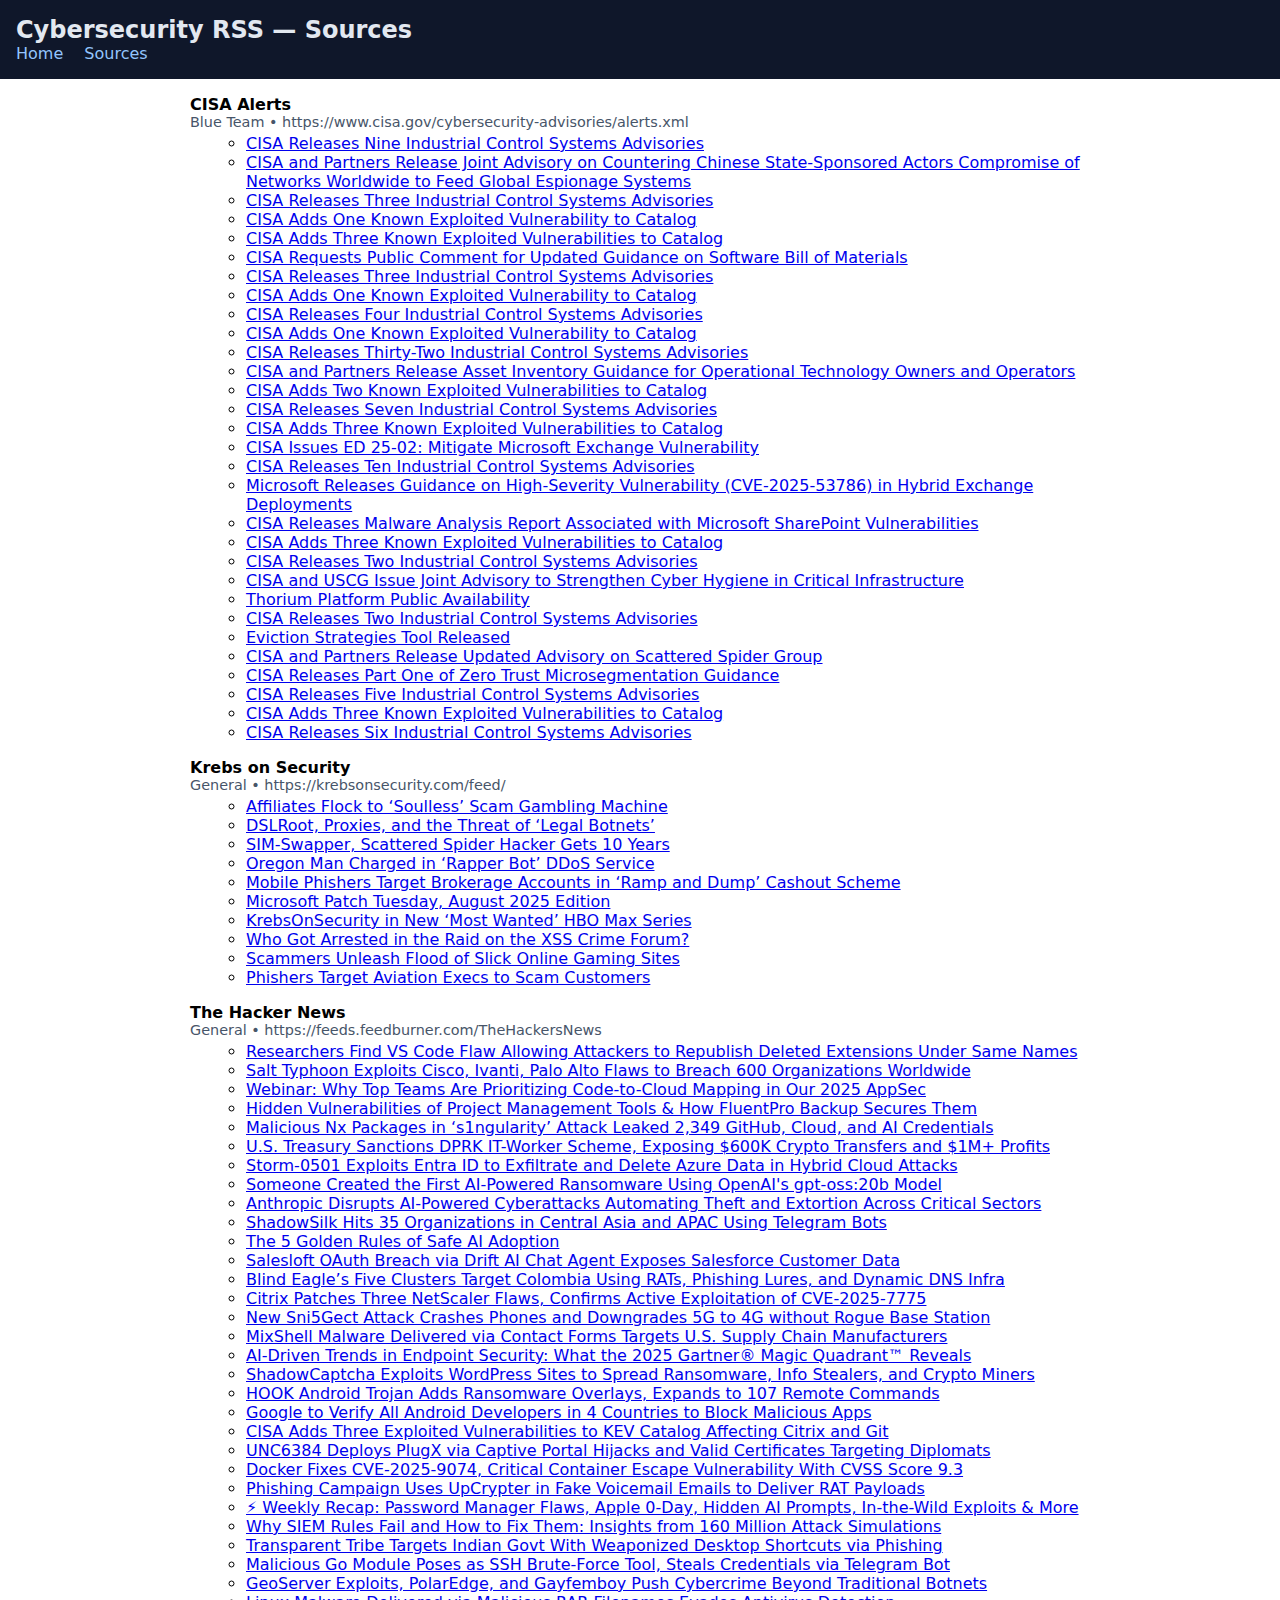
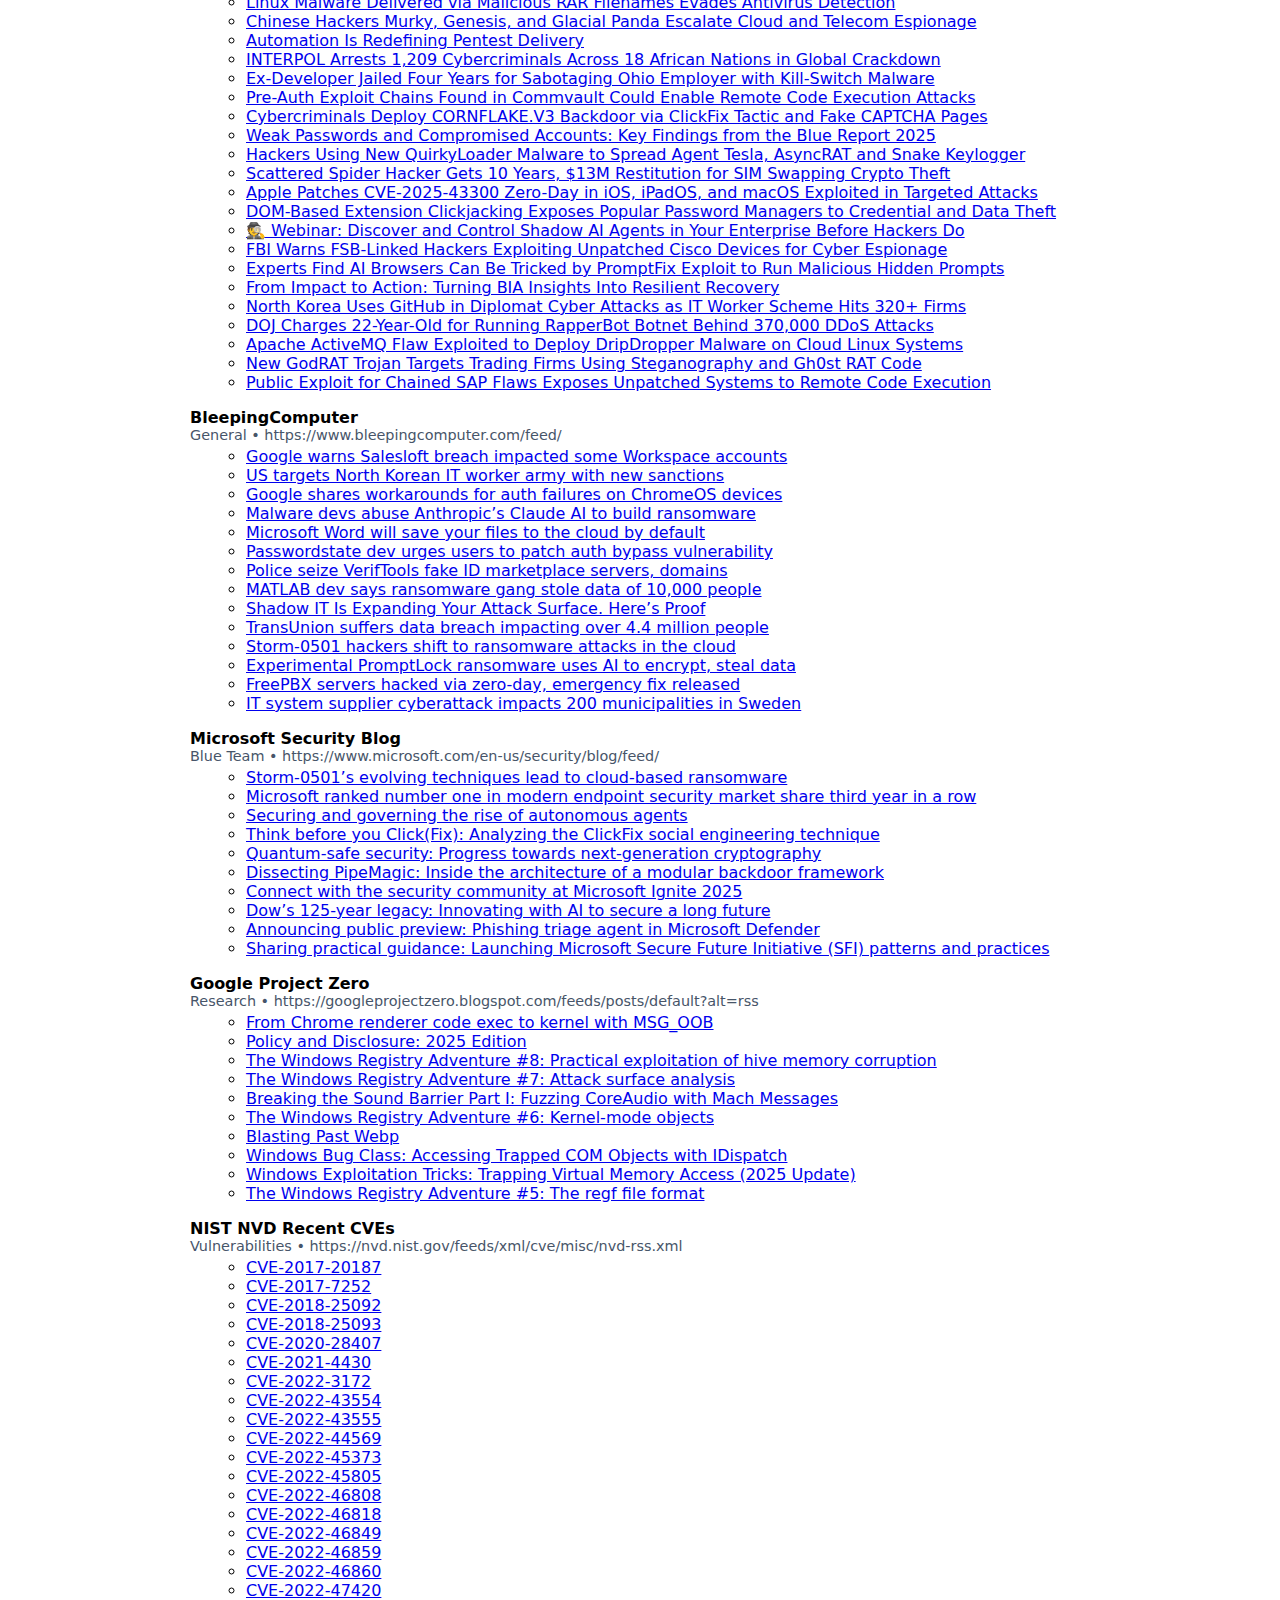
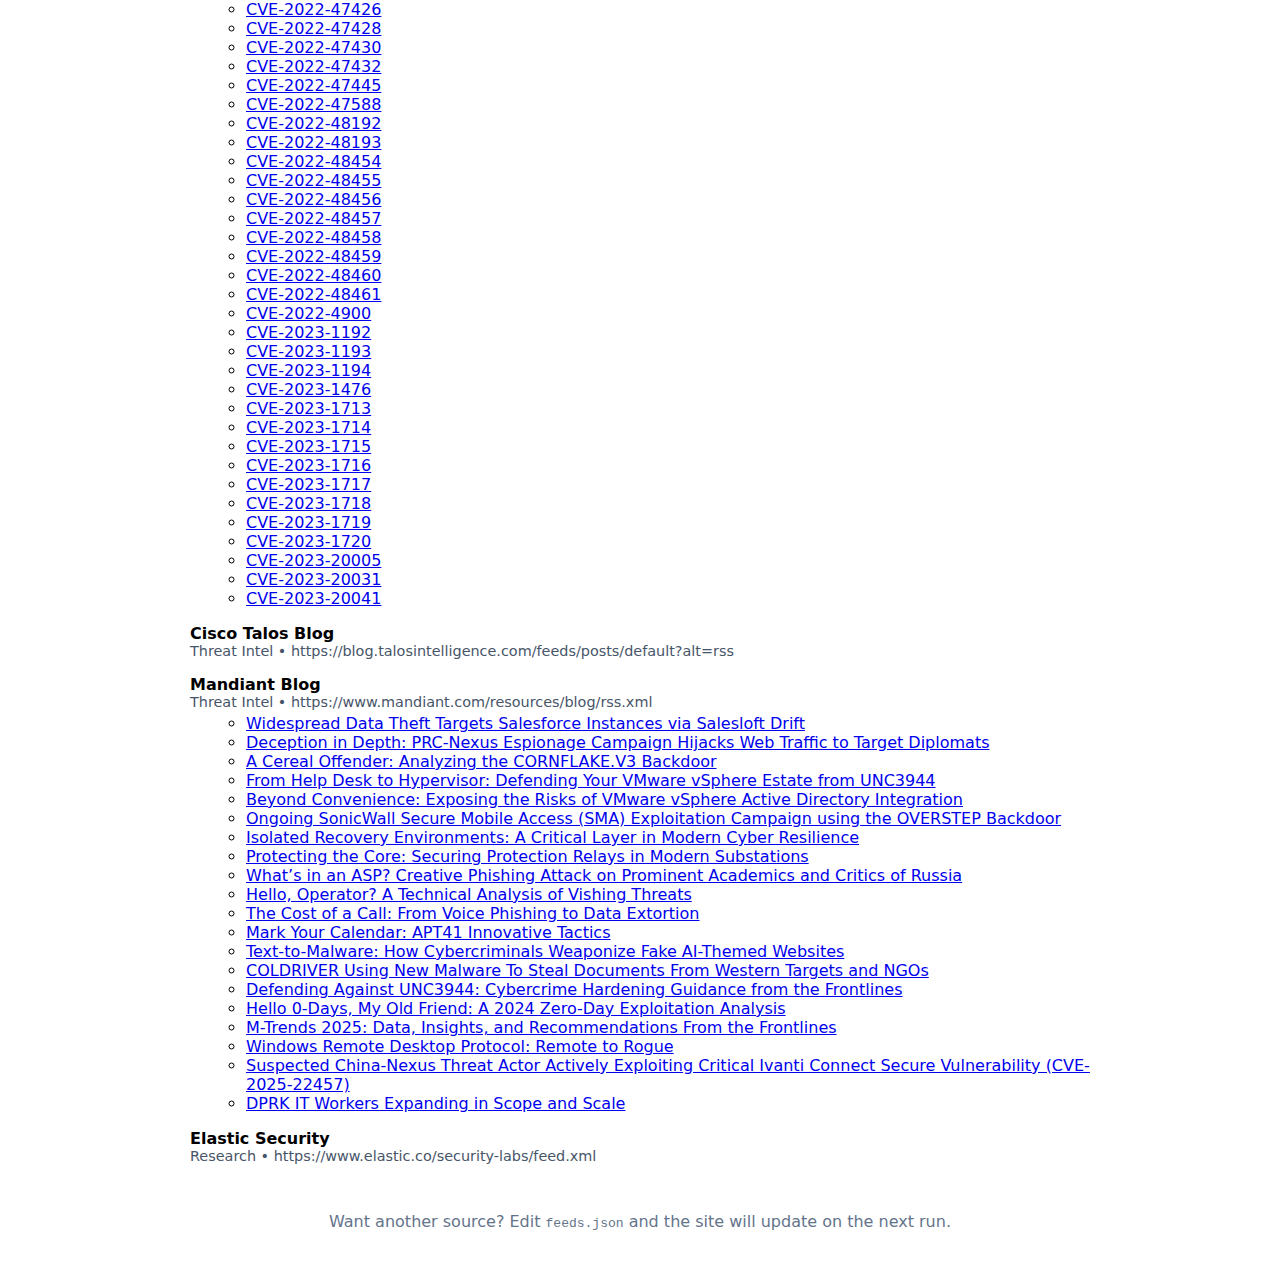
<file: sources.html>
<!doctype html>
<html lang="en">
<head>
  <meta charset="utf-8">
  <meta name="viewport" content="width=device-width, initial-scale=1">
  <title>Cybersecurity RSS — Sources</title>
  <link rel="stylesheet" href="static/style.css">
</head>
<body>
<header>
  <h1>Cybersecurity RSS — Sources</h1>
  <nav>
    <a href="index.html">Home</a>
    <a href="sources.html">Sources</a>
  </nav>
</header>

<main>
  <ul class="sources">
    <li>
      <strong>CISA Alerts</strong>
      <div class="sub">Blue Team • https://www.cisa.gov/cybersecurity-advisories/alerts.xml</div>
      <ul class="per-source">
        <li><a href="https://www.cisa.gov/news-events/alerts/2025/08/28/cisa-releases-nine-industrial-control-systems-advisories" target="_blank" rel="noopener">CISA Releases Nine Industrial Control Systems Advisories</a></li>
        <li><a href="https://www.cisa.gov/news-events/alerts/2025/08/27/cisa-and-partners-release-joint-advisory-countering-chinese-state-sponsored-actors-compromise" target="_blank" rel="noopener">CISA and Partners Release Joint Advisory on Countering Chinese State-Sponsored Actors Compromise of Networks Worldwide to Feed Global Espionage Systems</a></li>
        <li><a href="https://www.cisa.gov/news-events/alerts/2025/08/26/cisa-releases-three-industrial-control-systems-advisories" target="_blank" rel="noopener">CISA Releases Three Industrial Control Systems Advisories</a></li>
        <li><a href="https://www.cisa.gov/news-events/alerts/2025/08/26/cisa-adds-one-known-exploited-vulnerability-catalog" target="_blank" rel="noopener">CISA Adds One Known Exploited Vulnerability to Catalog</a></li>
        <li><a href="https://www.cisa.gov/news-events/alerts/2025/08/25/cisa-adds-three-known-exploited-vulnerabilities-catalog" target="_blank" rel="noopener">CISA Adds Three Known Exploited Vulnerabilities to Catalog</a></li>
        <li><a href="https://www.cisa.gov/news-events/alerts/2025/08/22/cisa-requests-public-comment-updated-guidance-software-bill-materials" target="_blank" rel="noopener">CISA Requests Public Comment for Updated Guidance on Software Bill of Materials</a></li>
        <li><a href="https://www.cisa.gov/news-events/alerts/2025/08/21/cisa-releases-three-industrial-control-systems-advisories" target="_blank" rel="noopener">CISA Releases Three Industrial Control Systems Advisories</a></li>
        <li><a href="https://www.cisa.gov/news-events/alerts/2025/08/21/cisa-adds-one-known-exploited-vulnerability-catalog" target="_blank" rel="noopener">CISA Adds One Known Exploited Vulnerability to Catalog</a></li>
        <li><a href="https://www.cisa.gov/news-events/alerts/2025/08/19/cisa-releases-four-industrial-control-systems-advisories" target="_blank" rel="noopener">CISA Releases Four Industrial Control Systems Advisories</a></li>
        <li><a href="https://www.cisa.gov/news-events/alerts/2025/08/18/cisa-adds-one-known-exploited-vulnerability-catalog" target="_blank" rel="noopener">CISA Adds One Known Exploited Vulnerability to Catalog</a></li>
        <li><a href="https://www.cisa.gov/news-events/alerts/2025/08/14/cisa-releases-thirty-two-industrial-control-systems-advisories" target="_blank" rel="noopener">CISA Releases Thirty-Two Industrial Control Systems Advisories</a></li>
        <li><a href="https://www.cisa.gov/news-events/alerts/2025/08/13/cisa-and-partners-release-asset-inventory-guidance-operational-technology-owners-and-operators" target="_blank" rel="noopener">CISA and Partners Release Asset Inventory Guidance for Operational Technology Owners and Operators</a></li>
        <li><a href="https://www.cisa.gov/news-events/alerts/2025/08/13/cisa-adds-two-known-exploited-vulnerabilities-catalog" target="_blank" rel="noopener">CISA Adds Two Known Exploited Vulnerabilities to Catalog</a></li>
        <li><a href="https://www.cisa.gov/news-events/alerts/2025/08/12/cisa-releases-seven-industrial-control-systems-advisories" target="_blank" rel="noopener">CISA Releases Seven Industrial Control Systems Advisories</a></li>
        <li><a href="https://www.cisa.gov/news-events/alerts/2025/08/12/cisa-adds-three-known-exploited-vulnerabilities-catalog" target="_blank" rel="noopener">CISA Adds Three Known Exploited Vulnerabilities to Catalog</a></li>
        <li><a href="https://www.cisa.gov/news-events/alerts/2025/08/07/cisa-issues-ed-25-02-mitigate-microsoft-exchange-vulnerability" target="_blank" rel="noopener">CISA Issues ED 25-02: Mitigate Microsoft Exchange Vulnerability</a></li>
        <li><a href="https://www.cisa.gov/news-events/alerts/2025/08/07/cisa-releases-ten-industrial-control-systems-advisories" target="_blank" rel="noopener">CISA Releases Ten Industrial Control Systems Advisories</a></li>
        <li><a href="https://www.cisa.gov/news-events/alerts/2025/08/06/microsoft-releases-guidance-high-severity-vulnerability-cve-2025-53786-hybrid-exchange-deployments" target="_blank" rel="noopener">Microsoft Releases Guidance on High-Severity Vulnerability (CVE-2025-53786) in Hybrid Exchange Deployments</a></li>
        <li><a href="https://www.cisa.gov/news-events/alerts/2025/08/06/cisa-releases-malware-analysis-report-associated-microsoft-sharepoint-vulnerabilities" target="_blank" rel="noopener">CISA Releases Malware Analysis Report Associated with Microsoft SharePoint Vulnerabilities</a></li>
        <li><a href="https://www.cisa.gov/news-events/alerts/2025/08/05/cisa-adds-three-known-exploited-vulnerabilities-catalog" target="_blank" rel="noopener">CISA Adds Three Known Exploited Vulnerabilities to Catalog</a></li>
        <li><a href="https://www.cisa.gov/news-events/alerts/2025/08/05/cisa-releases-two-industrial-control-systems-advisories" target="_blank" rel="noopener">CISA Releases Two Industrial Control Systems Advisories</a></li>
        <li><a href="https://www.cisa.gov/news-events/alerts/2025/07/31/cisa-and-uscg-issue-joint-advisory-strengthen-cyber-hygiene-critical-infrastructure" target="_blank" rel="noopener">CISA and USCG Issue Joint Advisory to Strengthen Cyber Hygiene in Critical Infrastructure</a></li>
        <li><a href="https://www.cisa.gov/news-events/alerts/2025/07/31/thorium-platform-public-availability" target="_blank" rel="noopener">Thorium Platform Public Availability</a></li>
        <li><a href="https://www.cisa.gov/news-events/alerts/2025/07/31/cisa-releases-two-industrial-control-systems-advisories" target="_blank" rel="noopener">CISA Releases Two Industrial Control Systems Advisories</a></li>
        <li><a href="https://www.cisa.gov/news-events/alerts/2025/07/30/eviction-strategies-tool-released" target="_blank" rel="noopener">Eviction Strategies Tool Released</a></li>
        <li><a href="https://www.cisa.gov/news-events/alerts/2025/07/29/cisa-and-partners-release-updated-advisory-scattered-spider-group" target="_blank" rel="noopener">CISA and Partners Release Updated Advisory on Scattered Spider Group</a></li>
        <li><a href="https://www.cisa.gov/news-events/alerts/2025/07/29/cisa-releases-part-one-zero-trust-microsegmentation-guidance" target="_blank" rel="noopener">CISA Releases Part One of Zero Trust Microsegmentation Guidance</a></li>
        <li><a href="https://www.cisa.gov/news-events/alerts/2025/07/29/cisa-releases-five-industrial-control-systems-advisories" target="_blank" rel="noopener">CISA Releases Five Industrial Control Systems Advisories</a></li>
        <li><a href="https://www.cisa.gov/news-events/alerts/2025/07/28/cisa-adds-three-known-exploited-vulnerabilities-catalog" target="_blank" rel="noopener">CISA Adds Three Known Exploited Vulnerabilities to Catalog</a></li>
        <li><a href="https://www.cisa.gov/news-events/alerts/2025/07/24/cisa-releases-six-industrial-control-systems-advisories" target="_blank" rel="noopener">CISA Releases Six Industrial Control Systems Advisories</a></li>
      </ul>
    </li>
    <li>
      <strong>Krebs on Security</strong>
      <div class="sub">General • https://krebsonsecurity.com/feed/</div>
      <ul class="per-source">
        <li><a href="https://krebsonsecurity.com/2025/08/affiliates-flock-to-soulless-scam-gambling-machine/" target="_blank" rel="noopener">Affiliates Flock to ‘Soulless’ Scam Gambling Machine</a></li>
        <li><a href="https://krebsonsecurity.com/2025/08/dslroot-proxies-and-the-threat-of-legal-botnets/" target="_blank" rel="noopener">DSLRoot, Proxies, and the Threat of ‘Legal Botnets’</a></li>
        <li><a href="https://krebsonsecurity.com/2025/08/sim-swapper-scattered-spider-hacker-gets-10-years/" target="_blank" rel="noopener">SIM-Swapper, Scattered Spider Hacker Gets 10 Years</a></li>
        <li><a href="https://krebsonsecurity.com/2025/08/oregon-man-charged-in-rapper-bot-ddos-service/" target="_blank" rel="noopener">Oregon Man Charged in ‘Rapper Bot’ DDoS Service</a></li>
        <li><a href="https://krebsonsecurity.com/2025/08/mobile-phishers-target-brokerage-accounts-in-ramp-and-dump-cashout-scheme/" target="_blank" rel="noopener">Mobile Phishers Target Brokerage Accounts in ‘Ramp and Dump’ Cashout Scheme</a></li>
        <li><a href="https://krebsonsecurity.com/2025/08/microsoft-patch-tuesday-august-2025-edition/" target="_blank" rel="noopener">Microsoft Patch Tuesday, August 2025 Edition</a></li>
        <li><a href="https://krebsonsecurity.com/2025/08/krebsonsecurity-in-new-most-wanted-hbo-max-series/" target="_blank" rel="noopener">KrebsOnSecurity in New ‘Most Wanted’ HBO Max Series</a></li>
        <li><a href="https://krebsonsecurity.com/2025/08/who-got-arrested-in-the-raid-on-the-xss-crime-forum/" target="_blank" rel="noopener">Who Got Arrested in the Raid on the XSS Crime Forum?</a></li>
        <li><a href="https://krebsonsecurity.com/2025/07/scammers-unleash-flood-of-slick-online-gaming-sites/" target="_blank" rel="noopener">Scammers Unleash Flood of Slick Online Gaming Sites</a></li>
        <li><a href="https://krebsonsecurity.com/2025/07/phishers-target-aviation-execs-to-scam-customers/" target="_blank" rel="noopener">Phishers Target Aviation Execs to Scam Customers</a></li>
      </ul>
    </li>
    <li>
      <strong>The Hacker News</strong>
      <div class="sub">General • https://feeds.feedburner.com/TheHackersNews</div>
      <ul class="per-source">
        <li><a href="https://thehackernews.com/2025/08/researchers-find-vs-code-flaw-allowing.html" target="_blank" rel="noopener">Researchers Find VS Code Flaw Allowing Attackers to Republish Deleted Extensions Under Same Names</a></li>
        <li><a href="https://thehackernews.com/2025/08/salt-typhoon-exploits-cisco-ivanti-palo.html" target="_blank" rel="noopener">Salt Typhoon Exploits Cisco, Ivanti, Palo Alto Flaws to Breach 600 Organizations Worldwide</a></li>
        <li><a href="https://thehackernews.com/2025/08/webinar-why-top-teams-are-prioritizing.html" target="_blank" rel="noopener">Webinar: Why Top Teams Are Prioritizing Code-to-Cloud Mapping in Our 2025 AppSec</a></li>
        <li><a href="https://thehackernews.com/2025/08/hidden-vulnerabilities-of-project.html" target="_blank" rel="noopener">Hidden Vulnerabilities of Project Management Tools & How FluentPro Backup Secures Them</a></li>
        <li><a href="https://thehackernews.com/2025/08/malicious-nx-packages-in-s1ngularity.html" target="_blank" rel="noopener">Malicious Nx Packages in ‘s1ngularity’ Attack Leaked 2,349 GitHub, Cloud, and AI Credentials</a></li>
        <li><a href="https://thehackernews.com/2025/08/us-treasury-sanctions-dprk-it-worker.html" target="_blank" rel="noopener">U.S. Treasury Sanctions DPRK IT-Worker Scheme, Exposing $600K Crypto Transfers and $1M+ Profits</a></li>
        <li><a href="https://thehackernews.com/2025/08/storm-0501-exploits-entra-id-to.html" target="_blank" rel="noopener">Storm-0501 Exploits Entra ID to Exfiltrate and Delete Azure Data in Hybrid Cloud Attacks</a></li>
        <li><a href="https://thehackernews.com/2025/08/someone-created-first-ai-powered.html" target="_blank" rel="noopener">Someone Created the First AI-Powered Ransomware Using OpenAI's gpt-oss:20b Model</a></li>
        <li><a href="https://thehackernews.com/2025/08/anthropic-disrupts-ai-powered.html" target="_blank" rel="noopener">Anthropic Disrupts AI-Powered Cyberattacks Automating Theft and Extortion Across Critical Sectors</a></li>
        <li><a href="https://thehackernews.com/2025/08/shadowsilk-hits-36-government-targets.html" target="_blank" rel="noopener">ShadowSilk Hits 35 Organizations in Central Asia and APAC Using Telegram Bots</a></li>
        <li><a href="https://thehackernews.com/2025/08/the-5-golden-rules-of-safe-ai-adoption.html" target="_blank" rel="noopener">The 5 Golden Rules of Safe AI Adoption</a></li>
        <li><a href="https://thehackernews.com/2025/08/salesloft-oauth-breach-via-drift-ai.html" target="_blank" rel="noopener">Salesloft OAuth Breach via Drift AI Chat Agent Exposes Salesforce Customer Data</a></li>
        <li><a href="https://thehackernews.com/2025/08/blind-eagles-five-clusters-target.html" target="_blank" rel="noopener">Blind Eagle’s Five Clusters Target Colombia Using RATs, Phishing Lures, and Dynamic DNS Infra</a></li>
        <li><a href="https://thehackernews.com/2025/08/citrix-patches-three-netscaler-flaws.html" target="_blank" rel="noopener">Citrix Patches Three NetScaler Flaws, Confirms Active Exploitation of CVE-2025-7775</a></li>
        <li><a href="https://thehackernews.com/2025/08/new-sni5gect-attack-crashes-phones-and.html" target="_blank" rel="noopener">New Sni5Gect Attack Crashes Phones and Downgrades 5G to 4G without Rogue Base Station</a></li>
        <li><a href="https://thehackernews.com/2025/08/mixshell-malware-delivered-via-contact.html" target="_blank" rel="noopener">MixShell Malware Delivered via Contact Forms Targets U.S. Supply Chain Manufacturers</a></li>
        <li><a href="https://thehackernews.com/2025/07/ai-driven-trends-in-endpoint-security.html" target="_blank" rel="noopener">AI-Driven Trends in Endpoint Security: What the 2025 Gartner® Magic Quadrant™ Reveals</a></li>
        <li><a href="https://thehackernews.com/2025/08/shadowcaptcha-exploits-wordpress-sites.html" target="_blank" rel="noopener">ShadowCaptcha Exploits WordPress Sites to Spread Ransomware, Info Stealers, and Crypto Miners</a></li>
        <li><a href="https://thehackernews.com/2025/08/hook-android-trojan-adds-ransomware.html" target="_blank" rel="noopener">HOOK Android Trojan Adds Ransomware Overlays, Expands to 107 Remote Commands</a></li>
        <li><a href="https://thehackernews.com/2025/08/google-to-verify-all-android-developers.html" target="_blank" rel="noopener">Google to Verify All Android Developers in 4 Countries to Block Malicious Apps</a></li>
        <li><a href="https://thehackernews.com/2025/08/cisa-adds-three-exploited.html" target="_blank" rel="noopener">CISA Adds Three Exploited Vulnerabilities to KEV Catalog Affecting Citrix and Git</a></li>
        <li><a href="https://thehackernews.com/2025/08/unc6384-deploys-plugx-via-captive.html" target="_blank" rel="noopener">UNC6384 Deploys PlugX via Captive Portal Hijacks and Valid Certificates Targeting Diplomats</a></li>
        <li><a href="https://thehackernews.com/2025/08/docker-fixes-cve-2025-9074-critical.html" target="_blank" rel="noopener">Docker Fixes CVE-2025-9074, Critical Container Escape Vulnerability With CVSS Score 9.3</a></li>
        <li><a href="https://thehackernews.com/2025/08/phishing-campaign-uses-upcrypter-in.html" target="_blank" rel="noopener">Phishing Campaign Uses UpCrypter in Fake Voicemail Emails to Deliver RAT Payloads</a></li>
        <li><a href="https://thehackernews.com/2025/08/weekly-recap-password-manager-flaws.html" target="_blank" rel="noopener">⚡ Weekly Recap: Password Manager Flaws, Apple 0-Day, Hidden AI Prompts, In-the-Wild Exploits & More</a></li>
        <li><a href="https://thehackernews.com/2025/08/why-siem-rules-fail-and-how-to-fix-them.html" target="_blank" rel="noopener">Why SIEM Rules Fail and How to Fix Them: Insights from 160 Million Attack Simulations</a></li>
        <li><a href="https://thehackernews.com/2025/08/transparent-tribe-targets-indian-govt.html" target="_blank" rel="noopener">Transparent Tribe Targets Indian Govt With Weaponized Desktop Shortcuts via Phishing</a></li>
        <li><a href="https://thehackernews.com/2025/08/malicious-go-module-poses-as-ssh-brute.html" target="_blank" rel="noopener">Malicious Go Module Poses as SSH Brute-Force Tool, Steals Credentials via Telegram Bot</a></li>
        <li><a href="https://thehackernews.com/2025/08/geoserver-exploits-polaredge-and.html" target="_blank" rel="noopener">GeoServer Exploits, PolarEdge, and Gayfemboy Push Cybercrime Beyond Traditional Botnets</a></li>
        <li><a href="https://thehackernews.com/2025/08/linux-malware-delivered-via-malicious.html" target="_blank" rel="noopener">Linux Malware Delivered via Malicious RAR Filenames Evades Antivirus Detection</a></li>
        <li><a href="https://thehackernews.com/2025/08/chinese-hackers-murky-genesis-and.html" target="_blank" rel="noopener">Chinese Hackers Murky, Genesis, and Glacial Panda Escalate Cloud and Telecom Espionage</a></li>
        <li><a href="https://thehackernews.com/2025/08/automation-is-redefining-pentest.html" target="_blank" rel="noopener">Automation Is Redefining Pentest Delivery</a></li>
        <li><a href="https://thehackernews.com/2025/08/interpol-arrests-1209-cybercriminals.html" target="_blank" rel="noopener">INTERPOL Arrests 1,209 Cybercriminals Across 18 African Nations in Global Crackdown</a></li>
        <li><a href="https://thehackernews.com/2025/08/ex-developer-jailed-four-years-for.html" target="_blank" rel="noopener">Ex-Developer Jailed Four Years for Sabotaging Ohio Employer with Kill-Switch Malware</a></li>
        <li><a href="https://thehackernews.com/2025/08/pre-auth-exploit-chains-found-in.html" target="_blank" rel="noopener">Pre-Auth Exploit Chains Found in Commvault Could Enable Remote Code Execution Attacks</a></li>
        <li><a href="https://thehackernews.com/2025/08/cybercriminals-deploy-cornflakev3.html" target="_blank" rel="noopener">Cybercriminals Deploy CORNFLAKE.V3 Backdoor via ClickFix Tactic and Fake CAPTCHA Pages</a></li>
        <li><a href="https://thehackernews.com/2025/08/weak-passwords-and-compromised-accounts.html" target="_blank" rel="noopener">Weak Passwords and Compromised Accounts: Key Findings from the Blue Report 2025</a></li>
        <li><a href="https://thehackernews.com/2025/08/hackers-using-new-quirkyloader-malware.html" target="_blank" rel="noopener">Hackers Using New QuirkyLoader Malware to Spread Agent Tesla, AsyncRAT and Snake Keylogger</a></li>
        <li><a href="https://thehackernews.com/2025/08/scattered-spider-hacker-gets-10-years.html" target="_blank" rel="noopener">Scattered Spider Hacker Gets 10 Years, $13M Restitution for SIM Swapping Crypto Theft</a></li>
        <li><a href="https://thehackernews.com/2025/08/apple-patches-cve-2025-43300-zero-day.html" target="_blank" rel="noopener">Apple Patches CVE-2025-43300 Zero-Day in iOS, iPadOS, and macOS Exploited in Targeted Attacks</a></li>
        <li><a href="https://thehackernews.com/2025/08/dom-based-extension-clickjacking.html" target="_blank" rel="noopener">DOM-Based Extension Clickjacking Exposes Popular Password Managers to Credential and Data Theft</a></li>
        <li><a href="https://thehackernews.com/2025/08/webinar-discover-and-control-shadow-ai.html" target="_blank" rel="noopener">🕵️ Webinar: Discover and Control Shadow AI Agents in Your Enterprise Before Hackers Do</a></li>
        <li><a href="https://thehackernews.com/2025/08/fbi-warns-russian-fsb-linked-hackers.html" target="_blank" rel="noopener">FBI Warns FSB-Linked Hackers Exploiting Unpatched Cisco Devices for Cyber Espionage</a></li>
        <li><a href="https://thehackernews.com/2025/08/experts-find-ai-browsers-can-be-tricked.html" target="_blank" rel="noopener">Experts Find AI Browsers Can Be Tricked by PromptFix Exploit to Run Malicious Hidden Prompts</a></li>
        <li><a href="https://thehackernews.com/2025/08/turning-bia-insights-into-resilient-recovery.html" target="_blank" rel="noopener">From Impact to Action: Turning BIA Insights Into Resilient Recovery</a></li>
        <li><a href="https://thehackernews.com/2025/08/north-korea-uses-github-in-diplomat.html" target="_blank" rel="noopener">North Korea Uses GitHub in Diplomat Cyber Attacks as IT Worker Scheme Hits 320+ Firms</a></li>
        <li><a href="https://thehackernews.com/2025/08/doj-charges-22-year-old-for-running.html" target="_blank" rel="noopener">DOJ Charges 22-Year-Old for Running RapperBot Botnet Behind 370,000 DDoS Attacks</a></li>
        <li><a href="https://thehackernews.com/2025/08/apache-activemq-flaw-exploited-to.html" target="_blank" rel="noopener">Apache ActiveMQ Flaw Exploited to Deploy DripDropper Malware on Cloud Linux Systems</a></li>
        <li><a href="https://thehackernews.com/2025/08/new-godrat-trojan-targets-trading-firms.html" target="_blank" rel="noopener">New GodRAT Trojan Targets Trading Firms Using Steganography and Gh0st RAT Code</a></li>
        <li><a href="https://thehackernews.com/2025/08/public-exploit-for-chained-sap-flaws.html" target="_blank" rel="noopener">Public Exploit for Chained SAP Flaws Exposes Unpatched Systems to Remote Code Execution</a></li>
      </ul>
    </li>
    <li>
      <strong>BleepingComputer</strong>
      <div class="sub">General • https://www.bleepingcomputer.com/feed/</div>
      <ul class="per-source">
        <li><a href="https://www.bleepingcomputer.com/news/security/google-warns-salesloft-breach-impacted-some-workspace-accounts/" target="_blank" rel="noopener">Google warns Salesloft breach impacted some Workspace accounts</a></li>
        <li><a href="https://www.bleepingcomputer.com/news/legal/us-targets-north-korean-it-worker-army-with-new-sanctions/" target="_blank" rel="noopener">US targets North Korean IT worker army with new sanctions</a></li>
        <li><a href="https://www.bleepingcomputer.com/news/google/google-shares-chromeos-workarounds-for-clever-classlink-auth-failures/" target="_blank" rel="noopener">Google shares workarounds for auth failures on ChromeOS devices</a></li>
        <li><a href="https://www.bleepingcomputer.com/news/security/malware-devs-abuse-anthropics-claude-ai-to-build-ransomware/" target="_blank" rel="noopener">Malware devs abuse Anthropic’s Claude AI to build ransomware</a></li>
        <li><a href="https://www.bleepingcomputer.com/news/microsoft/microsoft-word-will-save-your-files-to-the-cloud-by-default/" target="_blank" rel="noopener">Microsoft Word will save your files to the cloud by default</a></li>
        <li><a href="https://www.bleepingcomputer.com/news/security/passwordstate-dev-urges-users-to-patch-auth-bypass-vulnerability-as-soon-as-possible/" target="_blank" rel="noopener">Passwordstate dev urges users to patch auth bypass vulnerability</a></li>
        <li><a href="https://www.bleepingcomputer.com/news/security/police-seize-veriftools-fake-id-marketplace-servers-domains/" target="_blank" rel="noopener">Police seize VerifTools fake ID marketplace servers, domains</a></li>
        <li><a href="https://www.bleepingcomputer.com/news/security/matlab-dev-says-ransomware-gang-stole-data-of-over-10-000-people/" target="_blank" rel="noopener">MATLAB dev says ransomware gang stole data of 10,000 people</a></li>
        <li><a href="https://www.bleepingcomputer.com/news/security/shadow-it-is-expanding-your-attack-surface-heres-proof/" target="_blank" rel="noopener">Shadow IT Is Expanding Your Attack Surface. Here’s Proof</a></li>
        <li><a href="https://www.bleepingcomputer.com/news/security/transunion-suffers-data-breach-impacting-over-44-million-people/" target="_blank" rel="noopener">TransUnion suffers data breach impacting over 4.4 million people</a></li>
        <li><a href="https://www.bleepingcomputer.com/news/security/storm-0501-hackers-shift-to-ransomware-attacks-in-the-cloud/" target="_blank" rel="noopener">Storm-0501 hackers shift to ransomware attacks in the cloud</a></li>
        <li><a href="https://www.bleepingcomputer.com/news/security/experimental-promptlock-ransomware-uses-ai-to-encrypt-steal-data/" target="_blank" rel="noopener">Experimental PromptLock ransomware uses AI to encrypt, steal data</a></li>
        <li><a href="https://www.bleepingcomputer.com/news/security/freepbx-servers-hacked-via-zero-day-emergency-fix-released/" target="_blank" rel="noopener">FreePBX servers hacked via zero-day, emergency fix released</a></li>
        <li><a href="https://www.bleepingcomputer.com/news/security/it-system-supplier-cyberattack-impacts-200-municipalities-in-sweden/" target="_blank" rel="noopener">IT system supplier cyberattack impacts 200 municipalities in Sweden</a></li>
      </ul>
    </li>
    <li>
      <strong>Microsoft Security Blog</strong>
      <div class="sub">Blue Team • https://www.microsoft.com/en-us/security/blog/feed/</div>
      <ul class="per-source">
        <li><a href="https://www.microsoft.com/en-us/security/blog/2025/08/27/storm-0501s-evolving-techniques-lead-to-cloud-based-ransomware/" target="_blank" rel="noopener">Storm-0501’s evolving techniques lead to cloud-based ransomware</a></li>
        <li><a href="https://www.microsoft.com/en-us/security/blog/2025/08/27/microsoft-ranked-number-one-in-modern-endpoint-security-market-share-third-year-in-a-row/" target="_blank" rel="noopener">Microsoft ranked number one in modern endpoint security market share third year in a row</a></li>
        <li><a href="https://www.microsoft.com/en-us/security/blog/2025/08/26/securing-and-governing-the-rise-of-autonomous-agents/" target="_blank" rel="noopener">Securing and governing the rise of autonomous agents​​</a></li>
        <li><a href="https://www.microsoft.com/en-us/security/blog/2025/08/21/think-before-you-clickfix-analyzing-the-clickfix-social-engineering-technique/" target="_blank" rel="noopener">Think before you Click(Fix): Analyzing the ClickFix social engineering technique</a></li>
        <li><a href="https://www.microsoft.com/en-us/security/blog/2025/08/20/quantum-safe-security-progress-towards-next-generation-cryptography/" target="_blank" rel="noopener">Quantum-safe security: Progress towards next-generation cryptography</a></li>
        <li><a href="https://www.microsoft.com/en-us/security/blog/2025/08/18/dissecting-pipemagic-inside-the-architecture-of-a-modular-backdoor-framework/" target="_blank" rel="noopener">Dissecting PipeMagic: Inside the architecture of a modular backdoor framework</a></li>
        <li><a href="https://www.microsoft.com/en-us/security/blog/2025/08/13/connect-with-the-security-community-at-microsoft-ignite-2025/" target="_blank" rel="noopener">Connect with the security community at Microsoft Ignite 2025</a></li>
        <li><a href="https://www.microsoft.com/en-us/security/blog/2025/08/12/dows-125-year-legacy-innovating-with-ai-to-secure-a-long-future/" target="_blank" rel="noopener">Dow’s 125-year legacy: Innovating with AI to secure a long future</a></li>
        <li><a href="https://techcommunity.microsoft.com/blog/microsoftthreatprotectionblog/announcing-public-preview-phishing-triage-agent-in-microsoft-defender/4438301" target="_blank" rel="noopener">Announcing public preview: Phishing triage agent in Microsoft Defender</a></li>
        <li><a href="https://www.microsoft.com/en-us/security/blog/2025/08/06/sharing-practical-guidance-launching-microsoft-secure-future-initiative-sfi-patterns-and-practices/" target="_blank" rel="noopener">Sharing practical guidance: Launching Microsoft Secure Future Initiative (SFI) patterns and practices</a></li>
      </ul>
    </li>
    <li>
      <strong>Google Project Zero</strong>
      <div class="sub">Research • https://googleprojectzero.blogspot.com/feeds/posts/default?alt=rss</div>
      <ul class="per-source">
        <li><a href="https://googleprojectzero.blogspot.com/2025/08/from-chrome-renderer-code-exec-to-kernel.html" target="_blank" rel="noopener">From Chrome renderer code exec to kernel with MSG_OOB</a></li>
        <li><a href="https://googleprojectzero.blogspot.com/2025/07/reporting-transparency.html" target="_blank" rel="noopener">Policy and Disclosure: 2025 Edition</a></li>
        <li><a href="https://googleprojectzero.blogspot.com/2025/05/the-windows-registry-adventure-8-exploitation.html" target="_blank" rel="noopener">The Windows Registry Adventure #8: Practical exploitation of hive memory corruption</a></li>
        <li><a href="https://googleprojectzero.blogspot.com/2025/05/the-windows-registry-adventure-7-attack-surface.html" target="_blank" rel="noopener">The Windows Registry Adventure #7: Attack surface analysis</a></li>
        <li><a href="https://googleprojectzero.blogspot.com/2025/05/breaking-sound-barrier-part-i-fuzzing.html" target="_blank" rel="noopener">Breaking the Sound Barrier Part I: Fuzzing CoreAudio with Mach Messages</a></li>
        <li><a href="https://googleprojectzero.blogspot.com/2025/04/the-windows-registry-adventure-6-kernel.html" target="_blank" rel="noopener">The Windows Registry Adventure #6: Kernel-mode objects</a></li>
        <li><a href="https://googleprojectzero.blogspot.com/2025/03/blasting-past-webp.html" target="_blank" rel="noopener">Blasting Past Webp</a></li>
        <li><a href="https://googleprojectzero.blogspot.com/2025/01/windows-bug-class-accessing-trapped-com.html" target="_blank" rel="noopener">Windows Bug Class: Accessing Trapped COM Objects with IDispatch</a></li>
        <li><a href="https://googleprojectzero.blogspot.com/2025/01/windows-exploitation-tricks-trapping.html" target="_blank" rel="noopener">Windows Exploitation Tricks: Trapping Virtual Memory Access (2025 Update)</a></li>
        <li><a href="https://googleprojectzero.blogspot.com/2024/12/the-windows-registry-adventure-5-regf.html" target="_blank" rel="noopener">The Windows Registry Adventure #5: The regf file format</a></li>
      </ul>
    </li>
    <li>
      <strong>NIST NVD Recent CVEs</strong>
      <div class="sub">Vulnerabilities • https://nvd.nist.gov/feeds/xml/cve/misc/nvd-rss.xml</div>
      <ul class="per-source">
        <li><a href="https://web.nvd.nist.gov/view/vuln/detail?vulnId=CVE-2017-20187" target="_blank" rel="noopener">CVE-2017-20187</a></li>
        <li><a href="https://web.nvd.nist.gov/view/vuln/detail?vulnId=CVE-2017-7252" target="_blank" rel="noopener">CVE-2017-7252</a></li>
        <li><a href="https://web.nvd.nist.gov/view/vuln/detail?vulnId=CVE-2018-25092" target="_blank" rel="noopener">CVE-2018-25092</a></li>
        <li><a href="https://web.nvd.nist.gov/view/vuln/detail?vulnId=CVE-2018-25093" target="_blank" rel="noopener">CVE-2018-25093</a></li>
        <li><a href="https://web.nvd.nist.gov/view/vuln/detail?vulnId=CVE-2020-28407" target="_blank" rel="noopener">CVE-2020-28407</a></li>
        <li><a href="https://web.nvd.nist.gov/view/vuln/detail?vulnId=CVE-2021-4430" target="_blank" rel="noopener">CVE-2021-4430</a></li>
        <li><a href="https://web.nvd.nist.gov/view/vuln/detail?vulnId=CVE-2022-3172" target="_blank" rel="noopener">CVE-2022-3172</a></li>
        <li><a href="https://web.nvd.nist.gov/view/vuln/detail?vulnId=CVE-2022-43554" target="_blank" rel="noopener">CVE-2022-43554</a></li>
        <li><a href="https://web.nvd.nist.gov/view/vuln/detail?vulnId=CVE-2022-43555" target="_blank" rel="noopener">CVE-2022-43555</a></li>
        <li><a href="https://web.nvd.nist.gov/view/vuln/detail?vulnId=CVE-2022-44569" target="_blank" rel="noopener">CVE-2022-44569</a></li>
        <li><a href="https://web.nvd.nist.gov/view/vuln/detail?vulnId=CVE-2022-45373" target="_blank" rel="noopener">CVE-2022-45373</a></li>
        <li><a href="https://web.nvd.nist.gov/view/vuln/detail?vulnId=CVE-2022-45805" target="_blank" rel="noopener">CVE-2022-45805</a></li>
        <li><a href="https://web.nvd.nist.gov/view/vuln/detail?vulnId=CVE-2022-46808" target="_blank" rel="noopener">CVE-2022-46808</a></li>
        <li><a href="https://web.nvd.nist.gov/view/vuln/detail?vulnId=CVE-2022-46818" target="_blank" rel="noopener">CVE-2022-46818</a></li>
        <li><a href="https://web.nvd.nist.gov/view/vuln/detail?vulnId=CVE-2022-46849" target="_blank" rel="noopener">CVE-2022-46849</a></li>
        <li><a href="https://web.nvd.nist.gov/view/vuln/detail?vulnId=CVE-2022-46859" target="_blank" rel="noopener">CVE-2022-46859</a></li>
        <li><a href="https://web.nvd.nist.gov/view/vuln/detail?vulnId=CVE-2022-46860" target="_blank" rel="noopener">CVE-2022-46860</a></li>
        <li><a href="https://web.nvd.nist.gov/view/vuln/detail?vulnId=CVE-2022-47420" target="_blank" rel="noopener">CVE-2022-47420</a></li>
        <li><a href="https://web.nvd.nist.gov/view/vuln/detail?vulnId=CVE-2022-47426" target="_blank" rel="noopener">CVE-2022-47426</a></li>
        <li><a href="https://web.nvd.nist.gov/view/vuln/detail?vulnId=CVE-2022-47428" target="_blank" rel="noopener">CVE-2022-47428</a></li>
        <li><a href="https://web.nvd.nist.gov/view/vuln/detail?vulnId=CVE-2022-47430" target="_blank" rel="noopener">CVE-2022-47430</a></li>
        <li><a href="https://web.nvd.nist.gov/view/vuln/detail?vulnId=CVE-2022-47432" target="_blank" rel="noopener">CVE-2022-47432</a></li>
        <li><a href="https://web.nvd.nist.gov/view/vuln/detail?vulnId=CVE-2022-47445" target="_blank" rel="noopener">CVE-2022-47445</a></li>
        <li><a href="https://web.nvd.nist.gov/view/vuln/detail?vulnId=CVE-2022-47588" target="_blank" rel="noopener">CVE-2022-47588</a></li>
        <li><a href="https://web.nvd.nist.gov/view/vuln/detail?vulnId=CVE-2022-48192" target="_blank" rel="noopener">CVE-2022-48192</a></li>
        <li><a href="https://web.nvd.nist.gov/view/vuln/detail?vulnId=CVE-2022-48193" target="_blank" rel="noopener">CVE-2022-48193</a></li>
        <li><a href="https://web.nvd.nist.gov/view/vuln/detail?vulnId=CVE-2022-48454" target="_blank" rel="noopener">CVE-2022-48454</a></li>
        <li><a href="https://web.nvd.nist.gov/view/vuln/detail?vulnId=CVE-2022-48455" target="_blank" rel="noopener">CVE-2022-48455</a></li>
        <li><a href="https://web.nvd.nist.gov/view/vuln/detail?vulnId=CVE-2022-48456" target="_blank" rel="noopener">CVE-2022-48456</a></li>
        <li><a href="https://web.nvd.nist.gov/view/vuln/detail?vulnId=CVE-2022-48457" target="_blank" rel="noopener">CVE-2022-48457</a></li>
        <li><a href="https://web.nvd.nist.gov/view/vuln/detail?vulnId=CVE-2022-48458" target="_blank" rel="noopener">CVE-2022-48458</a></li>
        <li><a href="https://web.nvd.nist.gov/view/vuln/detail?vulnId=CVE-2022-48459" target="_blank" rel="noopener">CVE-2022-48459</a></li>
        <li><a href="https://web.nvd.nist.gov/view/vuln/detail?vulnId=CVE-2022-48460" target="_blank" rel="noopener">CVE-2022-48460</a></li>
        <li><a href="https://web.nvd.nist.gov/view/vuln/detail?vulnId=CVE-2022-48461" target="_blank" rel="noopener">CVE-2022-48461</a></li>
        <li><a href="https://web.nvd.nist.gov/view/vuln/detail?vulnId=CVE-2022-4900" target="_blank" rel="noopener">CVE-2022-4900</a></li>
        <li><a href="https://web.nvd.nist.gov/view/vuln/detail?vulnId=CVE-2023-1192" target="_blank" rel="noopener">CVE-2023-1192</a></li>
        <li><a href="https://web.nvd.nist.gov/view/vuln/detail?vulnId=CVE-2023-1193" target="_blank" rel="noopener">CVE-2023-1193</a></li>
        <li><a href="https://web.nvd.nist.gov/view/vuln/detail?vulnId=CVE-2023-1194" target="_blank" rel="noopener">CVE-2023-1194</a></li>
        <li><a href="https://web.nvd.nist.gov/view/vuln/detail?vulnId=CVE-2023-1476" target="_blank" rel="noopener">CVE-2023-1476</a></li>
        <li><a href="https://web.nvd.nist.gov/view/vuln/detail?vulnId=CVE-2023-1713" target="_blank" rel="noopener">CVE-2023-1713</a></li>
        <li><a href="https://web.nvd.nist.gov/view/vuln/detail?vulnId=CVE-2023-1714" target="_blank" rel="noopener">CVE-2023-1714</a></li>
        <li><a href="https://web.nvd.nist.gov/view/vuln/detail?vulnId=CVE-2023-1715" target="_blank" rel="noopener">CVE-2023-1715</a></li>
        <li><a href="https://web.nvd.nist.gov/view/vuln/detail?vulnId=CVE-2023-1716" target="_blank" rel="noopener">CVE-2023-1716</a></li>
        <li><a href="https://web.nvd.nist.gov/view/vuln/detail?vulnId=CVE-2023-1717" target="_blank" rel="noopener">CVE-2023-1717</a></li>
        <li><a href="https://web.nvd.nist.gov/view/vuln/detail?vulnId=CVE-2023-1718" target="_blank" rel="noopener">CVE-2023-1718</a></li>
        <li><a href="https://web.nvd.nist.gov/view/vuln/detail?vulnId=CVE-2023-1719" target="_blank" rel="noopener">CVE-2023-1719</a></li>
        <li><a href="https://web.nvd.nist.gov/view/vuln/detail?vulnId=CVE-2023-1720" target="_blank" rel="noopener">CVE-2023-1720</a></li>
        <li><a href="https://web.nvd.nist.gov/view/vuln/detail?vulnId=CVE-2023-20005" target="_blank" rel="noopener">CVE-2023-20005</a></li>
        <li><a href="https://web.nvd.nist.gov/view/vuln/detail?vulnId=CVE-2023-20031" target="_blank" rel="noopener">CVE-2023-20031</a></li>
        <li><a href="https://web.nvd.nist.gov/view/vuln/detail?vulnId=CVE-2023-20041" target="_blank" rel="noopener">CVE-2023-20041</a></li>
      </ul>
    </li>
    <li>
      <strong>Cisco Talos Blog</strong>
      <div class="sub">Threat Intel • https://blog.talosintelligence.com/feeds/posts/default?alt=rss</div>
      <ul class="per-source">
      </ul>
    </li>
    <li>
      <strong>Mandiant Blog</strong>
      <div class="sub">Threat Intel • https://www.mandiant.com/resources/blog/rss.xml</div>
      <ul class="per-source">
        <li><a href="https://cloud.google.com/blog/topics/threat-intelligence/data-theft-salesforce-instances-via-salesloft-drift/" target="_blank" rel="noopener">Widespread Data Theft Targets Salesforce Instances via Salesloft Drift</a></li>
        <li><a href="https://cloud.google.com/blog/topics/threat-intelligence/prc-nexus-espionage-targets-diplomats/" target="_blank" rel="noopener">Deception in Depth: PRC-Nexus Espionage Campaign Hijacks Web Traffic to Target Diplomats</a></li>
        <li><a href="https://cloud.google.com/blog/topics/threat-intelligence/analyzing-cornflake-v3-backdoor/" target="_blank" rel="noopener">A Cereal Offender: Analyzing the CORNFLAKE.V3 Backdoor</a></li>
        <li><a href="https://cloud.google.com/blog/topics/threat-intelligence/defending-vsphere-from-unc3944/" target="_blank" rel="noopener">From Help Desk to Hypervisor: Defending Your VMware vSphere Estate from UNC3944</a></li>
        <li><a href="https://cloud.google.com/blog/topics/threat-intelligence/vsphere-active-directory-integration-risks/" target="_blank" rel="noopener">Beyond Convenience: Exposing the Risks of VMware vSphere Active Directory Integration</a></li>
        <li><a href="https://cloud.google.com/blog/topics/threat-intelligence/sonicwall-secure-mobile-access-exploitation-overstep-backdoor/" target="_blank" rel="noopener">Ongoing SonicWall Secure Mobile Access (SMA) Exploitation Campaign using the OVERSTEP Backdoor</a></li>
        <li><a href="https://cloud.google.com/blog/topics/threat-intelligence/isolated-recovery-environments-modern-cyber-resilience/" target="_blank" rel="noopener">Isolated Recovery Environments: A Critical Layer in Modern Cyber Resilience</a></li>
        <li><a href="https://cloud.google.com/blog/topics/threat-intelligence/securing-protection-relays-modern-substations/" target="_blank" rel="noopener">Protecting the Core: Securing Protection Relays in Modern Substations</a></li>
        <li><a href="https://cloud.google.com/blog/topics/threat-intelligence/creative-phishing-academics-critics-of-russia/" target="_blank" rel="noopener">What’s in an ASP? Creative Phishing Attack on Prominent Academics and Critics of Russia</a></li>
        <li><a href="https://cloud.google.com/blog/topics/threat-intelligence/technical-analysis-vishing-threats/" target="_blank" rel="noopener">Hello, Operator? A Technical Analysis of Vishing Threats</a></li>
        <li><a href="https://cloud.google.com/blog/topics/threat-intelligence/voice-phishing-data-extortion/" target="_blank" rel="noopener">The Cost of a Call: From Voice Phishing to Data Extortion</a></li>
        <li><a href="https://cloud.google.com/blog/topics/threat-intelligence/apt41-innovative-tactics/" target="_blank" rel="noopener">Mark Your Calendar: APT41 Innovative Tactics</a></li>
        <li><a href="https://cloud.google.com/blog/topics/threat-intelligence/cybercriminals-weaponize-fake-ai-websites/" target="_blank" rel="noopener">Text-to-Malware: How Cybercriminals Weaponize Fake AI-Themed Websites</a></li>
        <li><a href="https://cloud.google.com/blog/topics/threat-intelligence/coldriver-steal-documents-western-targets-ngos/" target="_blank" rel="noopener">COLDRIVER Using New Malware To Steal Documents From Western Targets and NGOs</a></li>
        <li><a href="https://cloud.google.com/blog/topics/threat-intelligence/unc3944-proactive-hardening-recommendations/" target="_blank" rel="noopener">Defending Against UNC3944: Cybercrime Hardening Guidance from the Frontlines</a></li>
        <li><a href="https://cloud.google.com/blog/topics/threat-intelligence/2024-zero-day-trends/" target="_blank" rel="noopener">Hello 0-Days, My Old Friend: A 2024 Zero-Day Exploitation Analysis</a></li>
        <li><a href="https://cloud.google.com/blog/topics/threat-intelligence/m-trends-2025/" target="_blank" rel="noopener">M-Trends 2025: Data, Insights, and Recommendations From the Frontlines</a></li>
        <li><a href="https://cloud.google.com/blog/topics/threat-intelligence/windows-rogue-remote-desktop-protocol/" target="_blank" rel="noopener">Windows Remote Desktop Protocol: Remote to Rogue</a></li>
        <li><a href="https://cloud.google.com/blog/topics/threat-intelligence/china-nexus-exploiting-critical-ivanti-vulnerability/" target="_blank" rel="noopener">Suspected China-Nexus Threat Actor Actively Exploiting Critical Ivanti Connect Secure Vulnerability (CVE-2025-22457)</a></li>
        <li><a href="https://cloud.google.com/blog/topics/threat-intelligence/dprk-it-workers-expanding-scope-scale/" target="_blank" rel="noopener">DPRK IT Workers Expanding in Scope and Scale</a></li>
      </ul>
    </li>
    <li>
      <strong>Elastic Security</strong>
      <div class="sub">Research • https://www.elastic.co/security-labs/feed.xml</div>
      <ul class="per-source">
      </ul>
    </li>
  </ul>
</main>

<footer>
  <p>Want another source? Edit <code>feeds.json</code> and the site will update on the next run.</p>
</footer>
</body>
</html>
</file>
<file: static/style.css>
html, body { margin: 0; padding: 0; font-family: system-ui, -apple-system, Segoe UI, Roboto, Ubuntu, Cantarell, Noto Sans, Arial, sans-serif; }
header { background: #0f172a; color: #e2e8f0; padding: 1rem; }
header h1 { margin: 0; font-size: 1.5rem; }
nav a { color: #93c5fd; margin-right: 1rem; text-decoration: none; }
main { max-width: 900px; margin: 1rem auto; padding: 0 1rem; }
#search { width: 100%; padding: 0.6rem; margin: 0.5rem 0 1rem; font-size: 1rem; }
.post { margin-bottom: 1.2rem; }
.post .title { font-weight: 600; font-size: 1.05rem; text-decoration: none; }
.meta { color: #475569; font-size: 0.9rem; margin: 0.25rem 0; }
.summary { margin: 0.25rem 0 0.75rem; color: #0f172a; }
.sources { list-style: none; padding: 0; }
.sources > li { margin: 1rem 0; }
.sub { color: #475569; font-size: 0.9rem; }
.per-source { margin: 0.25rem 0 0.75rem 1rem; }
footer { text-align: center; padding: 1rem; color: #64748b; }
</file>
